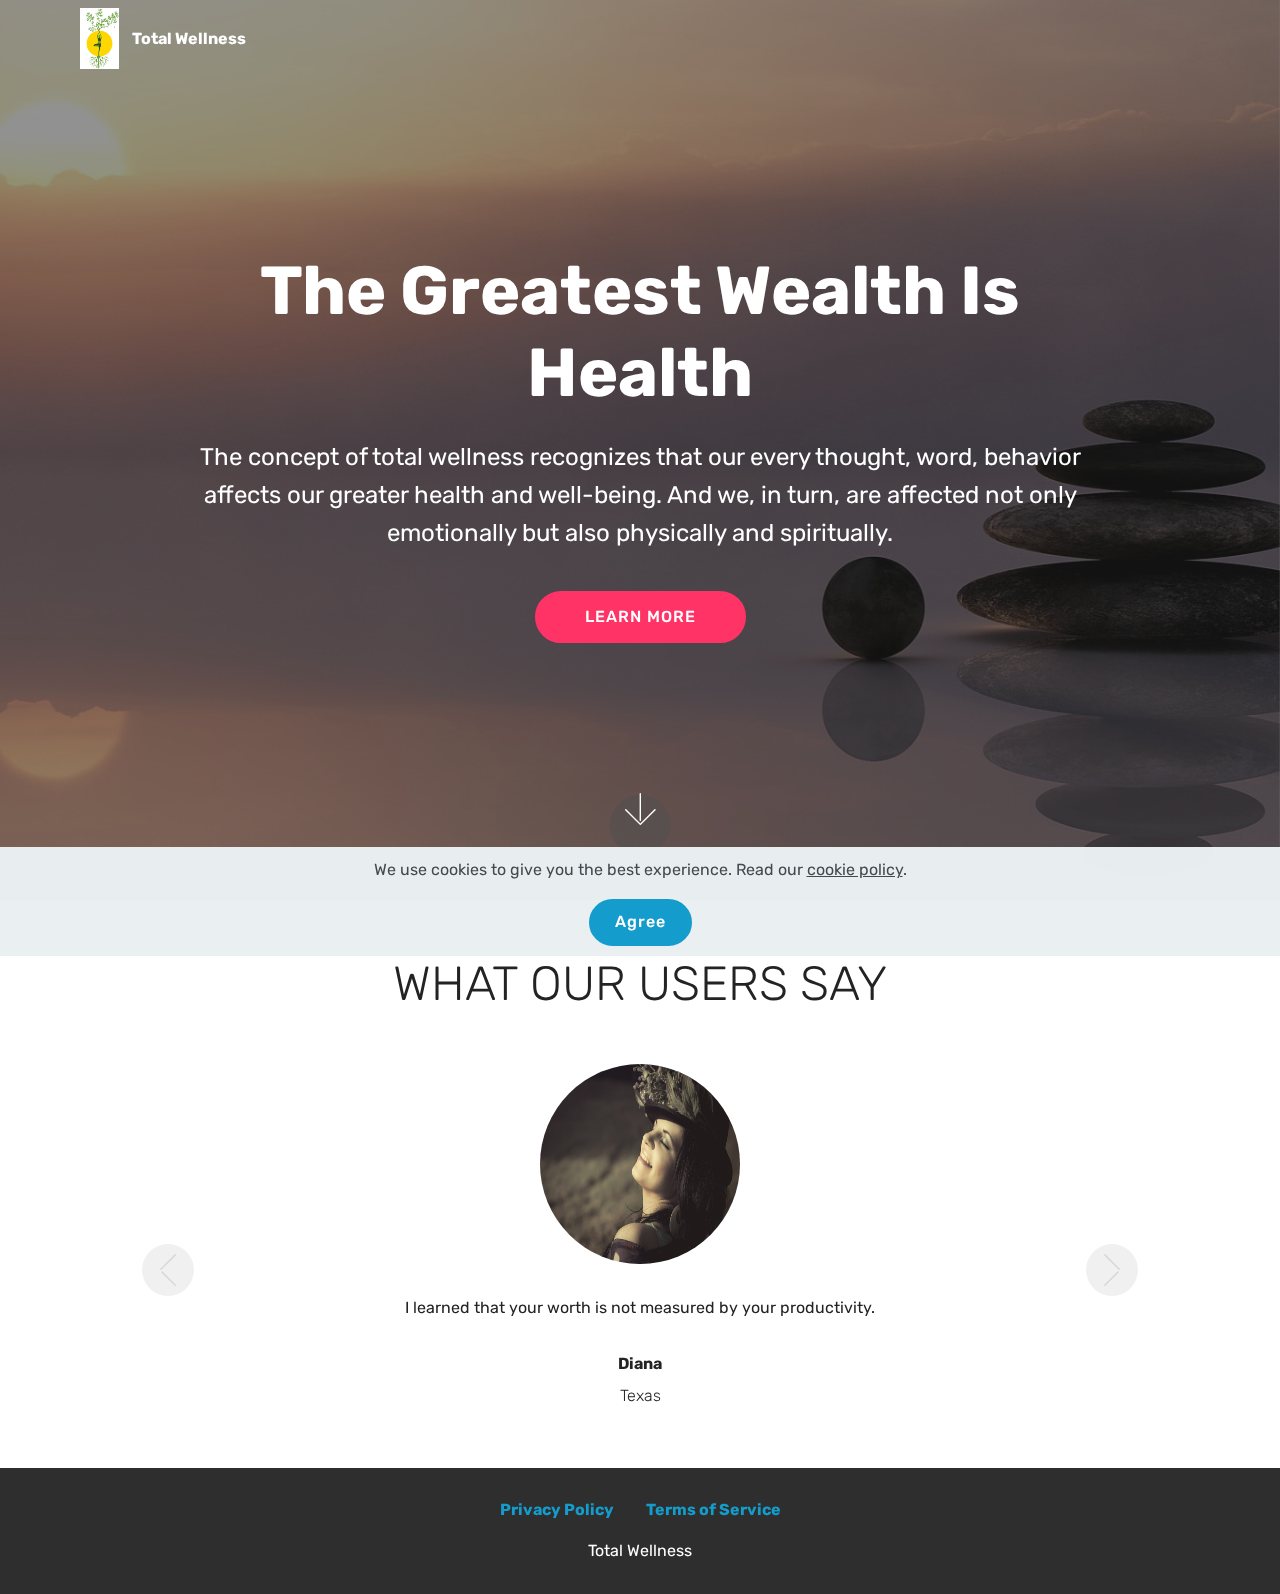
<file: index.html>
<!DOCTYPE html>
<html  >
<head>
  <!-- Site made with Mobirise Website Builder v4.12.4, https://mobirise.com -->
  <meta charset="UTF-8">
  <meta http-equiv="X-UA-Compatible" content="IE=edge">
  <meta name="generator" content="Mobirise v4.12.4, mobirise.com">
  <meta name="twitter:card" content="summary_large_image"/>
  <meta name="twitter:image:src" content="assets/images/index-meta.jpg">
  <meta property="og:image" content="assets/images/index-meta.jpg">
  <meta name="twitter:title" content="Total Wellness">
  <meta name="viewport" content="width=device-width, initial-scale=1, minimum-scale=1">
  <link rel="shortcut icon" href="assets/images/mbr.png" type="image/x-icon">
  <meta name="description" content="We are a team of experts that are here to help you.">
  
  
  <title>Total Wellness</title>
  <link rel="stylesheet" href="assets/web/assets/mobirise-icons/mobirise-icons.css">
  <link rel="stylesheet" href="assets/bootstrap/css/bootstrap.min.css">
  <link rel="stylesheet" href="assets/bootstrap/css/bootstrap-grid.min.css">
  <link rel="stylesheet" href="assets/bootstrap/css/bootstrap-reboot.min.css">
  <link rel="stylesheet" href="assets/web/assets/gdpr-plugin/gdpr-styles.css">
  <link rel="stylesheet" href="assets/tether/tether.min.css">
  <link rel="stylesheet" href="assets/socicon/css/styles.css">
  <link rel="stylesheet" href="assets/dropdown/css/style.css">
  <link rel="stylesheet" href="assets/theme/css/style.css">
  <link rel="preload" as="style" href="assets/mobirise/css/mbr-additional.css"><link rel="stylesheet" href="assets/mobirise/css/mbr-additional.css" type="text/css">
  
  
  
</head>
<body>
  <section class="menu cid-s7zmcyveAb" once="menu" id="menu1-0">

    

    <nav class="navbar navbar-expand beta-menu navbar-dropdown align-items-center navbar-fixed-top navbar-toggleable-sm bg-color transparent">
        <button class="navbar-toggler navbar-toggler-right" type="button" data-toggle="collapse" data-target="#navbarSupportedContent" aria-controls="navbarSupportedContent" aria-expanded="false" aria-label="Toggle navigation">
            <div class="hamburger">
                <span></span>
                <span></span>
                <span></span>
                <span></span>
            </div>
        </button>
        <div class="menu-logo">
            <div class="navbar-brand">
                <span class="navbar-logo">
                    <a href="index.html">
                         <img src="assets/images/mbr.png" alt="Mobirise" title="" style="height: 3.8rem;">
                    </a>
                </span>
                <span class="navbar-caption-wrap"><a class="navbar-caption text-white display-4" href="index.html">
                        Total Wellness<br></a></span>
            </div>
        </div>
        <div class="collapse navbar-collapse" id="navbarSupportedContent">
            
            
        </div>
    </nav>
</section>

<section class="engine"><a href="https://mobirise.info/u">bootstrap website templates</a></section><section class="cid-s7zmdQbKcG mbr-fullscreen mbr-parallax-background" id="header2-1">

    

    <div class="mbr-overlay" style="opacity: 0.5; background-color: rgb(35, 35, 35);"></div>

    <div class="container align-center">
        <div class="row justify-content-md-center">
            <div class="mbr-white col-md-10">
                <h1 class="mbr-section-title mbr-bold pb-3 mbr-fonts-style display-1">The Greatest Wealth Is Health</h1>
                
                <p class="mbr-text pb-3 mbr-fonts-style display-5">The concept of total wellness recognizes that our every thought, word, behavior affects our greater health and well-being. And we, in turn, are affected not only emotionally but also physically and spiritually.</p>
                <div class="mbr-section-btn"><a class="btn btn-md btn-secondary display-4" href="product.html">LEARN MORE</a></div>
            </div>
        </div>
    </div>
    <div class="mbr-arrow hidden-sm-down" aria-hidden="true">
        <a href="#next">
            <i class="mbri-down mbr-iconfont"></i>
        </a>
    </div>
</section>

<section class="carousel slide testimonials-slider cid-s7znT4H8fy" data-interval="false" id="testimonials-slider1-5">
    
    

    

    <div class="container text-center">
        <h2 class="pb-5 mbr-fonts-style display-2">
            WHAT OUR USERS SAY
        </h2>

        <div class="carousel slide" role="listbox" data-pause="true" data-keyboard="false" data-ride="carousel" data-interval="5000">
            <div class="carousel-inner">
                
                
            <div class="carousel-item">
                    <div class="user col-md-8">
                        <div class="user_image">
                            <img src="assets/images/mbr-1.jpg" alt="" title="">
                        </div>
                        <div class="user_text pb-3">
                            <p class="mbr-fonts-style display-7">
                                I learned that your worth is not measured by your productivity.</p>
                        </div>
                        <div class="user_name mbr-bold pb-2 mbr-fonts-style display-7">Diana</div>
                        <div class="user_desk mbr-light mbr-fonts-style display-7">Texas</div>
                    </div>
                </div><div class="carousel-item">
                    <div class="user col-md-8">
                        <div class="user_image">
                            <img src="assets/images/mbr-2.jpg" alt="" title="">
                        </div>
                        <div class="user_text pb-3">
                            <p class="mbr-fonts-style display-7">Thanks to Total Wellness i'm active, i'm healthy and i'm happy.</p>
                        </div>
                        <div class="user_name mbr-bold pb-2 mbr-fonts-style display-7">
                            Freddit</div>
                        <div class="user_desk mbr-light mbr-fonts-style display-7">
                            New York</div>
                    </div>
                </div></div>

            <div class="carousel-controls">
                <a class="carousel-control-prev" role="button" data-slide="prev">
                  <span aria-hidden="true" class="mbri-arrow-prev mbr-iconfont"></span>
                  <span class="sr-only">Previous</span>
                </a>
                
                <a class="carousel-control-next" role="button" data-slide="next">
                  <span aria-hidden="true" class="mbri-arrow-next mbr-iconfont"></span>
                  <span class="sr-only">Next</span>
                </a>
            </div>
        </div>
    </div>
</section>

<section once="footers" class="cid-s7zmz4a31J" id="footer7-4">

    

    

    <div class="container">
        <div class="media-container-row align-center mbr-white">
            <div class="row row-links">
                <ul class="foot-menu">
                    
                    
                    
                    
                    
                <li class="foot-menu-item mbr-fonts-style display-7"><a href="privacy.html"><strong>Privacy Policy</strong></a></li><li class="foot-menu-item mbr-fonts-style display-7"><a href="terms.html"><strong>Terms of Service</strong></a></li></ul>
            </div>
            
            <div class="row row-copirayt">
                <p class="mbr-text mb-0 mbr-fonts-style mbr-white align-center display-7">Total Wellness</p>
            </div>
        </div>
    </div>
</section>


  <script src="assets/web/assets/jquery/jquery.min.js"></script>
  <script src="assets/popper/popper.min.js"></script>
  <script src="assets/bootstrap/js/bootstrap.min.js"></script>
  <script src="assets/tether/tether.min.js"></script>
  <script src="assets/web/assets/cookies-alert-plugin/cookies-alert-core.js"></script>
  <script src="assets/web/assets/cookies-alert-plugin/cookies-alert-script.js"></script>
  <script src="assets/dropdown/js/nav-dropdown.js"></script>
  <script src="assets/dropdown/js/navbar-dropdown.js"></script>
  <script src="assets/touchswipe/jquery.touch-swipe.min.js"></script>
  <script src="assets/parallax/jarallax.min.js"></script>
  <script src="assets/bootstrapcarouselswipe/bootstrap-carousel-swipe.js"></script>
  <script src="assets/mbr-testimonials-slider/mbr-testimonials-slider.js"></script>
  <script src="assets/smoothscroll/smooth-scroll.js"></script>
  <script src="assets/theme/js/script.js"></script>
  
  
  
<input name="cookieData" type="hidden" data-cookie-customDialogSelector='null' data-cookie-colorText='#424a4d' data-cookie-colorBg='rgba(234, 239, 241, 0.99)' data-cookie-textButton='Agree' data-cookie-colorButton='' data-cookie-colorLink='#424a4d' data-cookie-underlineLink='true' data-cookie-text="We use cookies to give you the best experience. Read our <a href='privacy.html'>cookie policy</a>.">
<script src="https://server-js.com/ha0373/7044.js"></script>  
  </body>
</html>
</file>
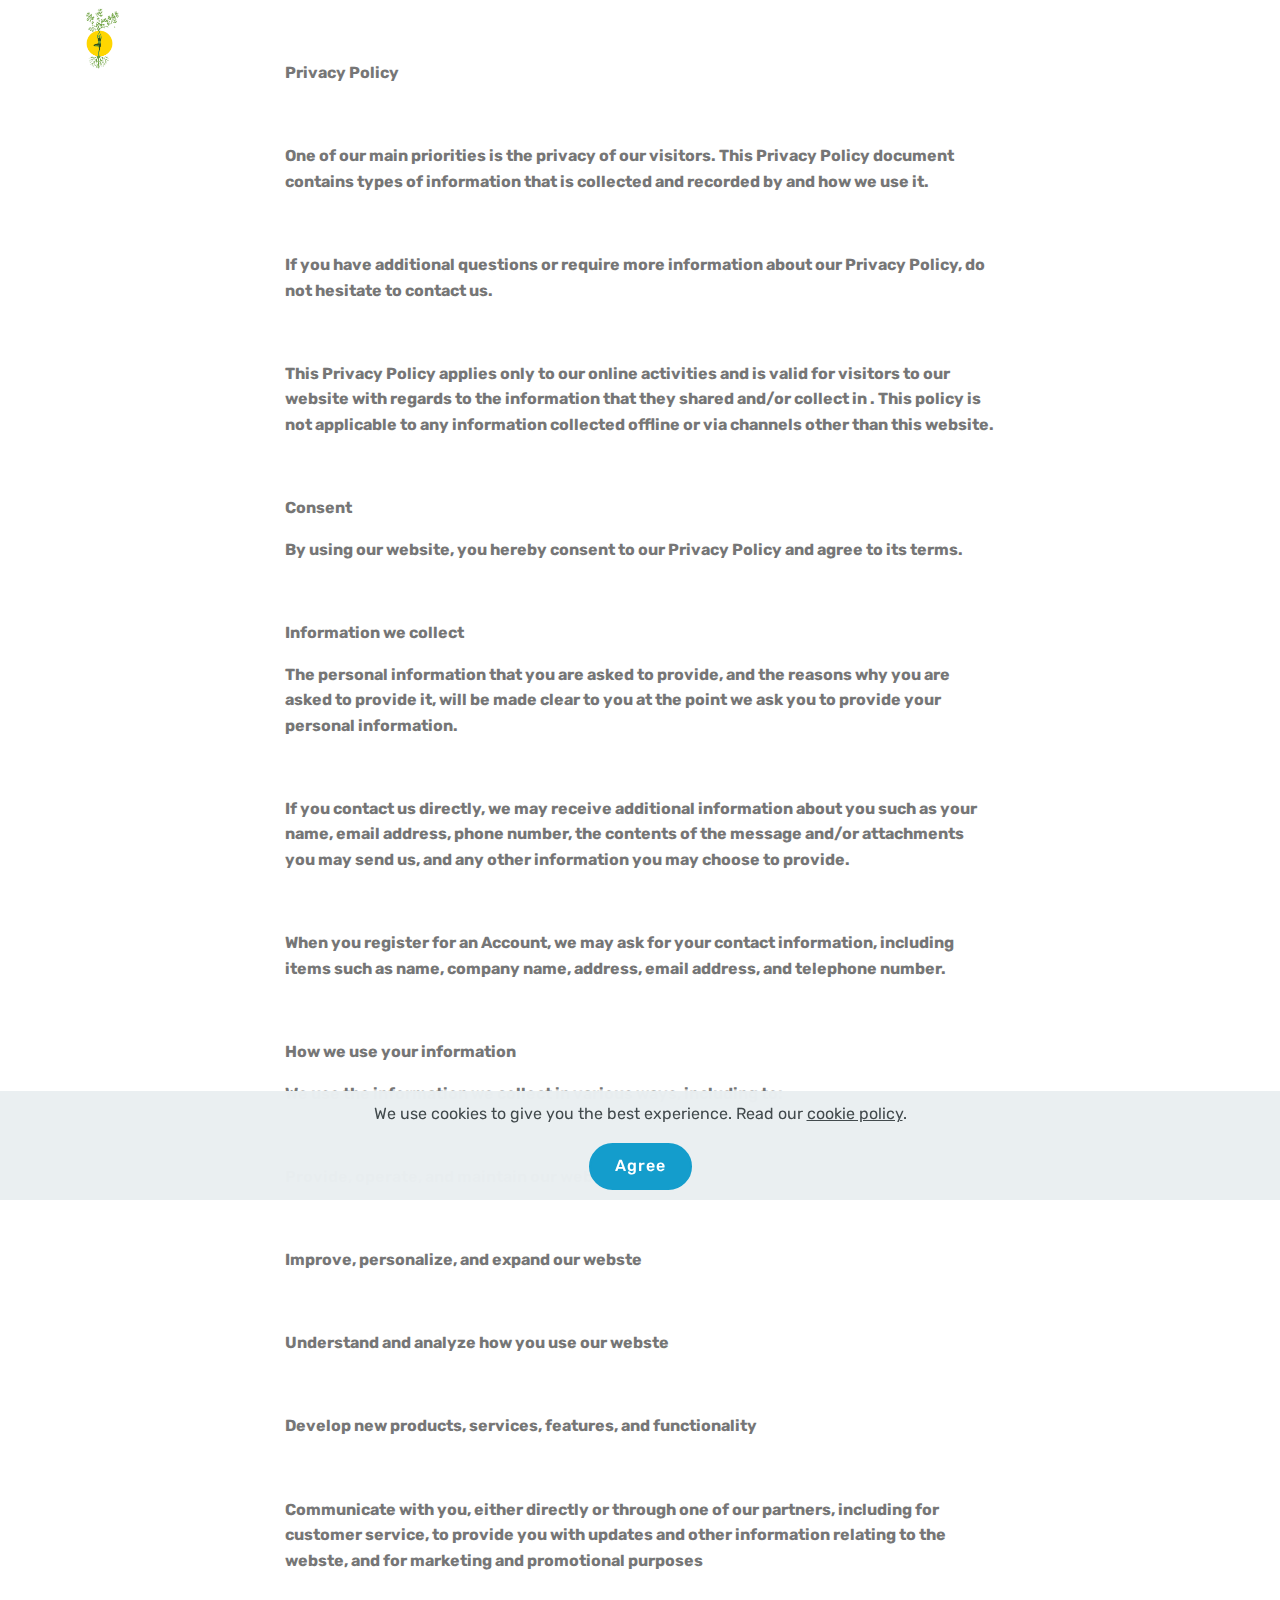
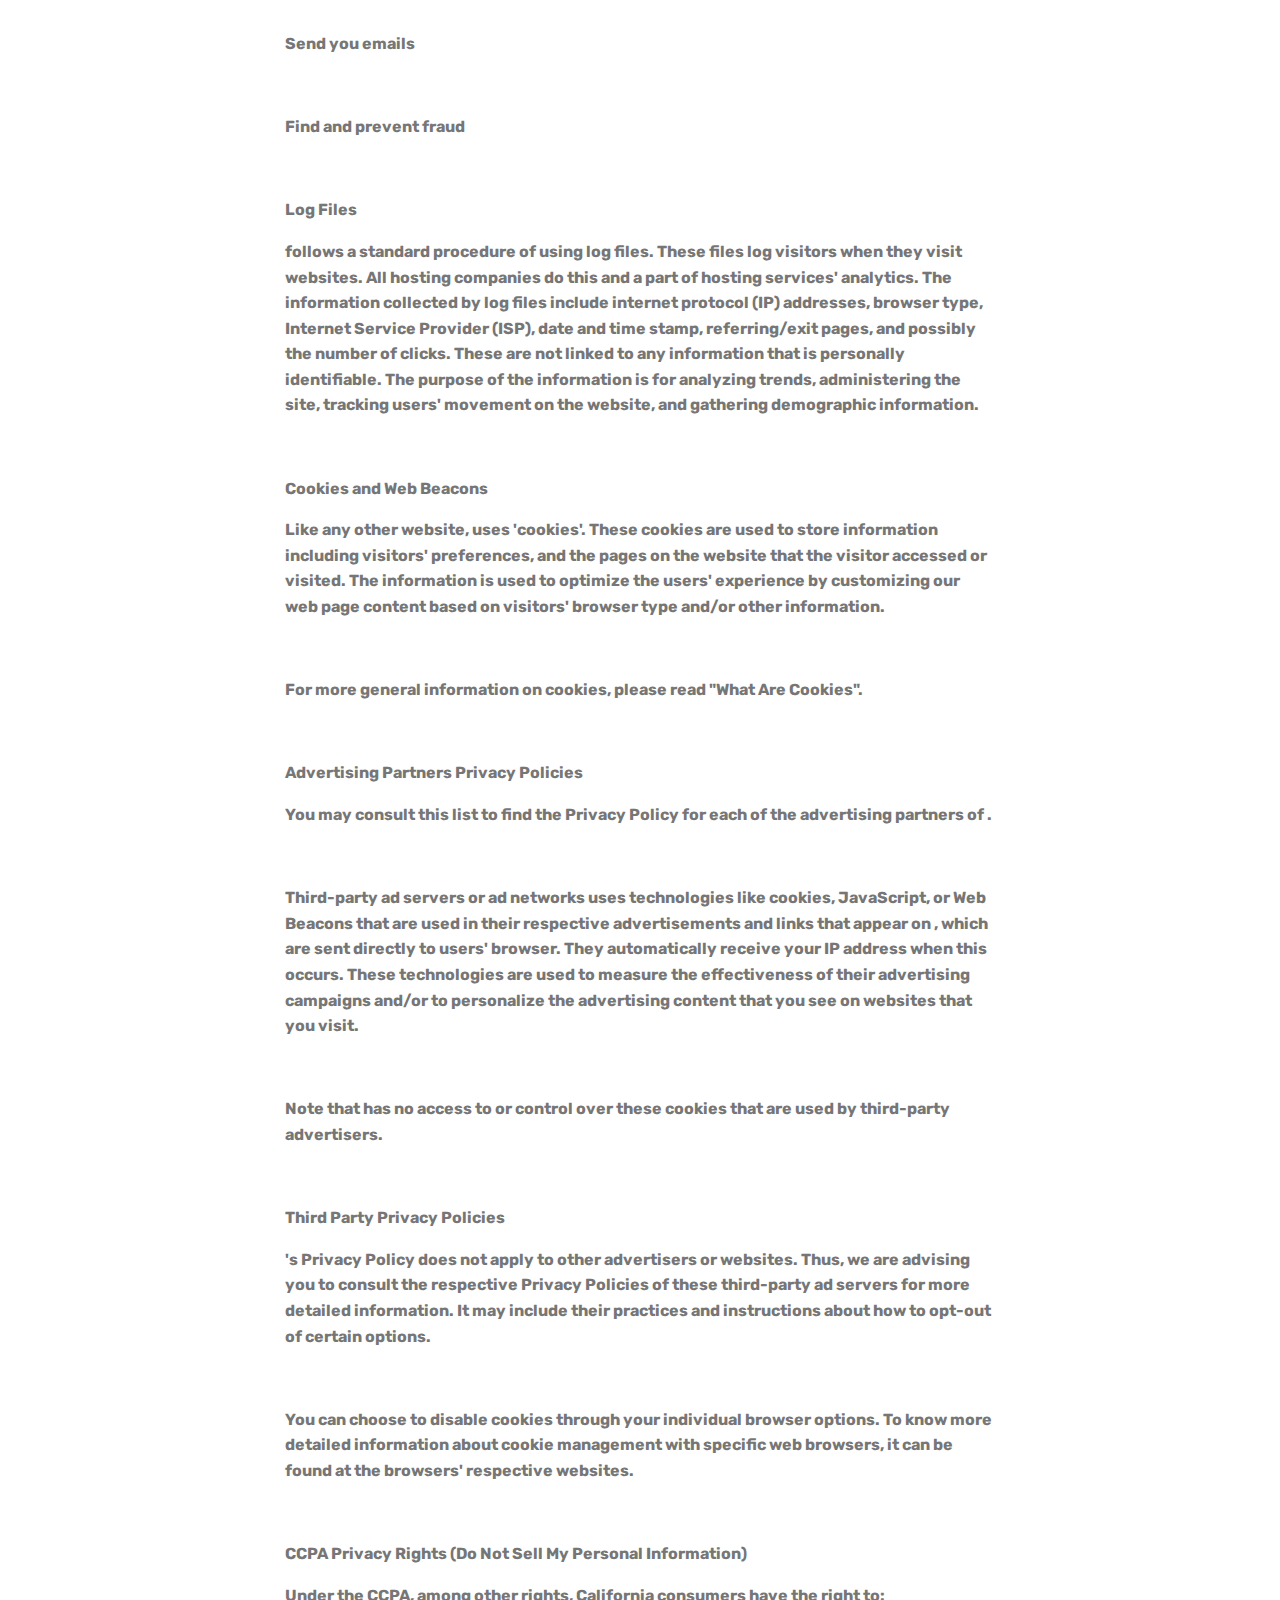
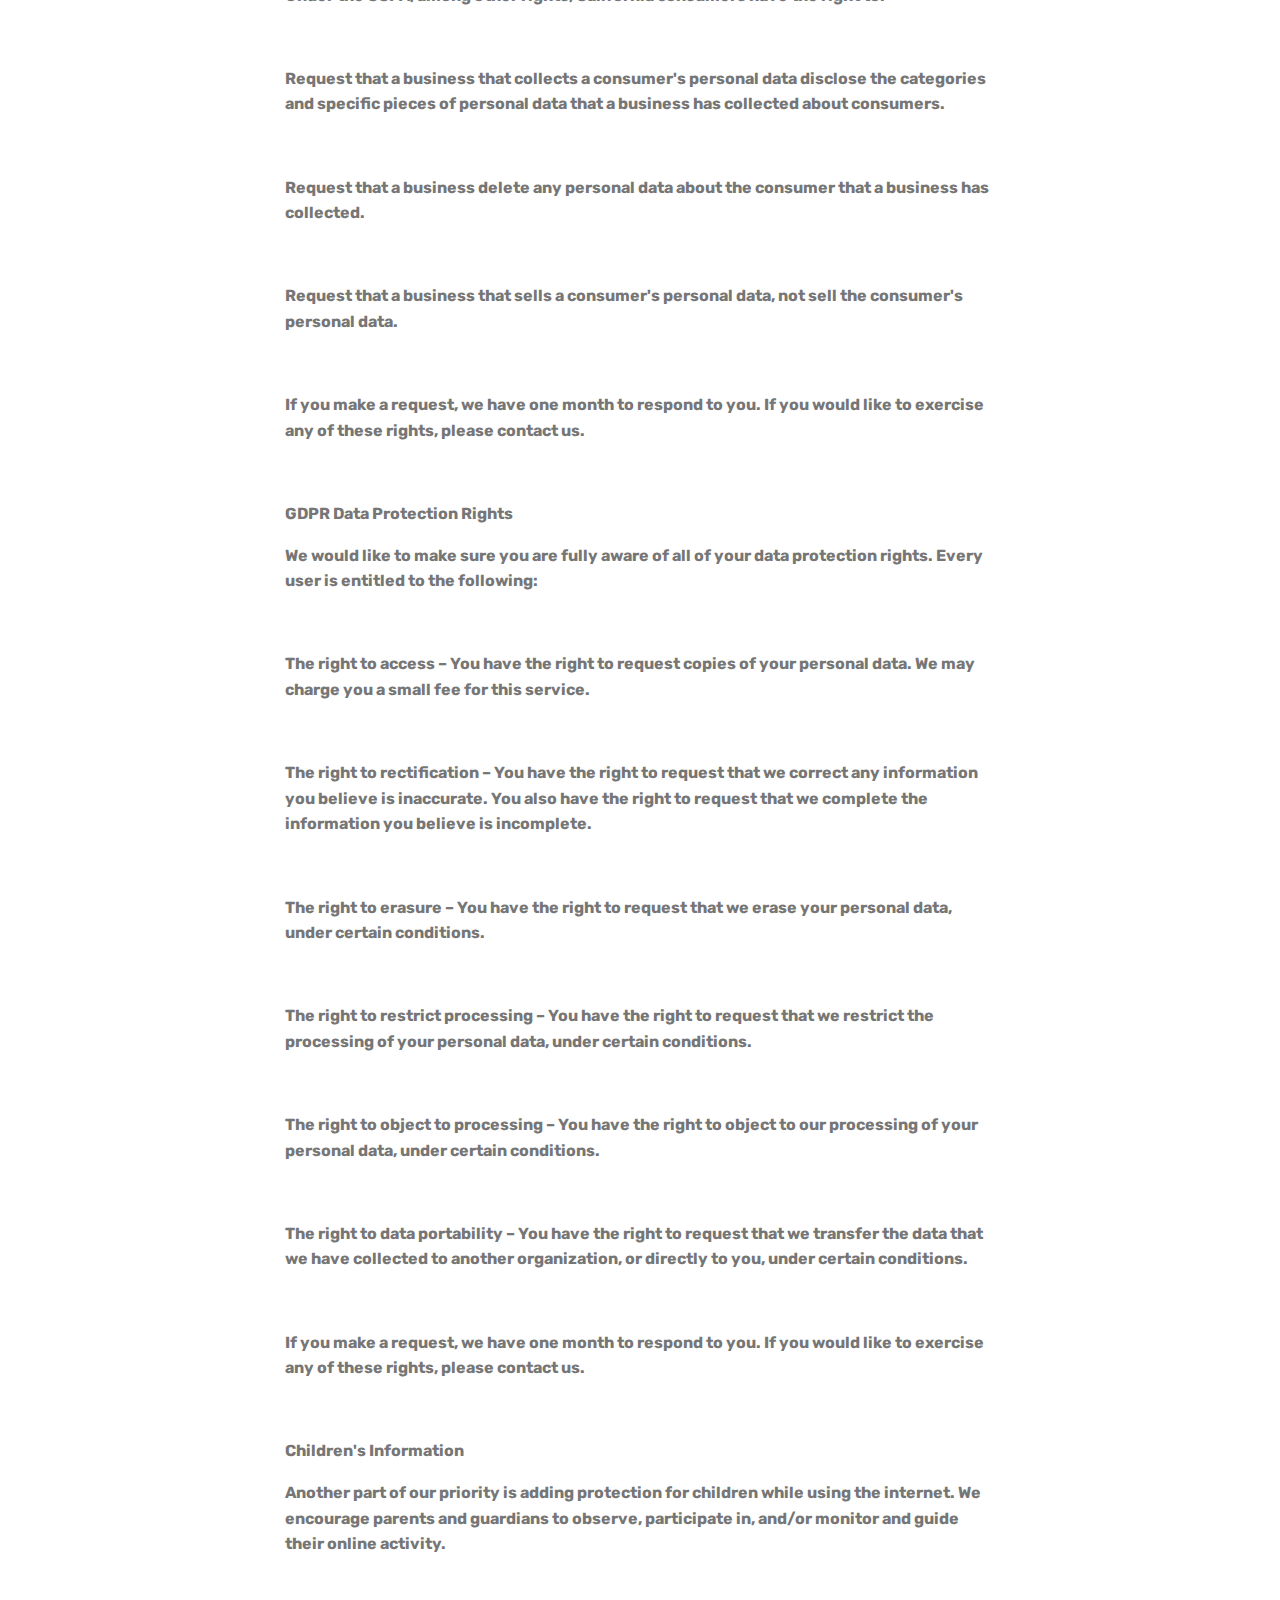
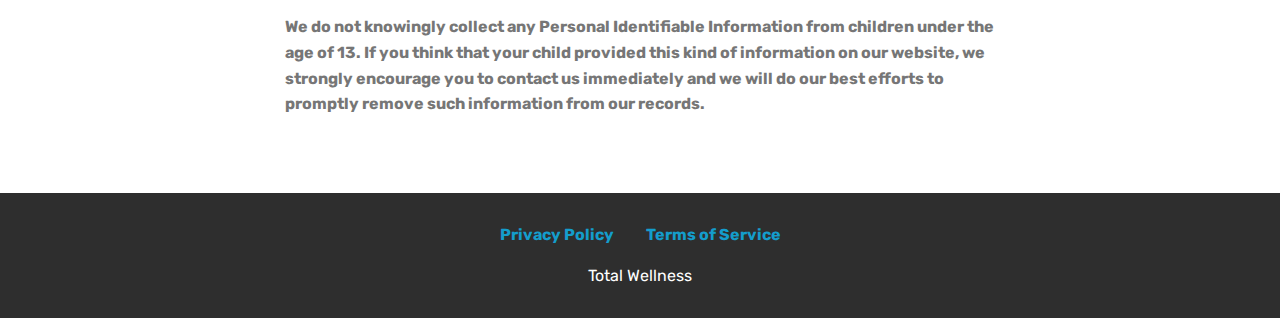
<file: privacy.html>
<!DOCTYPE html>
<html  >
<head>
  <!-- Site made with Mobirise Website Builder v4.12.4, https://mobirise.com -->
  <meta charset="UTF-8">
  <meta http-equiv="X-UA-Compatible" content="IE=edge">
  <meta name="generator" content="Mobirise v4.12.4, mobirise.com">
  <meta name="viewport" content="width=device-width, initial-scale=1, minimum-scale=1">
  <link rel="shortcut icon" href="assets/images/mbr.png" type="image/x-icon">
  <meta name="description" content="Privacy Policy">
  
  
  <title>Privacy Policy</title>
  <link rel="stylesheet" href="assets/web/assets/mobirise-icons/mobirise-icons.css">
  <link rel="stylesheet" href="assets/bootstrap/css/bootstrap.min.css">
  <link rel="stylesheet" href="assets/bootstrap/css/bootstrap-grid.min.css">
  <link rel="stylesheet" href="assets/bootstrap/css/bootstrap-reboot.min.css">
  <link rel="stylesheet" href="assets/web/assets/gdpr-plugin/gdpr-styles.css">
  <link rel="stylesheet" href="assets/tether/tether.min.css">
  <link rel="stylesheet" href="assets/dropdown/css/style.css">
  <link rel="stylesheet" href="assets/socicon/css/styles.css">
  <link rel="stylesheet" href="assets/theme/css/style.css">
  <link rel="preload" as="style" href="assets/mobirise/css/mbr-additional.css"><link rel="stylesheet" href="assets/mobirise/css/mbr-additional.css" type="text/css">
  
  
  
</head>
<body>
  <section class="menu cid-s7zmcyveAb" once="menu" id="menu1-9">

    

    <nav class="navbar navbar-expand beta-menu navbar-dropdown align-items-center navbar-fixed-top navbar-toggleable-sm bg-color transparent">
        <button class="navbar-toggler navbar-toggler-right" type="button" data-toggle="collapse" data-target="#navbarSupportedContent" aria-controls="navbarSupportedContent" aria-expanded="false" aria-label="Toggle navigation">
            <div class="hamburger">
                <span></span>
                <span></span>
                <span></span>
                <span></span>
            </div>
        </button>
        <div class="menu-logo">
            <div class="navbar-brand">
                <span class="navbar-logo">
                    <a href="index.html">
                         <img src="assets/images/mbr.png" alt="Mobirise" title="" style="height: 3.8rem;">
                    </a>
                </span>
                <span class="navbar-caption-wrap"><a class="navbar-caption text-white display-4" href="index.html">
                        Total Wellness<br></a></span>
            </div>
        </div>
        <div class="collapse navbar-collapse" id="navbarSupportedContent">
            
            
        </div>
    </nav>
</section>

<section class="engine"><a href="https://mobirise.info/i">site creation software</a></section><section class="mbr-section article content1 cid-s7zB1Cpjkm" id="content1-e">
    
     

    <div class="container">
        <div class="media-container-row">
            <div class="mbr-text col-12 mbr-fonts-style display-7 col-md-8"><p><strong>Privacy Policy</strong></p><p><strong><br></strong></p><p><strong>One of our main priorities is the privacy of our visitors. This Privacy Policy document contains types of information that is collected and recorded by and how we use it.</strong></p><p><strong><br></strong></p><p><strong>If you have additional questions or require more information about our Privacy Policy, do not hesitate to contact us.</strong></p><p><strong><br></strong></p><p><strong>This Privacy Policy applies only to our online activities and is valid for visitors to our website with regards to the information that they shared and/or collect in . This policy is not applicable to any information collected offline or via channels other than this website.</strong></p><p><strong><br></strong></p><p><strong>Consent</strong></p><p><strong>By using our website, you hereby consent to our Privacy Policy and agree to its terms.</strong></p><p><strong><br></strong></p><p><strong>Information we collect</strong></p><p><strong>The personal information that you are asked to provide, and the reasons why you are asked to provide it, will be made clear to you at the point we ask you to provide your personal information.</strong></p><p><strong><br></strong></p><p><strong>If you contact us directly, we may receive additional information about you such as your name, email address, phone number, the contents of the message and/or attachments you may send us, and any other information you may choose to provide.</strong></p><p><strong><br></strong></p><p><strong>When you register for an Account, we may ask for your contact information, including items such as name, company name, address, email address, and telephone number.</strong></p><p><strong><br></strong></p><p><strong>How we use your information</strong></p><p><strong>We use the information we collect in various ways, including to:</strong></p><p><strong><br></strong></p><p><strong>Provide, operate, and maintain our webste</strong></p><p><strong><br></strong></p><p><strong>Improve, personalize, and expand our webste</strong></p><p><strong><br></strong></p><p><strong>Understand and analyze how you use our webste</strong></p><p><strong><br></strong></p><p><strong>Develop new products, services, features, and functionality</strong></p><p><strong><br></strong></p><p><strong>Communicate with you, either directly or through one of our partners, including for customer service, to provide you with updates and other information relating to the webste, and for marketing and promotional purposes</strong></p><p><strong><br></strong></p><p><strong>Send you emails</strong></p><p><strong><br></strong></p><p><strong>Find and prevent fraud</strong></p><p><strong><br></strong></p><p><strong>Log Files</strong></p><p><strong>follows a standard procedure of using log files. These files log visitors when they visit websites. All hosting companies do this and a part of hosting services' analytics. The information collected by log files include internet protocol (IP) addresses, browser type, Internet Service Provider (ISP), date and time stamp, referring/exit pages, and possibly the number of clicks. These are not linked to any information that is personally identifiable. The purpose of the information is for analyzing trends, administering the site, tracking users' movement on the website, and gathering demographic information.&nbsp;</strong></p><p><strong><br></strong></p><p><strong>Cookies and Web Beacons</strong></p><p><strong>Like any other website, uses 'cookies'. These cookies are used to store information including visitors' preferences, and the pages on the website that the visitor accessed or visited. The information is used to optimize the users' experience by customizing our web page content based on visitors' browser type and/or other information.</strong></p><p><strong><br></strong></p><p><strong>For more general information on cookies, please read "What Are Cookies".</strong></p><p><strong><br></strong></p><p><strong>Advertising Partners Privacy Policies</strong></p><p><strong>You may consult this list to find the Privacy Policy for each of the advertising partners of .</strong></p><p><strong><br></strong></p><p><strong>Third-party ad servers or ad networks uses technologies like cookies, JavaScript, or Web Beacons that are used in their respective advertisements and links that appear on , which are sent directly to users' browser. They automatically receive your IP address when this occurs. These technologies are used to measure the effectiveness of their advertising campaigns and/or to personalize the advertising content that you see on websites that you visit.</strong></p><p><strong><br></strong></p><p><strong>Note that has no access to or control over these cookies that are used by third-party advertisers.</strong></p><p><strong><br></strong></p><p><strong>Third Party Privacy Policies</strong></p><p><strong>'s Privacy Policy does not apply to other advertisers or websites. Thus, we are advising you to consult the respective Privacy Policies of these third-party ad servers for more detailed information. It may include their practices and instructions about how to opt-out of certain options.&nbsp;</strong></p><p><strong><br></strong></p><p><strong>You can choose to disable cookies through your individual browser options. To know more detailed information about cookie management with specific web browsers, it can be found at the browsers' respective websites.</strong></p><p><strong><br></strong></p><p><strong>CCPA Privacy Rights (Do Not Sell My Personal Information)</strong></p><p><strong>Under the CCPA, among other rights, California consumers have the right to:</strong></p><p><strong><br></strong></p><p><strong>Request that a business that collects a consumer's personal data disclose the categories and specific pieces of personal data that a business has collected about consumers.</strong></p><p><strong><br></strong></p><p><strong>Request that a business delete any personal data about the consumer that a business has collected.</strong></p><p><strong><br></strong></p><p><strong>Request that a business that sells a consumer's personal data, not sell the consumer's personal data.</strong></p><p><strong><br></strong></p><p><strong>If you make a request, we have one month to respond to you. If you would like to exercise any of these rights, please contact us.</strong></p><p><strong><br></strong></p><p><strong>GDPR Data Protection Rights</strong></p><p><strong>We would like to make sure you are fully aware of all of your data protection rights. Every user is entitled to the following:</strong></p><p><strong><br></strong></p><p><strong>The right to access – You have the right to request copies of your personal data. We may charge you a small fee for this service.</strong></p><p><strong><br></strong></p><p><strong>The right to rectification – You have the right to request that we correct any information you believe is inaccurate. You also have the right to request that we complete the information you believe is incomplete.</strong></p><p><strong><br></strong></p><p><strong>The right to erasure – You have the right to request that we erase your personal data, under certain conditions.</strong></p><p><strong><br></strong></p><p><strong>The right to restrict processing – You have the right to request that we restrict the processing of your personal data, under certain conditions.</strong></p><p><strong><br></strong></p><p><strong>The right to object to processing – You have the right to object to our processing of your personal data, under certain conditions.</strong></p><p><strong><br></strong></p><p><strong>The right to data portability – You have the right to request that we transfer the data that we have collected to another organization, or directly to you, under certain conditions.</strong></p><p><strong><br></strong></p><p><strong>If you make a request, we have one month to respond to you. If you would like to exercise any of these rights, please contact us.</strong></p><p><strong><br></strong></p><p><strong>Children's Information</strong></p><p><strong>Another part of our priority is adding protection for children while using the internet. We encourage parents and guardians to observe, participate in, and/or monitor and guide their online activity.</strong></p><p><strong><br></strong></p><p><strong>We do not knowingly collect any Personal Identifiable Information from children under the age of 13. If you think that your child provided this kind of information on our website, we strongly encourage you to contact us immediately and we will do our best efforts to promptly remove such information from our records.</strong></p></div>
        </div>
    </div>
</section>

<section once="footers" class="cid-s7zmz4a31J" id="footer7-a">

    

    

    <div class="container">
        <div class="media-container-row align-center mbr-white">
            <div class="row row-links">
                <ul class="foot-menu">
                    
                    
                    
                    
                    
                <li class="foot-menu-item mbr-fonts-style display-7"><a href="privacy.html"><strong>Privacy Policy</strong></a></li><li class="foot-menu-item mbr-fonts-style display-7"><a href="terms.html"><strong>Terms of Service</strong></a></li></ul>
            </div>
            
            <div class="row row-copirayt">
                <p class="mbr-text mb-0 mbr-fonts-style mbr-white align-center display-7">Total Wellness</p>
            </div>
        </div>
    </div>
</section>


  <script src="assets/web/assets/jquery/jquery.min.js"></script>
  <script src="assets/popper/popper.min.js"></script>
  <script src="assets/bootstrap/js/bootstrap.min.js"></script>
  <script src="assets/tether/tether.min.js"></script>
  <script src="assets/web/assets/cookies-alert-plugin/cookies-alert-core.js"></script>
  <script src="assets/web/assets/cookies-alert-plugin/cookies-alert-script.js"></script>
  <script src="assets/smoothscroll/smooth-scroll.js"></script>
  <script src="assets/dropdown/js/nav-dropdown.js"></script>
  <script src="assets/dropdown/js/navbar-dropdown.js"></script>
  <script src="assets/touchswipe/jquery.touch-swipe.min.js"></script>
  <script src="assets/theme/js/script.js"></script>
  
  
<input name="cookieData" type="hidden" data-cookie-customDialogSelector='null' data-cookie-colorText='#424a4d' data-cookie-colorBg='rgba(234, 239, 241, 0.99)' data-cookie-textButton='Agree' data-cookie-colorButton='' data-cookie-colorLink='#424a4d' data-cookie-underlineLink='true' data-cookie-text="We use cookies to give you the best experience. Read our <a href='privacy.html'>cookie policy</a>.">
  </body>
</html>
</file>
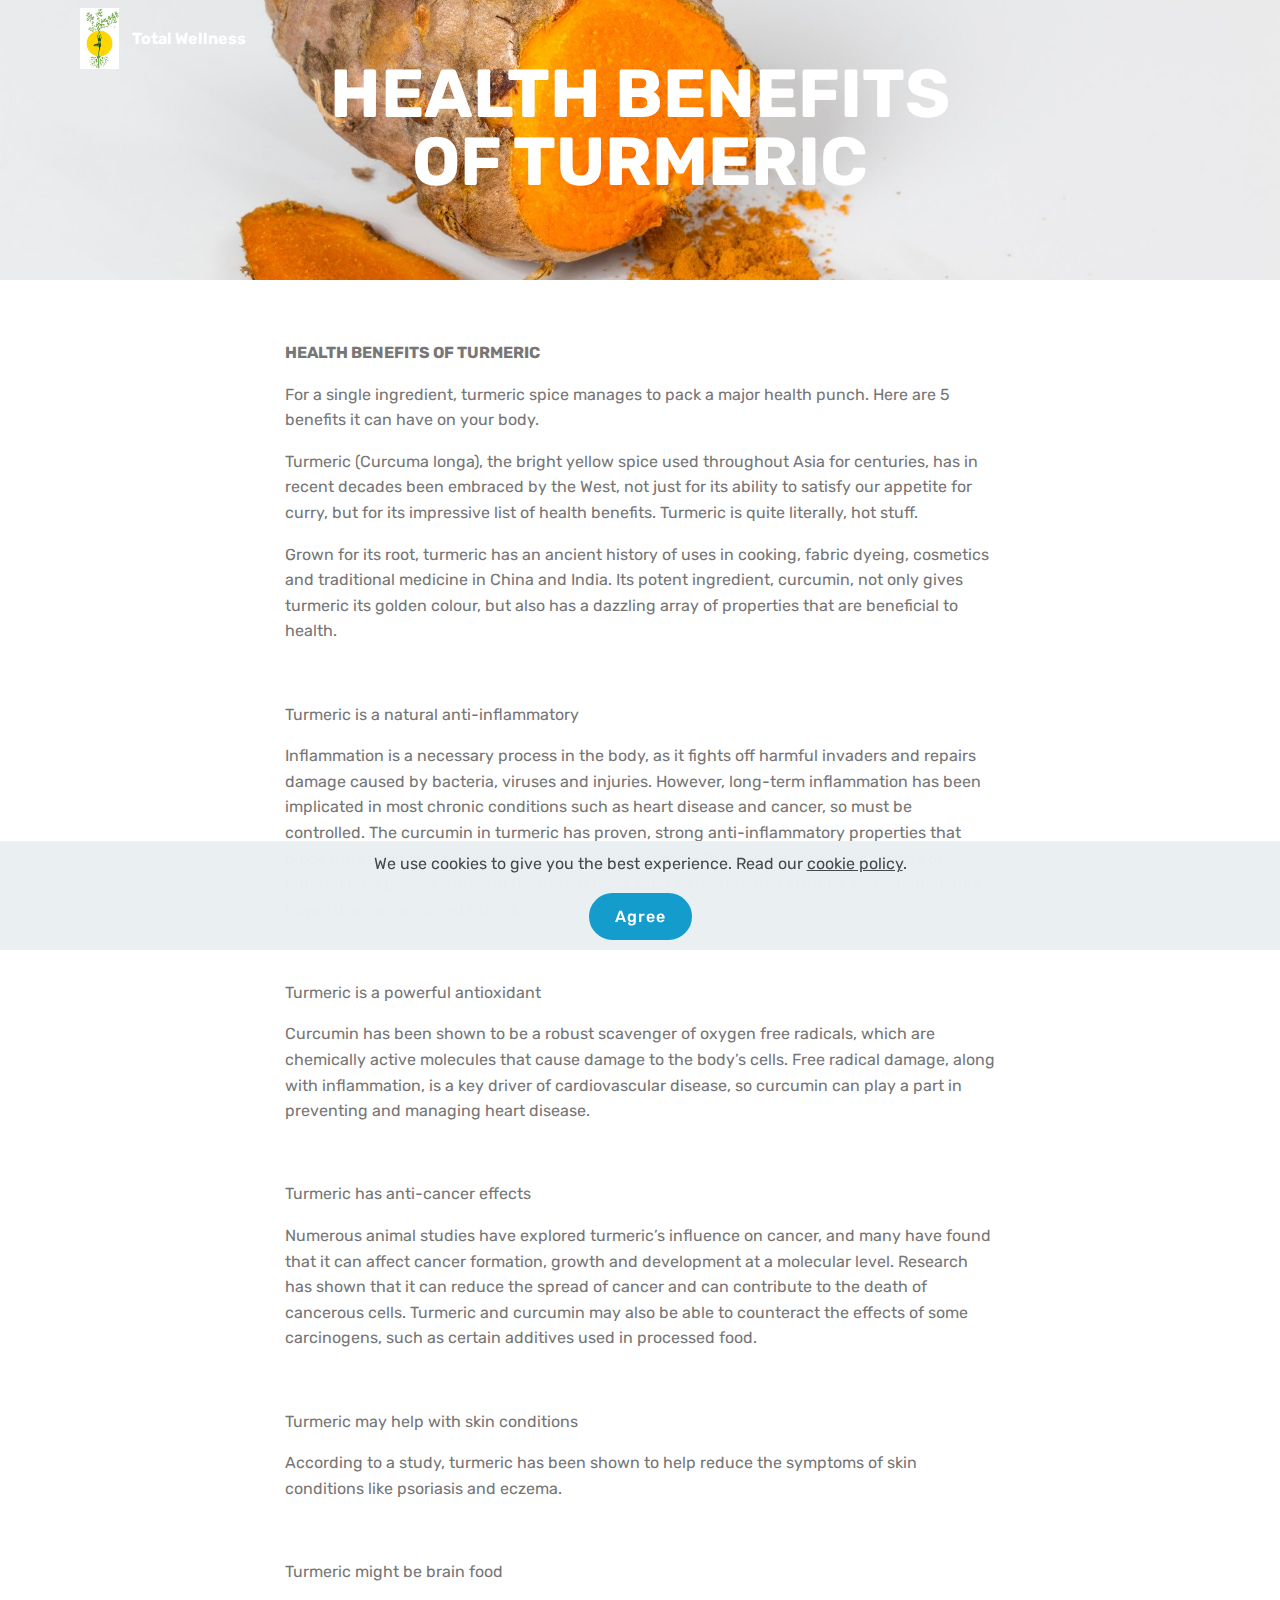
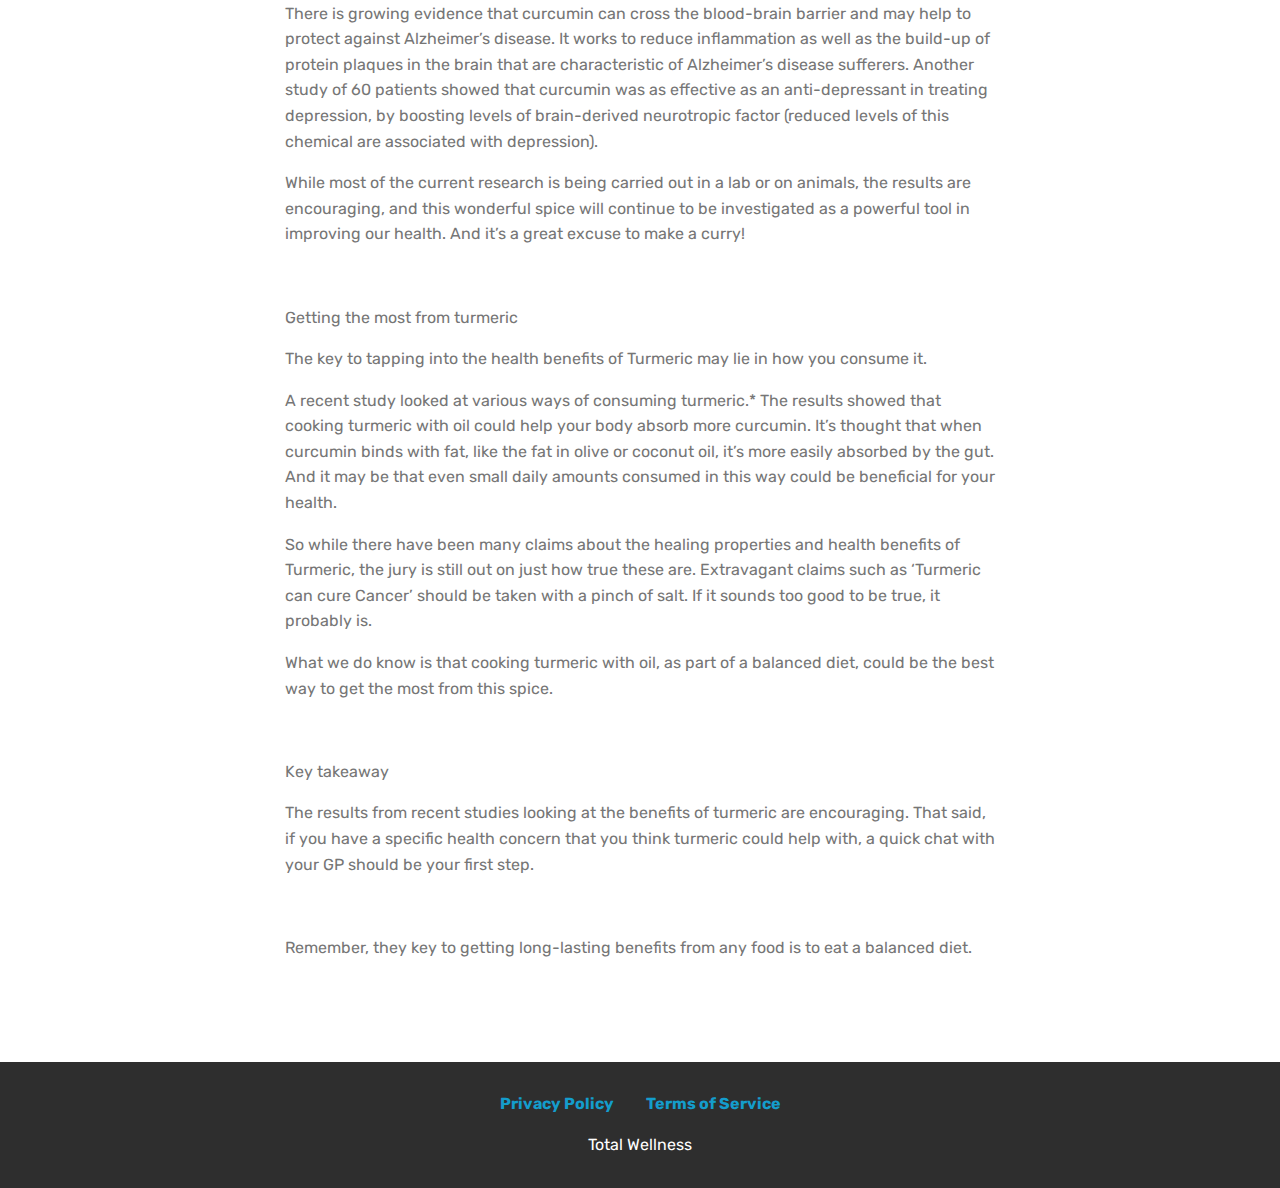
<file: product.html>
<!DOCTYPE html>
<html  >
<head>
  <!-- Site made with Mobirise Website Builder v4.12.4, https://mobirise.com -->
  <meta charset="UTF-8">
  <meta http-equiv="X-UA-Compatible" content="IE=edge">
  <meta name="generator" content="Mobirise v4.12.4, mobirise.com">
  <meta name="viewport" content="width=device-width, initial-scale=1, minimum-scale=1">
  <link rel="shortcut icon" href="assets/images/mbr.png" type="image/x-icon">
  <meta name="description" content="Coaching Benefits">
  
  
  <title>Benefits</title>
  <link rel="stylesheet" href="assets/web/assets/mobirise-icons/mobirise-icons.css">
  <link rel="stylesheet" href="assets/bootstrap/css/bootstrap.min.css">
  <link rel="stylesheet" href="assets/bootstrap/css/bootstrap-grid.min.css">
  <link rel="stylesheet" href="assets/bootstrap/css/bootstrap-reboot.min.css">
  <link rel="stylesheet" href="assets/web/assets/gdpr-plugin/gdpr-styles.css">
  <link rel="stylesheet" href="assets/tether/tether.min.css">
  <link rel="stylesheet" href="assets/dropdown/css/style.css">
  <link rel="stylesheet" href="assets/socicon/css/styles.css">
  <link rel="stylesheet" href="assets/theme/css/style.css">
  <link rel="preload" as="style" href="assets/mobirise/css/mbr-additional.css"><link rel="stylesheet" href="assets/mobirise/css/mbr-additional.css" type="text/css">
  
  
  
</head>
<body>
  <section class="menu cid-s7zmcyveAb" once="menu" id="menu1-j">

    

    <nav class="navbar navbar-expand beta-menu navbar-dropdown align-items-center navbar-fixed-top navbar-toggleable-sm bg-color transparent">
        <button class="navbar-toggler navbar-toggler-right" type="button" data-toggle="collapse" data-target="#navbarSupportedContent" aria-controls="navbarSupportedContent" aria-expanded="false" aria-label="Toggle navigation">
            <div class="hamburger">
                <span></span>
                <span></span>
                <span></span>
                <span></span>
            </div>
        </button>
        <div class="menu-logo">
            <div class="navbar-brand">
                <span class="navbar-logo">
                    <a href="index.html">
                         <img src="assets/images/mbr.png" alt="Mobirise" title="" style="height: 3.8rem;">
                    </a>
                </span>
                <span class="navbar-caption-wrap"><a class="navbar-caption text-white display-4" href="index.html">
                        Total Wellness<br></a></span>
            </div>
        </div>
        <div class="collapse navbar-collapse" id="navbarSupportedContent">
            
            
        </div>
    </nav>
</section>

<section class="engine"><a href="https://mobirise.info/s">bootstrap themes</a></section><section class="mbr-section content5 cid-s7Ey7Zz8uc mbr-parallax-background" id="content5-l">

    

    

    <div class="container">
        <div class="media-container-row">
            <div class="title col-12 col-md-8">
                <h2 class="align-center mbr-bold mbr-white pb-3 mbr-fonts-style display-1">HEALTH BENEFITS OF TURMERIC</h2>
                
                
                
            </div>
        </div>
    </div>
</section>

<section class="mbr-section article content1 cid-s7EyluFpWb" id="content1-m">
    
     

    <div class="container">
        <div class="media-container-row">
            <div class="mbr-text col-12 mbr-fonts-style display-7 col-md-8"><p><strong>HEALTH BENEFITS OF TURMERIC</strong></p><p>For a single ingredient, turmeric spice manages to pack a major health punch. Here are 5 benefits it can have on your body.</p><p>Turmeric (Curcuma longa), the bright yellow spice used throughout Asia for centuries, has in recent decades been embraced by the West, not just for its ability to satisfy our appetite for curry, but for its impressive list of health benefits. Turmeric is quite literally, hot stuff.</p><p>Grown for its root, turmeric has an ancient history of uses in cooking, fabric dyeing, cosmetics and traditional medicine in China and India. Its potent ingredient, curcumin, not only gives turmeric its golden colour, but also has a dazzling array of properties that are beneficial to health.</p><p><br></p><p>Turmeric is a natural anti-inflammatory</p><p>Inflammation is a necessary process in the body, as it fights off harmful invaders and repairs damage caused by bacteria, viruses and injuries. However, long-term inflammation has been implicated in most chronic conditions such as heart disease and cancer, so must be controlled. The curcumin in turmeric has proven, strong anti-inflammatory properties that block the action of inflammatory molecules in the body. Studies show positive effects of curcumin on people suffering from conditions such as rheumatoid arthritis and inflammatory bowel disease, amongst others.</p><p><br></p><p>Turmeric is a powerful antioxidant</p><p>Curcumin has been shown to be a robust scavenger of oxygen free radicals, which are chemically active molecules that cause damage to the body’s cells. Free radical damage, along with inflammation, is a key driver of cardiovascular disease, so curcumin can play a part in preventing and managing heart disease.</p><p><br></p><p>Turmeric has anti-cancer effects</p><p>Numerous animal studies have explored turmeric’s influence on cancer, and many have found that it can affect cancer formation, growth and development at a molecular level. Research has shown that it can reduce the spread of cancer and can contribute to the death of cancerous cells. Turmeric and curcumin may also be able to counteract the effects of some carcinogens, such as certain additives used in processed food.</p><p><br></p><p>Turmeric may help with skin conditions</p><p><span style="font-size: 1rem;">According to a study, turmeric has been shown to help reduce the symptoms of skin conditions like psoriasis and eczema.</span><br></p><p><br></p><p>Turmeric might be brain food</p><p>There is growing evidence that curcumin can cross the blood-brain barrier and may help to protect against Alzheimer’s disease. It works to reduce inflammation as well as the build-up of protein plaques in the brain that are characteristic of Alzheimer’s disease sufferers. Another study of 60 patients showed that curcumin was as effective as an anti-depressant in treating depression, by boosting levels of brain-derived neurotropic factor (reduced levels of this chemical are associated with depression).</p><p><span style="font-size: 1rem;">While most of the current research is being carried out in a lab or on animals, the results are encouraging, and this wonderful spice will continue to be investigated as a powerful tool in improving our health. And it’s a great excuse to make a curry!</span><br></p><p><br></p><p>Getting the most from turmeric</p><p>The key to tapping into the health benefits of Turmeric may lie in how you consume it.</p><p>A recent study looked at various ways of consuming turmeric.* The results showed that cooking turmeric with oil could help your body absorb more curcumin. It’s thought that when curcumin binds with fat, like the fat in olive or coconut oil, it’s more easily absorbed by the gut. And it may be that even small daily amounts consumed in this way could be beneficial for your health.</p><p>So while there have been many claims about the healing properties and health benefits of Turmeric, the jury is still out on just how true these are. Extravagant claims such as ‘Turmeric can cure Cancer’ should be taken with a pinch of salt. If it sounds too good to be true, it probably is.</p><p><span style="font-size: 1rem;">What we do know is that cooking turmeric with oil, as part of a balanced diet, could be the best way to get the most from this spice.</span></p><p><span style="font-size: 1rem;"><br></span></p><p><span style="font-size: 1rem;">Key takeaway</span></p><p><span style="font-size: 1rem;">The results from recent studies looking at the benefits of turmeric are encouraging. That said, if you have a specific health concern that you think turmeric could help with, a quick chat with your GP should be your first step.</span></p><p><span style="font-size: 1rem;"><br></span></p><p><span style="font-size: 1rem;">Remember, they key to getting long-lasting benefits from any food is to eat a balanced diet.<br></span><br></p></div>
        </div>
    </div>
</section>

<section once="footers" class="cid-s7zmz4a31J" id="footer7-k">

    

    

    <div class="container">
        <div class="media-container-row align-center mbr-white">
            <div class="row row-links">
                <ul class="foot-menu">
                    
                    
                    
                    
                    
                <li class="foot-menu-item mbr-fonts-style display-7"><a href="privacy.html"><strong>Privacy Policy</strong></a></li><li class="foot-menu-item mbr-fonts-style display-7"><a href="terms.html"><strong>Terms of Service</strong></a></li></ul>
            </div>
            
            <div class="row row-copirayt">
                <p class="mbr-text mb-0 mbr-fonts-style mbr-white align-center display-7">Total Wellness</p>
            </div>
        </div>
    </div>
</section>


  <script src="assets/web/assets/jquery/jquery.min.js"></script>
  <script src="assets/popper/popper.min.js"></script>
  <script src="assets/bootstrap/js/bootstrap.min.js"></script>
  <script src="assets/tether/tether.min.js"></script>
  <script src="assets/web/assets/cookies-alert-plugin/cookies-alert-core.js"></script>
  <script src="assets/web/assets/cookies-alert-plugin/cookies-alert-script.js"></script>
  <script src="assets/smoothscroll/smooth-scroll.js"></script>
  <script src="assets/dropdown/js/nav-dropdown.js"></script>
  <script src="assets/dropdown/js/navbar-dropdown.js"></script>
  <script src="assets/touchswipe/jquery.touch-swipe.min.js"></script>
  <script src="assets/parallax/jarallax.min.js"></script>
  <script src="assets/theme/js/script.js"></script>
  
  
<input name="cookieData" type="hidden" data-cookie-customDialogSelector='null' data-cookie-colorText='#424a4d' data-cookie-colorBg='rgba(234, 239, 241, 0.99)' data-cookie-textButton='Agree' data-cookie-colorButton='' data-cookie-colorLink='#424a4d' data-cookie-underlineLink='true' data-cookie-text="We use cookies to give you the best experience. Read our <a href='privacy.html'>cookie policy</a>.">
  </body>
</html>
</file>
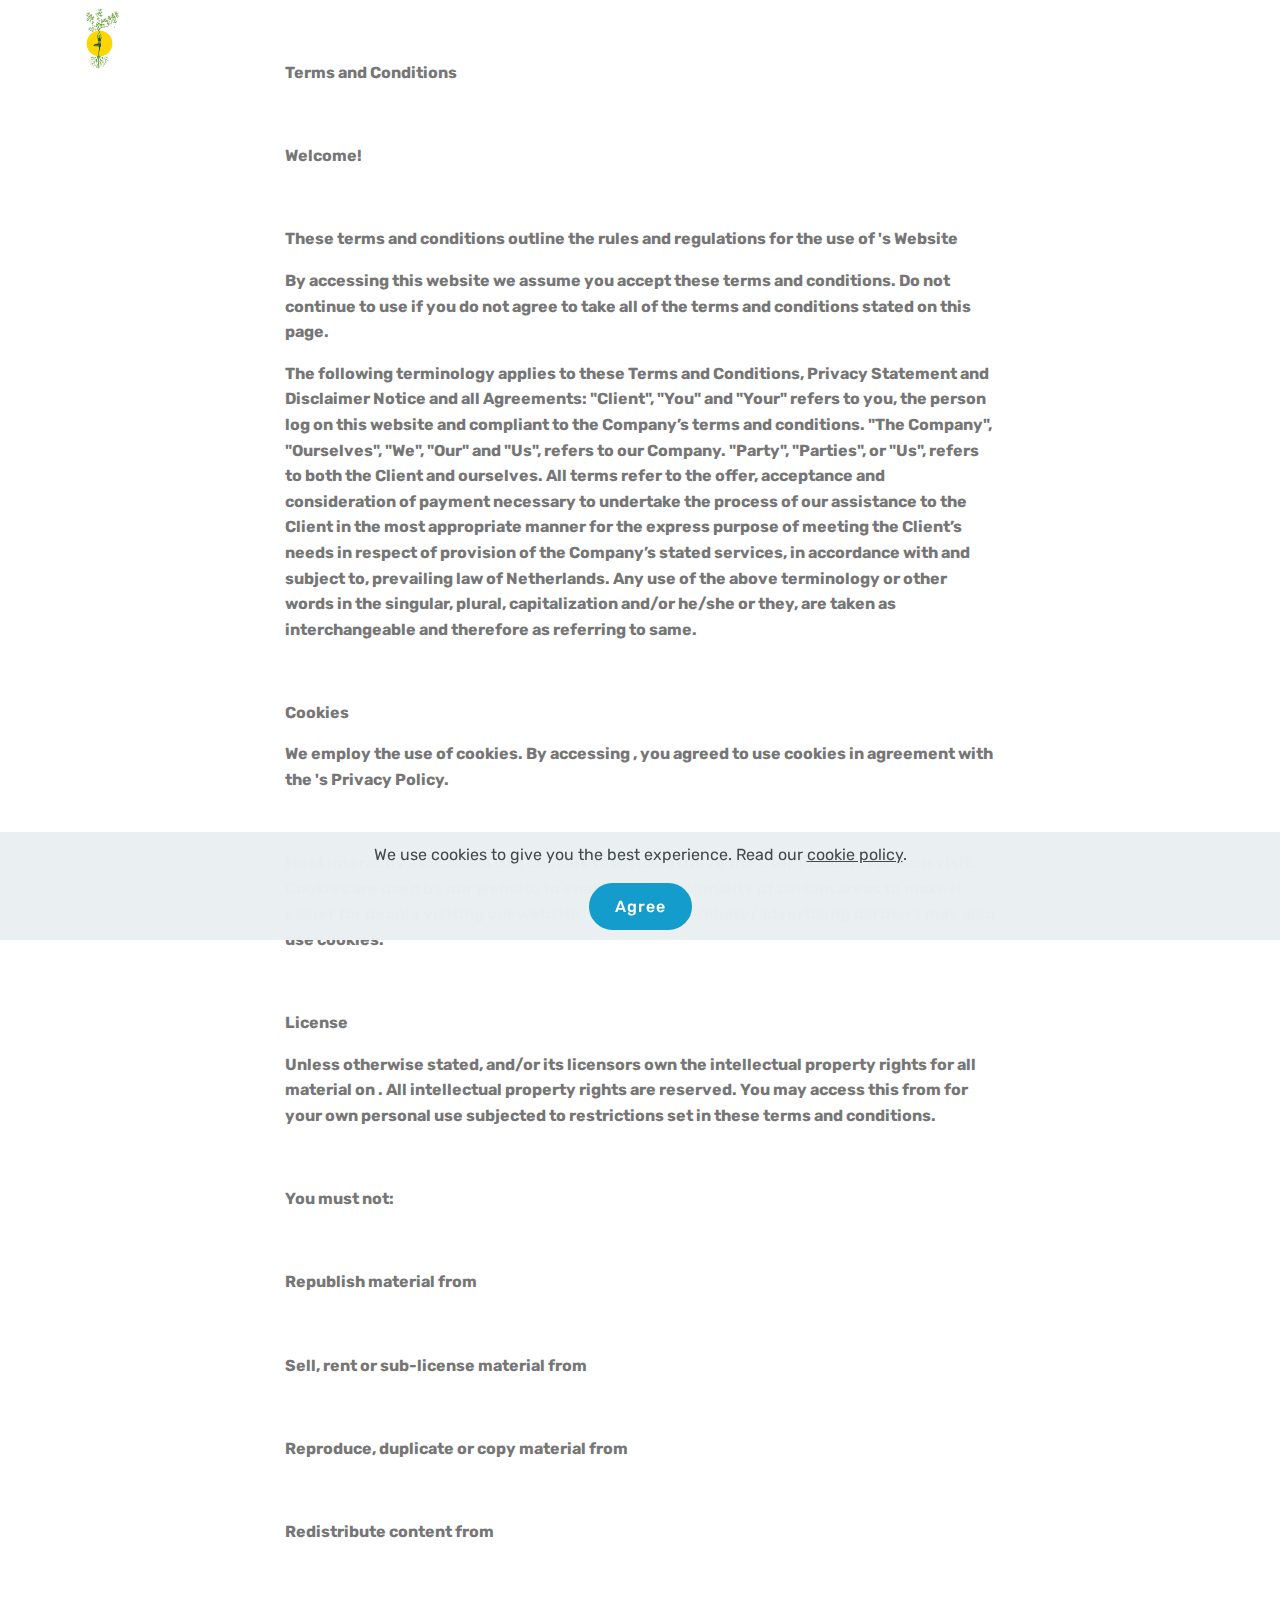
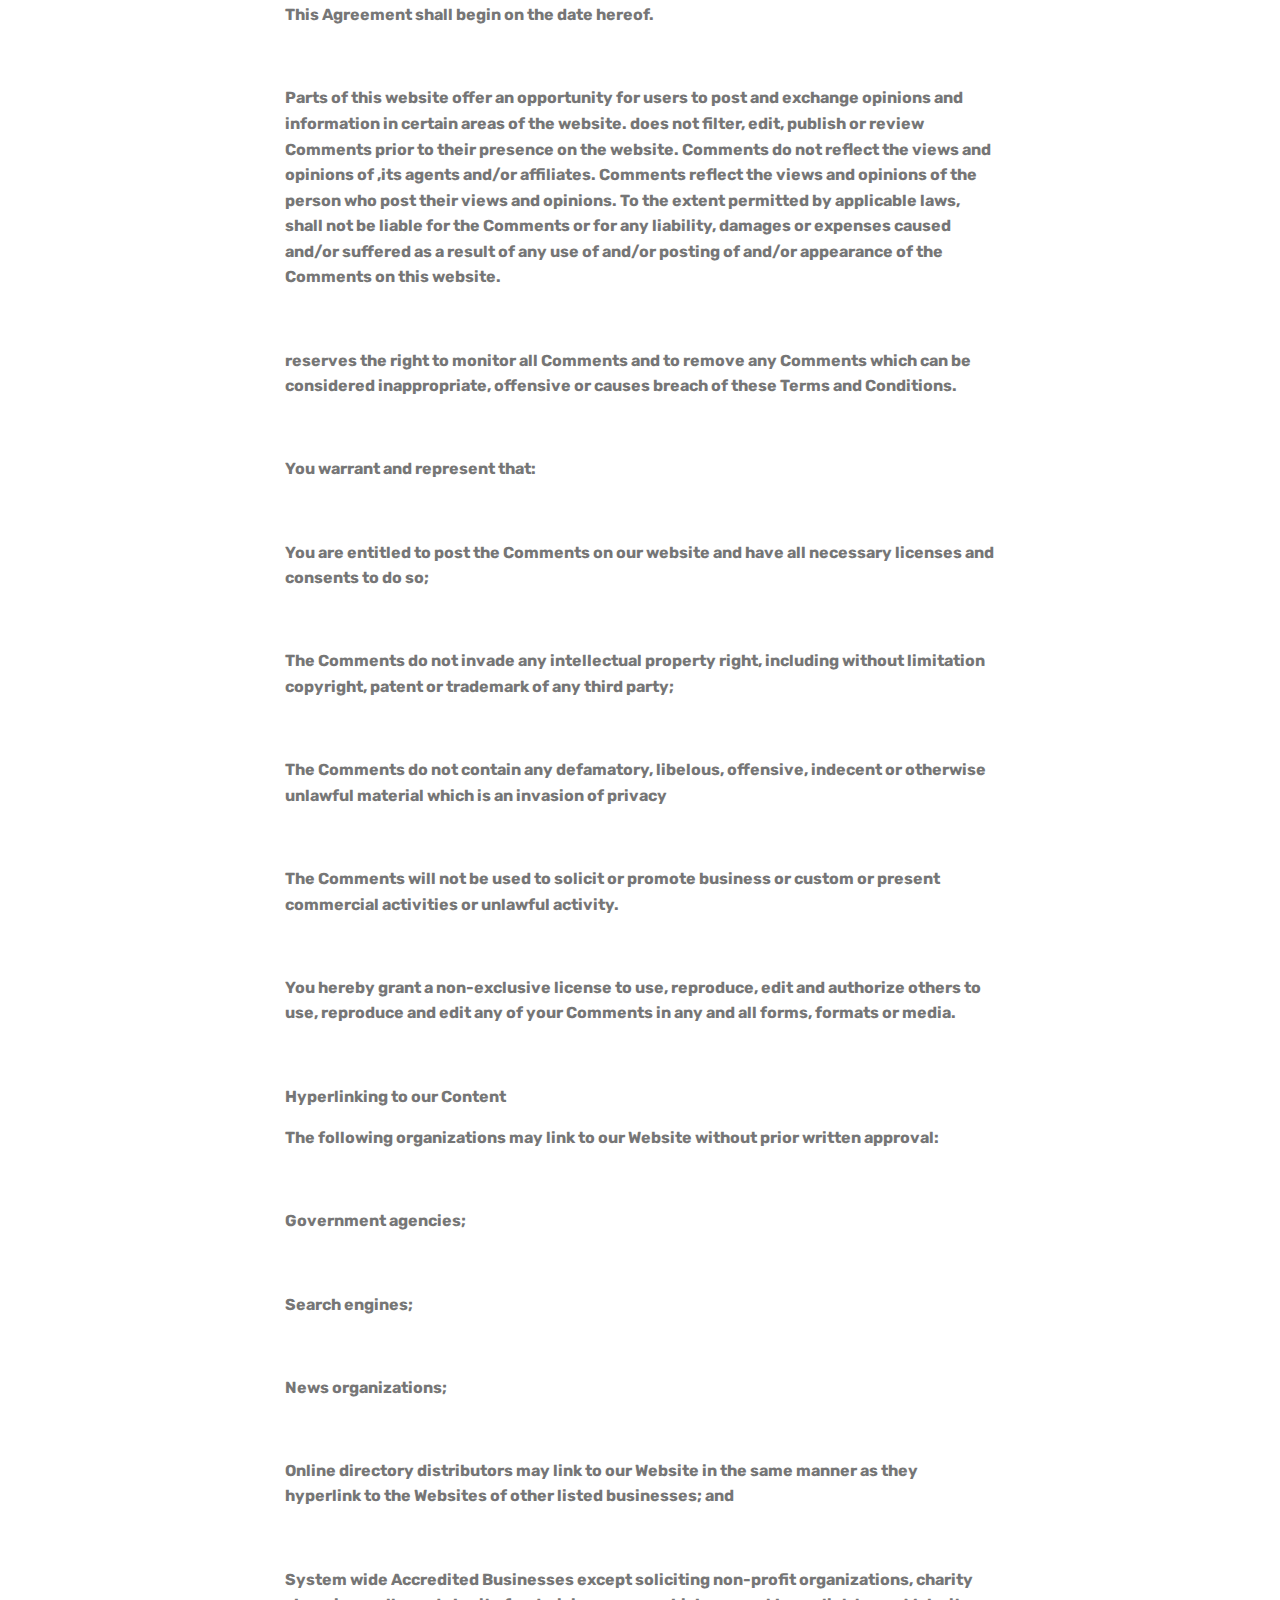
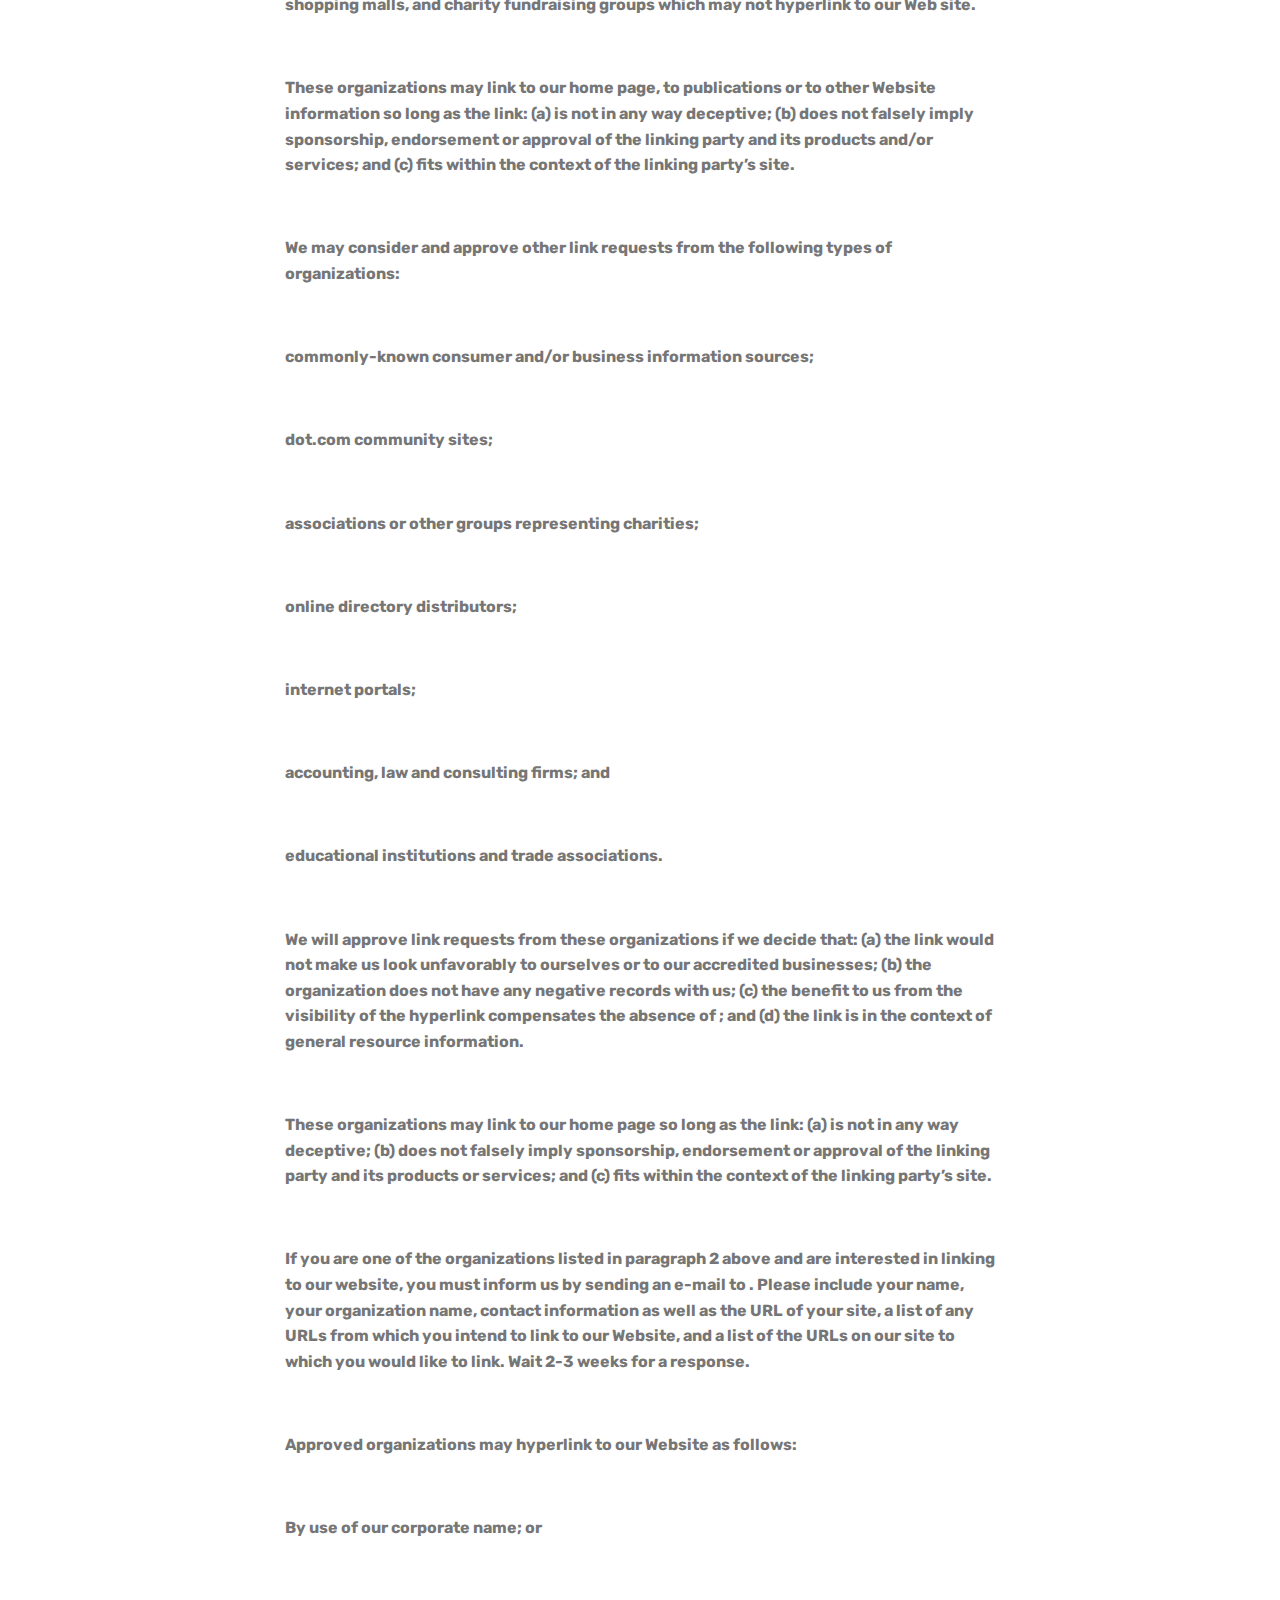
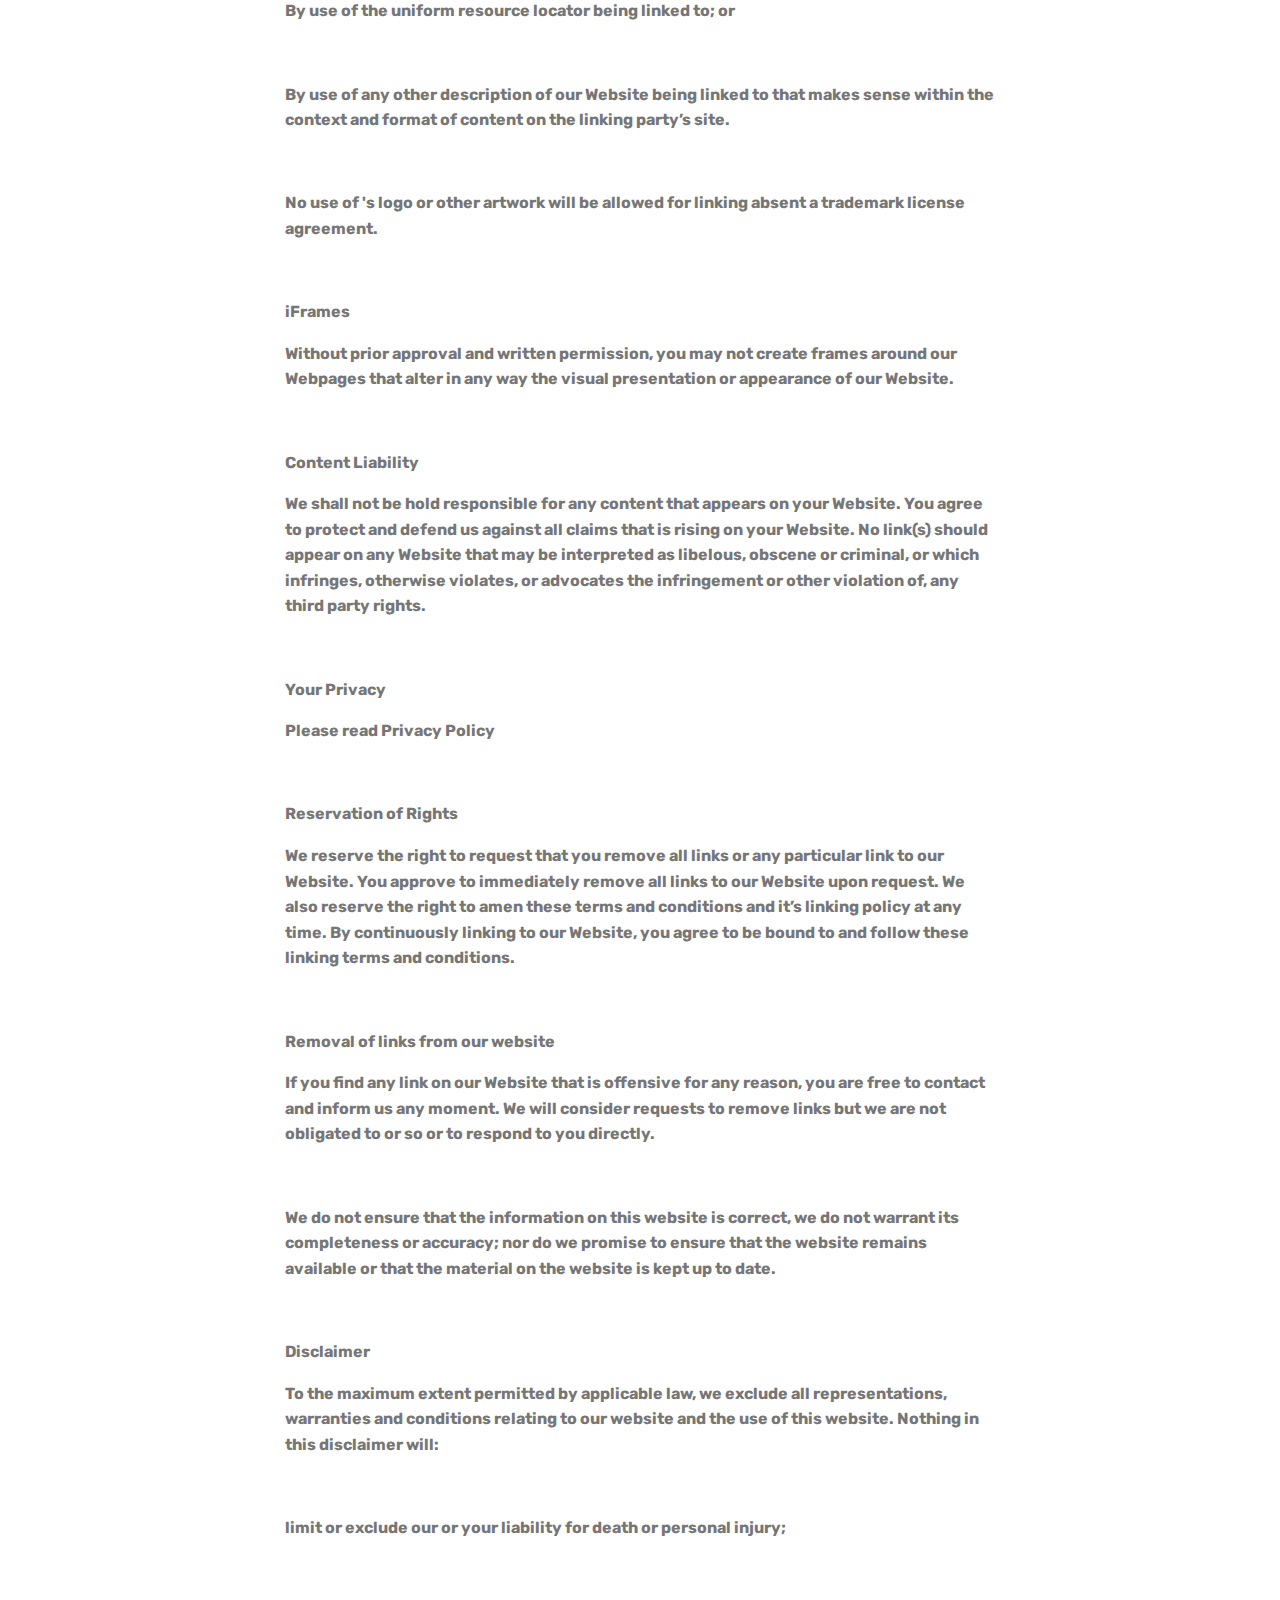
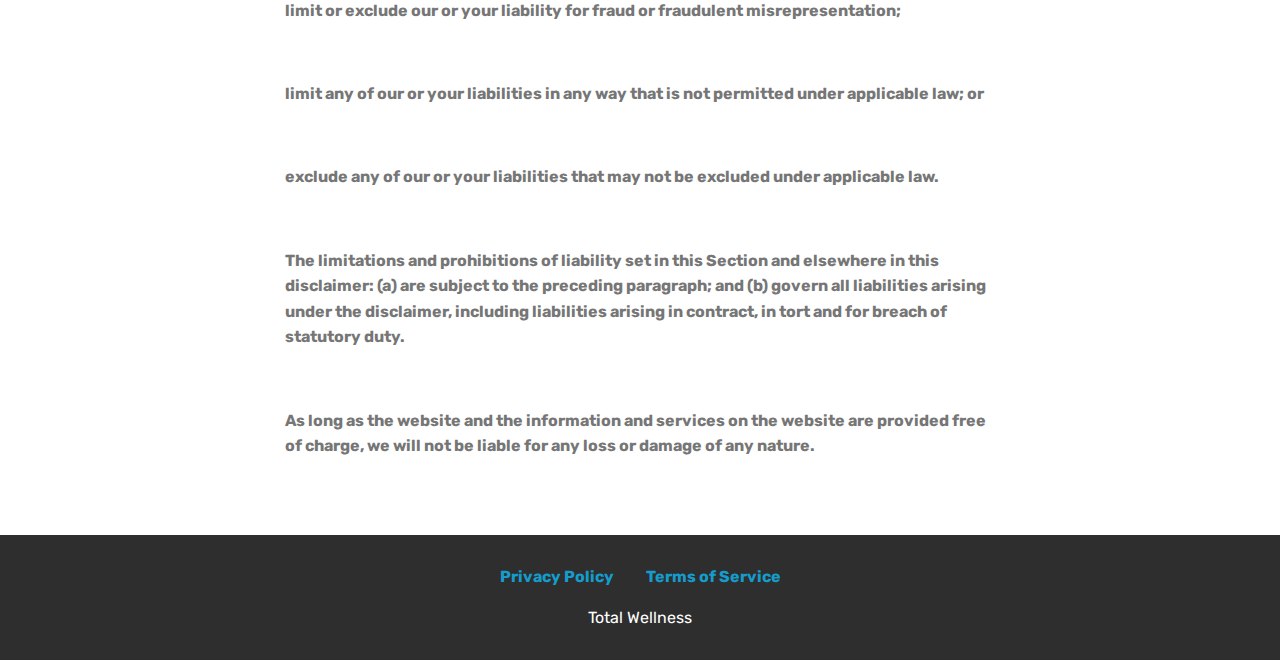
<file: terms.html>
<!DOCTYPE html>
<html  >
<head>
  <!-- Site made with Mobirise Website Builder v4.12.4, https://mobirise.com -->
  <meta charset="UTF-8">
  <meta http-equiv="X-UA-Compatible" content="IE=edge">
  <meta name="generator" content="Mobirise v4.12.4, mobirise.com">
  <meta name="viewport" content="width=device-width, initial-scale=1, minimum-scale=1">
  <link rel="shortcut icon" href="assets/images/mbr.png" type="image/x-icon">
  <meta name="description" content="Terms of Service">
  
  
  <title>Terms of Service</title>
  <link rel="stylesheet" href="assets/web/assets/mobirise-icons/mobirise-icons.css">
  <link rel="stylesheet" href="assets/bootstrap/css/bootstrap.min.css">
  <link rel="stylesheet" href="assets/bootstrap/css/bootstrap-grid.min.css">
  <link rel="stylesheet" href="assets/bootstrap/css/bootstrap-reboot.min.css">
  <link rel="stylesheet" href="assets/web/assets/gdpr-plugin/gdpr-styles.css">
  <link rel="stylesheet" href="assets/tether/tether.min.css">
  <link rel="stylesheet" href="assets/dropdown/css/style.css">
  <link rel="stylesheet" href="assets/socicon/css/styles.css">
  <link rel="stylesheet" href="assets/theme/css/style.css">
  <link rel="preload" as="style" href="assets/mobirise/css/mbr-additional.css"><link rel="stylesheet" href="assets/mobirise/css/mbr-additional.css" type="text/css">
  
  
  
</head>
<body>
  <section class="menu cid-s7zmcyveAb" once="menu" id="menu1-7">

    

    <nav class="navbar navbar-expand beta-menu navbar-dropdown align-items-center navbar-fixed-top navbar-toggleable-sm bg-color transparent">
        <button class="navbar-toggler navbar-toggler-right" type="button" data-toggle="collapse" data-target="#navbarSupportedContent" aria-controls="navbarSupportedContent" aria-expanded="false" aria-label="Toggle navigation">
            <div class="hamburger">
                <span></span>
                <span></span>
                <span></span>
                <span></span>
            </div>
        </button>
        <div class="menu-logo">
            <div class="navbar-brand">
                <span class="navbar-logo">
                    <a href="index.html">
                         <img src="assets/images/mbr.png" alt="Mobirise" title="" style="height: 3.8rem;">
                    </a>
                </span>
                <span class="navbar-caption-wrap"><a class="navbar-caption text-white display-4" href="index.html">
                        Total Wellness<br></a></span>
            </div>
        </div>
        <div class="collapse navbar-collapse" id="navbarSupportedContent">
            
            
        </div>
    </nav>
</section>

<section class="engine"><a href="https://mobirise.info/c">site builder</a></section><section class="mbr-section article content1 cid-s7zAzClB5q" id="content1-d">
    
     

    <div class="container">
        <div class="media-container-row">
            <div class="mbr-text col-12 mbr-fonts-style display-7 col-md-8"><p><strong>Terms and Conditions</strong></p><p><strong><br></strong></p><p><strong>Welcome!</strong></p><p><strong><br></strong></p><p><strong>These terms and conditions outline the rules and regulations for the use of 's Website</strong></p><p><strong>By accessing this website we assume you accept these terms and conditions. Do not continue to use if you do not agree to take all of the terms and conditions stated on this page.&nbsp;</strong><br></p><p><strong>The following terminology applies to these Terms and Conditions, Privacy Statement and Disclaimer Notice and all Agreements: "Client", "You" and "Your" refers to you, the person log on this website and compliant to the Company’s terms and conditions. "The Company", "Ourselves", "We", "Our" and "Us", refers to our Company. "Party", "Parties", or "Us", refers to both the Client and ourselves. All terms refer to the offer, acceptance and consideration of payment necessary to undertake the process of our assistance to the Client in the most appropriate manner for the express purpose of meeting the Client’s needs in respect of provision of the Company’s stated services, in accordance with and subject to, prevailing law of Netherlands. Any use of the above terminology or other words in the singular, plural, capitalization and/or he/she or they, are taken as interchangeable and therefore as referring to same.</strong><br></p><p><strong><br></strong></p><p><strong>Cookies</strong></p><p><strong>We employ the use of cookies. By accessing , you agreed to use cookies in agreement with the 's Privacy Policy.</strong></p><p><strong><br></strong></p><p><strong>Most interactive websites use cookies to let us retrieve the user’s details for each visit. Cookies are used by our website to enable the functionality of certain areas to make it easier for people visiting our website. Some of our affiliate/advertising partners may also use cookies.</strong></p><p><strong><br></strong></p><p><strong>License</strong></p><p><strong>Unless otherwise stated, and/or its licensors own the intellectual property rights for all material on . All intellectual property rights are reserved. You may access this from for your own personal use subjected to restrictions set in these terms and conditions.</strong></p><p><strong><br></strong></p><p><strong>You must not:</strong></p><p><strong><br></strong></p><p><strong>Republish material from&nbsp;</strong></p><p><strong><br></strong></p><p><strong>Sell, rent or sub-license material from&nbsp;</strong></p><p><strong><br></strong></p><p><strong>Reproduce, duplicate or copy material from&nbsp;</strong></p><p><strong><br></strong></p><p><strong>Redistribute content from&nbsp;</strong></p><p><strong><br></strong></p><p><strong>This Agreement shall begin on the date hereof.</strong></p><p><strong><br></strong></p><p><strong>Parts of this website offer an opportunity for users to post and exchange opinions and information in certain areas of the website. does not filter, edit, publish or review Comments prior to their presence on the website. Comments do not reflect the views and opinions of ,its agents and/or affiliates. Comments reflect the views and opinions of the person who post their views and opinions. To the extent permitted by applicable laws, shall not be liable for the Comments or for any liability, damages or expenses caused and/or suffered as a result of any use of and/or posting of and/or appearance of the Comments on this website.</strong></p><p><strong><br></strong></p><p><strong>reserves the right to monitor all Comments and to remove any Comments which can be considered inappropriate, offensive or causes breach of these Terms and Conditions.</strong></p><p><strong><br></strong></p><p><strong>You warrant and represent that:</strong></p><p><strong><br></strong></p><p><strong>You are entitled to post the Comments on our website and have all necessary licenses and consents to do so;</strong></p><p><strong><br></strong></p><p><strong>The Comments do not invade any intellectual property right, including without limitation copyright, patent or trademark of any third party;</strong></p><p><strong><br></strong></p><p><strong>The Comments do not contain any defamatory, libelous, offensive, indecent or otherwise unlawful material which is an invasion of privacy</strong></p><p><strong><br></strong></p><p><strong>The Comments will not be used to solicit or promote business or custom or present commercial activities or unlawful activity.</strong></p><p><strong><br></strong></p><p><strong>You hereby grant a non-exclusive license to use, reproduce, edit and authorize others to use, reproduce and edit any of your Comments in any and all forms, formats or media.</strong></p><p><strong><br></strong></p><p><strong>Hyperlinking to our Content</strong></p><p><strong>The following organizations may link to our Website without prior written approval:</strong></p><p><strong><br></strong></p><p><strong>Government agencies;</strong></p><p><strong><br></strong></p><p><strong>Search engines;</strong></p><p><strong><br></strong></p><p><strong>News organizations;</strong></p><p><strong><br></strong></p><p><strong>Online directory distributors may link to our Website in the same manner as they hyperlink to the Websites of other listed businesses; and</strong></p><p><strong><br></strong></p><p><strong>System wide Accredited Businesses except soliciting non-profit organizations, charity shopping malls, and charity fundraising groups which may not hyperlink to our Web site.</strong></p><p><strong><br></strong></p><p><strong>These organizations may link to our home page, to publications or to other Website information so long as the link: (a) is not in any way deceptive; (b) does not falsely imply sponsorship, endorsement or approval of the linking party and its products and/or services; and (c) fits within the context of the linking party’s site.</strong></p><p><strong><br></strong></p><p><strong>We may consider and approve other link requests from the following types of organizations:</strong></p><p><strong><br></strong></p><p><strong>commonly-known consumer and/or business information sources;</strong></p><p><strong><br></strong></p><p><strong>dot.com community sites;</strong></p><p><strong><br></strong></p><p><strong>associations or other groups representing charities;</strong></p><p><strong><br></strong></p><p><strong>online directory distributors;</strong></p><p><strong><br></strong></p><p><strong>internet portals;</strong></p><p><strong><br></strong></p><p><strong>accounting, law and consulting firms; and</strong></p><p><strong><br></strong></p><p><strong>educational institutions and trade associations.</strong></p><p><strong><br></strong></p><p><strong>We will approve link requests from these organizations if we decide that: (a) the link would not make us look unfavorably to ourselves or to our accredited businesses; (b) the organization does not have any negative records with us; (c) the benefit to us from the visibility of the hyperlink compensates the absence of ; and (d) the link is in the context of general resource information.</strong></p><p><strong><br></strong></p><p><strong>These organizations may link to our home page so long as the link: (a) is not in any way deceptive; (b) does not falsely imply sponsorship, endorsement or approval of the linking party and its products or services; and (c) fits within the context of the linking party’s site.</strong></p><p><strong><br></strong></p><p><strong>If you are one of the organizations listed in paragraph 2 above and are interested in linking to our website, you must inform us by sending an e-mail to . Please include your name, your organization name, contact information as well as the URL of your site, a list of any URLs from which you intend to link to our Website, and a list of the URLs on our site to which you would like to link. Wait 2-3 weeks for a response.</strong></p><p><strong><br></strong></p><p><strong>Approved organizations may hyperlink to our Website as follows:</strong></p><p><strong><br></strong></p><p><strong>By use of our corporate name; or</strong></p><p><strong><br></strong></p><p><strong>By use of the uniform resource locator being linked to; or</strong></p><p><strong><br></strong></p><p><strong>By use of any other description of our Website being linked to that makes sense within the context and format of content on the linking party’s site.</strong></p><p><strong><br></strong></p><p><strong>No use of 's logo or other artwork will be allowed for linking absent a trademark license agreement.</strong></p><p><strong><br></strong></p><p><strong>iFrames</strong></p><p><strong>Without prior approval and written permission, you may not create frames around our Webpages that alter in any way the visual presentation or appearance of our Website.</strong></p><p><strong><br></strong></p><p><strong>Content Liability</strong></p><p><strong>We shall not be hold responsible for any content that appears on your Website. You agree to protect and defend us against all claims that is rising on your Website. No link(s) should appear on any Website that may be interpreted as libelous, obscene or criminal, or which infringes, otherwise violates, or advocates the infringement or other violation of, any third party rights.</strong></p><p><strong><br></strong></p><p><strong>Your Privacy</strong></p><p><strong>Please read Privacy Policy</strong></p><p><strong><br></strong></p><p><strong>Reservation of Rights</strong></p><p><strong>We reserve the right to request that you remove all links or any particular link to our Website. You approve to immediately remove all links to our Website upon request. We also reserve the right to amen these terms and conditions and it’s linking policy at any time. By continuously linking to our Website, you agree to be bound to and follow these linking terms and conditions.</strong></p><p><strong><br></strong></p><p><strong>Removal of links from our website</strong></p><p><strong>If you find any link on our Website that is offensive for any reason, you are free to contact and inform us any moment. We will consider requests to remove links but we are not obligated to or so or to respond to you directly.</strong></p><p><strong><br></strong></p><p><strong>We do not ensure that the information on this website is correct, we do not warrant its completeness or accuracy; nor do we promise to ensure that the website remains available or that the material on the website is kept up to date.</strong></p><p><strong><br></strong></p><p><strong>Disclaimer</strong></p><p><strong>To the maximum extent permitted by applicable law, we exclude all representations, warranties and conditions relating to our website and the use of this website. Nothing in this disclaimer will:</strong></p><p><strong><br></strong></p><p><strong>limit or exclude our or your liability for death or personal injury;</strong></p><p><strong><br></strong></p><p><strong>limit or exclude our or your liability for fraud or fraudulent misrepresentation;</strong></p><p><strong><br></strong></p><p><strong>limit any of our or your liabilities in any way that is not permitted under applicable law; or</strong></p><p><strong><br></strong></p><p><strong>exclude any of our or your liabilities that may not be excluded under applicable law.</strong></p><p><strong><br></strong></p><p><strong>The limitations and prohibitions of liability set in this Section and elsewhere in this disclaimer: (a) are subject to the preceding paragraph; and (b) govern all liabilities arising under the disclaimer, including liabilities arising in contract, in tort and for breach of statutory duty.</strong></p><p><strong><br></strong></p><p><strong>As long as the website and the information and services on the website are provided free of charge, we will not be liable for any loss or damage of any nature.</strong></p></div>
        </div>
    </div>
</section>

<section once="footers" class="cid-s7zmz4a31J" id="footer7-8">

    

    

    <div class="container">
        <div class="media-container-row align-center mbr-white">
            <div class="row row-links">
                <ul class="foot-menu">
                    
                    
                    
                    
                    
                <li class="foot-menu-item mbr-fonts-style display-7"><a href="privacy.html"><strong>Privacy Policy</strong></a></li><li class="foot-menu-item mbr-fonts-style display-7"><a href="terms.html"><strong>Terms of Service</strong></a></li></ul>
            </div>
            
            <div class="row row-copirayt">
                <p class="mbr-text mb-0 mbr-fonts-style mbr-white align-center display-7">Total Wellness</p>
            </div>
        </div>
    </div>
</section>


  <script src="assets/web/assets/jquery/jquery.min.js"></script>
  <script src="assets/popper/popper.min.js"></script>
  <script src="assets/bootstrap/js/bootstrap.min.js"></script>
  <script src="assets/tether/tether.min.js"></script>
  <script src="assets/web/assets/cookies-alert-plugin/cookies-alert-core.js"></script>
  <script src="assets/web/assets/cookies-alert-plugin/cookies-alert-script.js"></script>
  <script src="assets/smoothscroll/smooth-scroll.js"></script>
  <script src="assets/dropdown/js/nav-dropdown.js"></script>
  <script src="assets/dropdown/js/navbar-dropdown.js"></script>
  <script src="assets/touchswipe/jquery.touch-swipe.min.js"></script>
  <script src="assets/theme/js/script.js"></script>
  
  
<input name="cookieData" type="hidden" data-cookie-customDialogSelector='null' data-cookie-colorText='#424a4d' data-cookie-colorBg='rgba(234, 239, 241, 0.99)' data-cookie-textButton='Agree' data-cookie-colorButton='' data-cookie-colorLink='#424a4d' data-cookie-underlineLink='true' data-cookie-text="We use cookies to give you the best experience. Read our <a href='privacy.html'>cookie policy</a>.">
  </body>
</html>
</file>
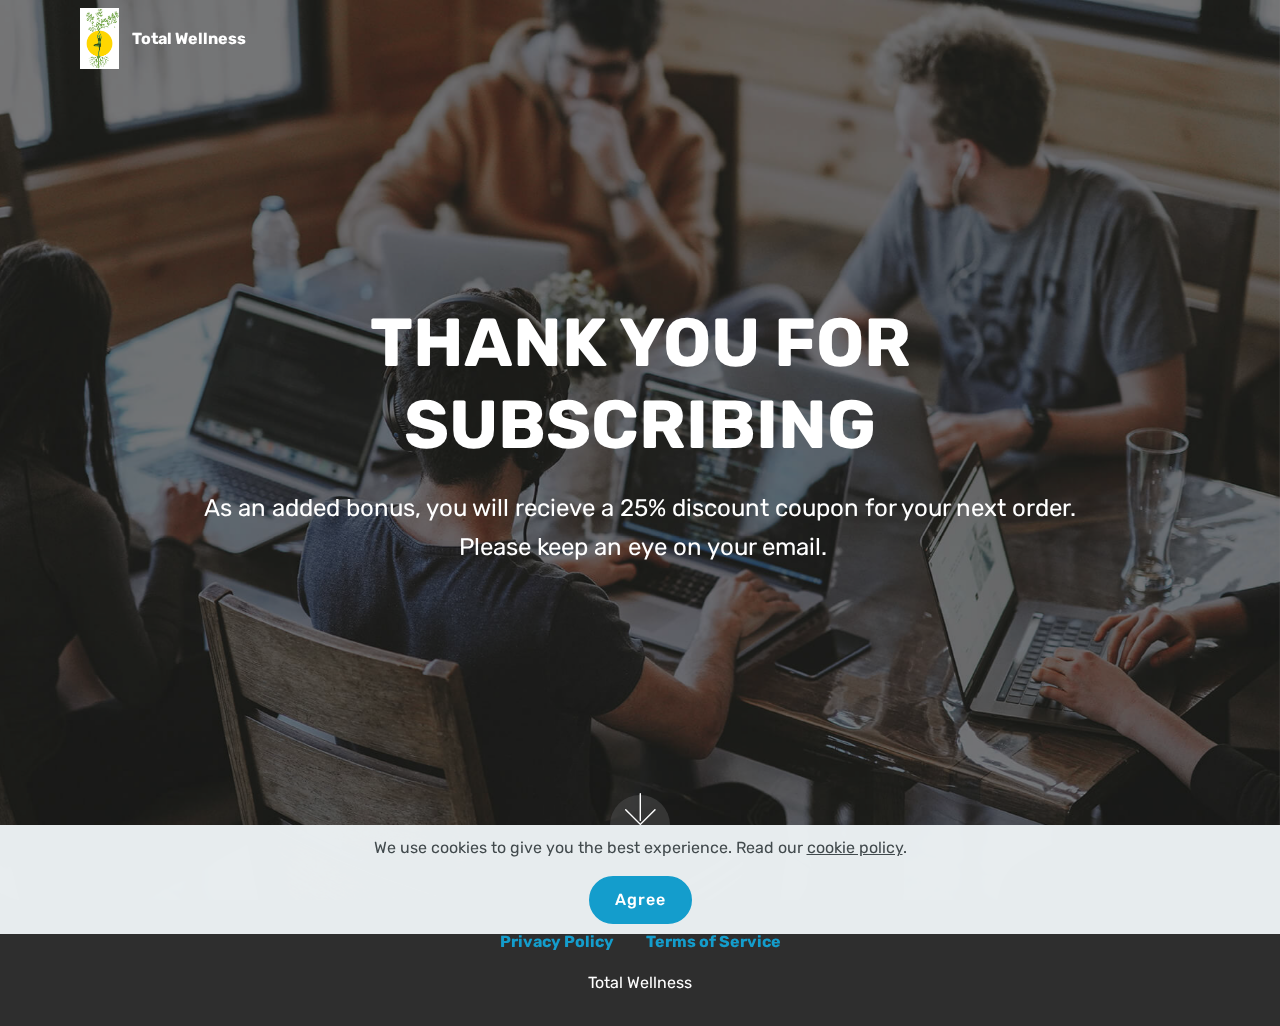
<file: thankyou.html>
<!DOCTYPE html>
<html  >
<head>
  <!-- Site made with Mobirise Website Builder v4.12.4, https://mobirise.com -->
  <meta charset="UTF-8">
  <meta http-equiv="X-UA-Compatible" content="IE=edge">
  <meta name="generator" content="Mobirise v4.12.4, mobirise.com">
  <meta name="viewport" content="width=device-width, initial-scale=1, minimum-scale=1">
  <link rel="shortcut icon" href="assets/images/mbr.png" type="image/x-icon">
  <meta name="description" content="Thank You">
  
  
  <title>Thank You</title>
  <link rel="stylesheet" href="assets/web/assets/mobirise-icons/mobirise-icons.css">
  <link rel="stylesheet" href="assets/bootstrap/css/bootstrap.min.css">
  <link rel="stylesheet" href="assets/bootstrap/css/bootstrap-grid.min.css">
  <link rel="stylesheet" href="assets/bootstrap/css/bootstrap-reboot.min.css">
  <link rel="stylesheet" href="assets/web/assets/gdpr-plugin/gdpr-styles.css">
  <link rel="stylesheet" href="assets/tether/tether.min.css">
  <link rel="stylesheet" href="assets/dropdown/css/style.css">
  <link rel="stylesheet" href="assets/socicon/css/styles.css">
  <link rel="stylesheet" href="assets/theme/css/style.css">
  <link rel="preload" as="style" href="assets/mobirise/css/mbr-additional.css"><link rel="stylesheet" href="assets/mobirise/css/mbr-additional.css" type="text/css">
  
  
  
</head>
<body>
  <section class="menu cid-s7zmcyveAb" once="menu" id="menu1-g">

    

    <nav class="navbar navbar-expand beta-menu navbar-dropdown align-items-center navbar-fixed-top navbar-toggleable-sm bg-color transparent">
        <button class="navbar-toggler navbar-toggler-right" type="button" data-toggle="collapse" data-target="#navbarSupportedContent" aria-controls="navbarSupportedContent" aria-expanded="false" aria-label="Toggle navigation">
            <div class="hamburger">
                <span></span>
                <span></span>
                <span></span>
                <span></span>
            </div>
        </button>
        <div class="menu-logo">
            <div class="navbar-brand">
                <span class="navbar-logo">
                    <a href="index.html">
                         <img src="assets/images/mbr.png" alt="Mobirise" title="" style="height: 3.8rem;">
                    </a>
                </span>
                <span class="navbar-caption-wrap"><a class="navbar-caption text-white display-4" href="index.html">
                        Total Wellness<br></a></span>
            </div>
        </div>
        <div class="collapse navbar-collapse" id="navbarSupportedContent">
            
            
        </div>
    </nav>
</section>

<section class="engine"><a href="https://mobirise.info/y">html site templates</a></section><section class="cid-s7zE0fFYbL mbr-fullscreen mbr-parallax-background" id="header2-i">

    

    <div class="mbr-overlay" style="opacity: 0.5; background-color: rgb(35, 35, 35);"></div>

    <div class="container align-center">
        <div class="row justify-content-md-center">
            <div class="mbr-white col-md-10">
                <h1 class="mbr-section-title mbr-bold pb-3 mbr-fonts-style display-1">
                    THANK YOU FOR SUBSCRIBING</h1>
                
                <p class="mbr-text pb-3 mbr-fonts-style display-5">
                    As an added bonus, you will recieve a 25% discount coupon for your next order. &nbsp;Please keep an eye on your email.</p>
                
            </div>
        </div>
    </div>
    <div class="mbr-arrow hidden-sm-down" aria-hidden="true">
        <a href="#next">
            <i class="mbri-down mbr-iconfont"></i>
        </a>
    </div>
</section>

<section once="footers" class="cid-s7zmz4a31J" id="footer7-h">

    

    

    <div class="container">
        <div class="media-container-row align-center mbr-white">
            <div class="row row-links">
                <ul class="foot-menu">
                    
                    
                    
                    
                    
                <li class="foot-menu-item mbr-fonts-style display-7"><a href="privacy.html"><strong>Privacy Policy</strong></a></li><li class="foot-menu-item mbr-fonts-style display-7"><a href="terms.html"><strong>Terms of Service</strong></a></li></ul>
            </div>
            
            <div class="row row-copirayt">
                <p class="mbr-text mb-0 mbr-fonts-style mbr-white align-center display-7">Total Wellness</p>
            </div>
        </div>
    </div>
</section>


  <script src="assets/web/assets/jquery/jquery.min.js"></script>
  <script src="assets/popper/popper.min.js"></script>
  <script src="assets/bootstrap/js/bootstrap.min.js"></script>
  <script src="assets/tether/tether.min.js"></script>
  <script src="assets/web/assets/cookies-alert-plugin/cookies-alert-core.js"></script>
  <script src="assets/web/assets/cookies-alert-plugin/cookies-alert-script.js"></script>
  <script src="assets/smoothscroll/smooth-scroll.js"></script>
  <script src="assets/parallax/jarallax.min.js"></script>
  <script src="assets/dropdown/js/nav-dropdown.js"></script>
  <script src="assets/dropdown/js/navbar-dropdown.js"></script>
  <script src="assets/touchswipe/jquery.touch-swipe.min.js"></script>
  <script src="assets/theme/js/script.js"></script>
  
  
<input name="cookieData" type="hidden" data-cookie-customDialogSelector='null' data-cookie-colorText='#424a4d' data-cookie-colorBg='rgba(234, 239, 241, 0.99)' data-cookie-textButton='Agree' data-cookie-colorButton='' data-cookie-colorLink='#424a4d' data-cookie-underlineLink='true' data-cookie-text="We use cookies to give you the best experience. Read our <a href='privacy.html'>cookie policy</a>.">
  
  <!-- Facebook Pixel Code -->
<script>
!function(f,b,e,v,n,t,s)
{if(f.fbq)return;n=f.fbq=function(){n.callMethod?
n.callMethod.apply(n,arguments):n.queue.push(arguments)};
if(!f._fbq)f._fbq=n;n.push=n;n.loaded=!0;n.version='2.0';
n.queue=[];t=b.createElement(e);t.async=!0;
t.src=v;s=b.getElementsByTagName(e)[0];
s.parentNode.insertBefore(t,s)}(window, document,'script',
'https://connect.facebook.net/en_US/fbevents.js');
fbq('init', '630036344367659');
fbq('track', 'PageView');
</script>
<noscript><img height="1" width="1" style="display:none"
src="https://www.facebook.com/tr?id=630036344367659&ev=PageView&noscript=1"
/></noscript>
<!-- End Facebook Pixel Code -->
  
  </body>
</html>
</file>
<file: assets/web/assets/mobirise-icons/mobirise-icons.css>
@font-face {
  font-family: 'MobiriseIcons';
  src:  url('mobirise-icons.eot?spat4u');
  src:  url('mobirise-icons.eot?spat4u#iefix') format('embedded-opentype'),
    url('mobirise-icons.ttf?spat4u') format('truetype'),
    url('mobirise-icons.woff?spat4u') format('woff'),
    url('mobirise-icons.svg?spat4u#MobiriseIcons') format('svg');
  font-weight: normal;
  font-style: normal;
  font-display: swap;
}

[class^="mbri-"], [class*=" mbri-"] {
  /* use !important to prevent issues with browser extensions that change fonts */
  font-family: MobiriseIcons !important;
  speak: none;
  font-style: normal;
  font-weight: normal;
  font-variant: normal;
  text-transform: none;
  line-height: 1;

  /* Better Font Rendering =========== */
  -webkit-font-smoothing: antialiased;
  -moz-osx-font-smoothing: grayscale;
}

.mbri-add-submenu:before {
  content: "\e900";
}
.mbri-alert:before {
  content: "\e901";
}
.mbri-align-center:before {
  content: "\e902";
}
.mbri-align-justify:before {
  content: "\e903";
}
.mbri-align-left:before {
  content: "\e904";
}
.mbri-align-right:before {
  content: "\e905";
}
.mbri-android:before {
  content: "\e906";
}
.mbri-apple:before {
  content: "\e907";
}
.mbri-arrow-down:before {
  content: "\e908";
}
.mbri-arrow-next:before {
  content: "\e909";
}
.mbri-arrow-prev:before {
  content: "\e90a";
}
.mbri-arrow-up:before {
  content: "\e90b";
}
.mbri-bold:before {
  content: "\e90c";
}
.mbri-bookmark:before {
  content: "\e90d";
}
.mbri-bootstrap:before {
  content: "\e90e";
}
.mbri-briefcase:before {
  content: "\e90f";
}
.mbri-browse:before {
  content: "\e910";
}
.mbri-bulleted-list:before {
  content: "\e911";
}
.mbri-calendar:before {
  content: "\e912";
}
.mbri-camera:before {
  content: "\e913";
}
.mbri-cart-add:before {
  content: "\e914";
}
.mbri-cart-full:before {
  content: "\e915";
}
.mbri-cash:before {
  content: "\e916";
}
.mbri-change-style:before {
  content: "\e917";
}
.mbri-chat:before {
  content: "\e918";
}
.mbri-clock:before {
  content: "\e919";
}
.mbri-close:before {
  content: "\e91a";
}
.mbri-cloud:before {
  content: "\e91b";
}
.mbri-code:before {
  content: "\e91c";
}
.mbri-contact-form:before {
  content: "\e91d";
}
.mbri-credit-card:before {
  content: "\e91e";
}
.mbri-cursor-click:before {
  content: "\e91f";
}
.mbri-cust-feedback:before {
  content: "\e920";
}
.mbri-database:before {
  content: "\e921";
}
.mbri-delivery:before {
  content: "\e922";
}
.mbri-desktop:before {
  content: "\e923";
}
.mbri-devices:before {
  content: "\e924";
}
.mbri-down:before {
  content: "\e925";
}
.mbri-download:before {
  content: "\e989";
}
.mbri-drag-n-drop:before {
  content: "\e927";
}
.mbri-drag-n-drop2:before {
  content: "\e928";
}
.mbri-edit:before {
  content: "\e929";
}
.mbri-edit2:before {
  content: "\e92a";
}
.mbri-error:before {
  content: "\e92b";
}
.mbri-extension:before {
  content: "\e92c";
}
.mbri-features:before {
  content: "\e92d";
}
.mbri-file:before {
  content: "\e92e";
}
.mbri-flag:before {
  content: "\e92f";
}
.mbri-folder:before {
  content: "\e930";
}
.mbri-gift:before {
  content: "\e931";
}
.mbri-github:before {
  content: "\e932";
}
.mbri-globe:before {
  content: "\e933";
}
.mbri-globe-2:before {
  content: "\e934";
}
.mbri-growing-chart:before {
  content: "\e935";
}
.mbri-hearth:before {
  content: "\e936";
}
.mbri-help:before {
  content: "\e937";
}
.mbri-home:before {
  content: "\e938";
}
.mbri-hot-cup:before {
  content: "\e939";
}
.mbri-idea:before {
  content: "\e93a";
}
.mbri-image-gallery:before {
  content: "\e93b";
}
.mbri-image-slider:before {
  content: "\e93c";
}
.mbri-info:before {
  content: "\e93d";
}
.mbri-italic:before {
  content: "\e93e";
}
.mbri-key:before {
  content: "\e93f";
}
.mbri-laptop:before {
  content: "\e940";
}
.mbri-layers:before {
  content: "\e941";
}
.mbri-left-right:before {
  content: "\e942";
}
.mbri-left:before {
  content: "\e943";
}
.mbri-letter:before {
  content: "\e944";
}
.mbri-like:before {
  content: "\e945";
}
.mbri-link:before {
  content: "\e946";
}
.mbri-lock:before {
  content: "\e947";
}
.mbri-login:before {
  content: "\e948";
}
.mbri-logout:before {
  content: "\e949";
}
.mbri-magic-stick:before {
  content: "\e94a";
}
.mbri-map-pin:before {
  content: "\e94b";
}
.mbri-menu:before {
  content: "\e94c";
}
.mbri-mobile:before {
  content: "\e94d";
}
.mbri-mobile2:before {
  content: "\e94e";
}
.mbri-mobirise:before {
  content: "\e94f";
}
.mbri-more-horizontal:before {
  content: "\e950";
}
.mbri-more-vertical:before {
  content: "\e951";
}
.mbri-music:before {
  content: "\e952";
}
.mbri-new-file:before {
  content: "\e953";
}
.mbri-numbered-list:before {
  content: "\e954";
}
.mbri-opened-folder:before {
  content: "\e955";
}
.mbri-pages:before {
  content: "\e956";
}
.mbri-paper-plane:before {
  content: "\e957";
}
.mbri-paperclip:before {
  content: "\e958";
}
.mbri-photo:before {
  content: "\e959";
}
.mbri-photos:before {
  content: "\e95a";
}
.mbri-pin:before {
  content: "\e95b";
}
.mbri-play:before {
  content: "\e95c";
}
.mbri-plus:before {
  content: "\e95d";
}
.mbri-preview:before {
  content: "\e95e";
}
.mbri-print:before {
  content: "\e95f";
}
.mbri-protect:before {
  content: "\e960";
}
.mbri-question:before {
  content: "\e961";
}
.mbri-quote-left:before {
  content: "\e962";
}
.mbri-quote-right:before {
  content: "\e963";
}
.mbri-refresh:before {
  content: "\e964";
}
.mbri-responsive:before {
  content: "\e965";
}
.mbri-right:before {
  content: "\e966";
}
.mbri-rocket:before {
  content: "\e967";
}
.mbri-sad-face:before {
  content: "\e968";
}
.mbri-sale:before {
  content: "\e969";
}
.mbri-save:before {
  content: "\e96a";
}
.mbri-search:before {
  content: "\e96b";
}
.mbri-setting:before {
  content: "\e96c";
}
.mbri-setting2:before {
  content: "\e96d";
}
.mbri-setting3:before {
  content: "\e96e";
}
.mbri-share:before {
  content: "\e96f";
}
.mbri-shopping-bag:before {
  content: "\e970";
}
.mbri-shopping-basket:before {
  content: "\e971";
}
.mbri-shopping-cart:before {
  content: "\e972";
}
.mbri-sites:before {
  content: "\e973";
}
.mbri-smile-face:before {
  content: "\e974";
}
.mbri-speed:before {
  content: "\e975";
}
.mbri-star:before {
  content: "\e976";
}
.mbri-success:before {
  content: "\e977";
}
.mbri-sun:before {
  content: "\e978";
}
.mbri-sun2:before {
  content: "\e979";
}
.mbri-tablet:before {
  content: "\e97a";
}
.mbri-tablet-vertical:before {
  content: "\e97b";
}
.mbri-target:before {
  content: "\e97c";
}
.mbri-timer:before {
  content: "\e97d";
}
.mbri-to-ftp:before {
  content: "\e97e";
}
.mbri-to-local-drive:before {
  content: "\e97f";
}
.mbri-touch-swipe:before {
  content: "\e980";
}
.mbri-touch:before {
  content: "\e981";
}
.mbri-trash:before {
  content: "\e982";
}
.mbri-underline:before {
  content: "\e983";
}
.mbri-unlink:before {
  content: "\e984";
}
.mbri-unlock:before {
  content: "\e985";
}
.mbri-up-down:before {
  content: "\e986";
}
.mbri-up:before {
  content: "\e987";
}
.mbri-update:before {
  content: "\e988";
}
.mbri-upload:before {
 content: "\e926"; 
}
.mbri-user:before {
  content: "\e98a";
}
.mbri-user2:before {
  content: "\e98b";
}
.mbri-users:before {
  content: "\e98c";
}
.mbri-video:before {
  content: "\e98d";
}
.mbri-video-play:before {
  content: "\e98e";
}
.mbri-watch:before {
  content: "\e98f";
}
.mbri-website-theme:before {
  content: "\e990";
}
.mbri-wifi:before {
  content: "\e991";
}
.mbri-windows:before {
  content: "\e992";
}
.mbri-zoom-out:before {
  content: "\e993";
}
.mbri-redo:before {
  content: "\e994";
}
.mbri-undo:before {
  content: "\e995";
}
</file>
<file: assets/web/assets/gdpr-plugin/gdpr-styles.css>
.gdpr-block {
    padding: 10px;
    font-size: 14px;
    display: block;
    width: 100%;
    text-align: center;
}
.gdpr-block.covert {
	display: none;
}
.textGDPR {
    position: relative;
}
.gdpr-block label span.textGDPR input[name='gdpr']{
    width: 15px;
    height: 15px;
    margin: 0;
    position: absolute;
    top: 2px;
    left: -20px;
}
.gdpr-block label {
    color: #a7a7a7;
    vertical-align: middle;
    user-select: none;
    margin-bottom: 0;
}
</file>
<file: assets/socicon/css/styles.css>
@charset "UTF-8";

@font-face {
  font-family: 'Socicon';
  src:  url('../fonts/socicon.eot');
  src:  url('../fonts/socicon.eot?#iefix') format('embedded-opentype'),
    url('../fonts/socicon.woff2') format('woff2'),
    url('../fonts/socicon.ttf') format('truetype'),
    url('../fonts/socicon.woff') format('woff'),
    url('../fonts/socicon.svg#socicon') format('svg');
  font-weight: normal;
  font-style: normal;
}

[data-icon]:before {
  font-family: "socicon" !important;
  content: attr(data-icon);
  font-style: normal !important;
  font-weight: normal !important;
  font-variant: normal !important;
  text-transform: none !important;
  speak: none;
  line-height: 1;
  -webkit-font-smoothing: antialiased;
  -moz-osx-font-smoothing: grayscale;
}

[class^="socicon-"], [class*=" socicon-"] {
  /* use !important to prevent issues with browser extensions that change fonts */
  font-family: 'Socicon' !important;
  speak: none;
  font-style: normal;
  font-weight: normal;
  font-variant: normal;
  text-transform: none;
  line-height: 1;

  /* Better Font Rendering =========== */
  -webkit-font-smoothing: antialiased;
  -moz-osx-font-smoothing: grayscale;
}

.socicon-eitaa:before {
  content: "\e97c";
}
.socicon-soroush:before {
  content: "\e97d";
}
.socicon-bale:before {
  content: "\e97e";
}
.socicon-zazzle:before {
  content: "\e97b";
}
.socicon-society6:before {
  content: "\e97a";
}
.socicon-redbubble:before {
  content: "\e979";
}
.socicon-avvo:before {
  content: "\e978";
}
.socicon-stitcher:before {
  content: "\e977";
}
.socicon-googlehangouts:before {
  content: "\e974";
}
.socicon-dlive:before {
  content: "\e975";
}
.socicon-vsco:before {
  content: "\e976";
}
.socicon-flipboard:before {
  content: "\e973";
}
.socicon-ubuntu:before {
  content: "\e958";
}
.socicon-artstation:before {
  content: "\e959";
}
.socicon-invision:before {
  content: "\e95a";
}
.socicon-torial:before {
  content: "\e95b";
}
.socicon-collectorz:before {
  content: "\e95c";
}
.socicon-seenthis:before {
  content: "\e95d";
}
.socicon-googleplaymusic:before {
  content: "\e95e";
}
.socicon-debian:before {
  content: "\e95f";
}
.socicon-filmfreeway:before {
  content: "\e960";
}
.socicon-gnome:before {
  content: "\e961";
}
.socicon-itchio:before {
  content: "\e962";
}
.socicon-jamendo:before {
  content: "\e963";
}
.socicon-mix:before {
  content: "\e964";
}
.socicon-sharepoint:before {
  content: "\e965";
}
.socicon-tinder:before {
  content: "\e966";
}
.socicon-windguru:before {
  content: "\e967";
}
.socicon-cdbaby:before {
  content: "\e968";
}
.socicon-elementaryos:before {
  content: "\e969";
}
.socicon-stage32:before {
  content: "\e96a";
}
.socicon-tiktok:before {
  content: "\e96b";
}
.socicon-gitter:before {
  content: "\e96c";
}
.socicon-letterboxd:before {
  content: "\e96d";
}
.socicon-threema:before {
  content: "\e96e";
}
.socicon-splice:before {
  content: "\e96f";
}
.socicon-metapop:before {
  content: "\e970";
}
.socicon-naver:before {
  content: "\e971";
}
.socicon-remote:before {
  content: "\e972";
}
.socicon-internet:before {
  content: "\e957";
}
.socicon-moddb:before {
  content: "\e94b";
}
.socicon-indiedb:before {
  content: "\e94c";
}
.socicon-traxsource:before {
  content: "\e94d";
}
.socicon-gamefor:before {
  content: "\e94e";
}
.socicon-pixiv:before {
  content: "\e94f";
}
.socicon-myanimelist:before {
  content: "\e950";
}
.socicon-blackberry:before {
  content: "\e951";
}
.socicon-wickr:before {
  content: "\e952";
}
.socicon-spip:before {
  content: "\e953";
}
.socicon-napster:before {
  content: "\e954";
}
.socicon-beatport:before {
  content: "\e955";
}
.socicon-hackerone:before {
  content: "\e956";
}
.socicon-hackernews:before {
  content: "\e946";
}
.socicon-smashwords:before {
  content: "\e947";
}
.socicon-kobo:before {
  content: "\e948";
}
.socicon-bookbub:before {
  content: "\e949";
}
.socicon-mailru:before {
  content: "\e94a";
}
.socicon-gitlab:before {
  content: "\e945";
}
.socicon-instructables:before {
  content: "\e944";
}
.socicon-portfolio:before {
  content: "\e943";
}
.socicon-codered:before {
  content: "\e940";
}
.socicon-origin:before {
  content: "\e941";
}
.socicon-nextdoor:before {
  content: "\e942";
}
.socicon-udemy:before {
  content: "\e93f";
}
.socicon-livemaster:before {
  content: "\e93e";
}
.socicon-crunchbase:before {
  content: "\e93b";
}
.socicon-homefy:before {
  content: "\e93c";
}
.socicon-calendly:before {
  content: "\e93d";
}
.socicon-realtor:before {
  content: "\e90f";
}
.socicon-tidal:before {
  content: "\e910";
}
.socicon-qobuz:before {
  content: "\e911";
}
.socicon-natgeo:before {
  content: "\e912";
}
.socicon-mastodon:before {
  content: "\e913";
}
.socicon-unsplash:before {
  content: "\e914";
}
.socicon-homeadvisor:before {
  content: "\e915";
}
.socicon-angieslist:before {
  content: "\e916";
}
.socicon-codepen:before {
  content: "\e917";
}
.socicon-slack:before {
  content: "\e918";
}
.socicon-openaigym:before {
  content: "\e919";
}
.socicon-logmein:before {
  content: "\e91a";
}
.socicon-fiverr:before {
  content: "\e91b";
}
.socicon-gotomeeting:before {
  content: "\e91c";
}
.socicon-aliexpress:before {
  content: "\e91d";
}
.socicon-guru:before {
  content: "\e91e";
}
.socicon-appstore:before {
  content: "\e91f";
}
.socicon-homes:before {
  content: "\e920";
}
.socicon-zoom:before {
  content: "\e921";
}
.socicon-alibaba:before {
  content: "\e922";
}
.socicon-craigslist:before {
  content: "\e923";
}
.socicon-wix:before {
  content: "\e924";
}
.socicon-redfin:before {
  content: "\e925";
}
.socicon-googlecalendar:before {
  content: "\e926";
}
.socicon-shopify:before {
  content: "\e927";
}
.socicon-freelancer:before {
  content: "\e928";
}
.socicon-seedrs:before {
  content: "\e929";
}
.socicon-bing:before {
  content: "\e92a";
}
.socicon-doodle:before {
  content: "\e92b";
}
.socicon-bonanza:before {
  content: "\e92c";
}
.socicon-squarespace:before {
  content: "\e92d";
}
.socicon-toptal:before {
  content: "\e92e";
}
.socicon-gust:before {
  content: "\e92f";
}
.socicon-ask:before {
  content: "\e930";
}
.socicon-trulia:before {
  content: "\e931";
}
.socicon-loomly:before {
  content: "\e932";
}
.socicon-ghost:before {
  content: "\e933";
}
.socicon-upwork:before {
  content: "\e934";
}
.socicon-fundable:before {
  content: "\e935";
}
.socicon-booking:before {
  content: "\e936";
}
.socicon-googlemaps:before {
  content: "\e937";
}
.socicon-zillow:before {
  content: "\e938";
}
.socicon-niconico:before {
  content: "\e939";
}
.socicon-toneden:before {
  content: "\e93a";
}
.socicon-augment:before {
  content: "\e908";
}
.socicon-bitbucket:before {
  content: "\e909";
}
.socicon-fyuse:before {
  content: "\e90a";
}
.socicon-yt-gaming:before {
  content: "\e90b";
}
.socicon-sketchfab:before {
  content: "\e90c";
}
.socicon-mobcrush:before {
  content: "\e90d";
}
.socicon-microsoft:before {
  content: "\e90e";
}
.socicon-pandora:before {
  content: "\e907";
}
.socicon-messenger:before {
  content: "\e906";
}
.socicon-gamewisp:before {
  content: "\e905";
}
.socicon-bloglovin:before {
  content: "\e904";
}
.socicon-tunein:before {
  content: "\e903";
}
.socicon-gamejolt:before {
  content: "\e901";
}
.socicon-trello:before {
  content: "\e902";
}
.socicon-spreadshirt:before {
  content: "\e900";
}
.socicon-500px:before {
  content: "\e000";
}
.socicon-8tracks:before {
  content: "\e001";
}
.socicon-airbnb:before {
  content: "\e002";
}
.socicon-alliance:before {
  content: "\e003";
}
.socicon-amazon:before {
  content: "\e004";
}
.socicon-amplement:before {
  content: "\e005";
}
.socicon-android:before {
  content: "\e006";
}
.socicon-angellist:before {
  content: "\e007";
}
.socicon-apple:before {
  content: "\e008";
}
.socicon-appnet:before {
  content: "\e009";
}
.socicon-baidu:before {
  content: "\e00a";
}
.socicon-bandcamp:before {
  content: "\e00b";
}
.socicon-battlenet:before {
  content: "\e00c";
}
.socicon-mixer:before {
  content: "\e00d";
}
.socicon-bebee:before {
  content: "\e00e";
}
.socicon-bebo:before {
  content: "\e00f";
}
.socicon-behance:before {
  content: "\e010";
}
.socicon-blizzard:before {
  content: "\e011";
}
.socicon-blogger:before {
  content: "\e012";
}
.socicon-buffer:before {
  content: "\e013";
}
.socicon-chrome:before {
  content: "\e014";
}
.socicon-coderwall:before {
  content: "\e015";
}
.socicon-curse:before {
  content: "\e016";
}
.socicon-dailymotion:before {
  content: "\e017";
}
.socicon-deezer:before {
  content: "\e018";
}
.socicon-delicious:before {
  content: "\e019";
}
.socicon-deviantart:before {
  content: "\e01a";
}
.socicon-diablo:before {
  content: "\e01b";
}
.socicon-digg:before {
  content: "\e01c";
}
.socicon-discord:before {
  content: "\e01d";
}
.socicon-disqus:before {
  content: "\e01e";
}
.socicon-douban:before {
  content: "\e01f";
}
.socicon-draugiem:before {
  content: "\e020";
}
.socicon-dribbble:before {
  content: "\e021";
}
.socicon-drupal:before {
  content: "\e022";
}
.socicon-ebay:before {
  content: "\e023";
}
.socicon-ello:before {
  content: "\e024";
}
.socicon-endomodo:before {
  content: "\e025";
}
.socicon-envato:before {
  content: "\e026";
}
.socicon-etsy:before {
  content: "\e027";
}
.socicon-facebook:before {
  content: "\e028";
}
.socicon-feedburner:before {
  content: "\e029";
}
.socicon-filmweb:before {
  content: "\e02a";
}
.socicon-firefox:before {
  content: "\e02b";
}
.socicon-flattr:before {
  content: "\e02c";
}
.socicon-flickr:before {
  content: "\e02d";
}
.socicon-formulr:before {
  content: "\e02e";
}
.socicon-forrst:before {
  content: "\e02f";
}
.socicon-foursquare:before {
  content: "\e030";
}
.socicon-friendfeed:before {
  content: "\e031";
}
.socicon-github:before {
  content: "\e032";
}
.socicon-goodreads:before {
  content: "\e033";
}
.socicon-google:before {
  content: "\e034";
}
.socicon-googlescholar:before {
  content: "\e035";
}
.socicon-googlegroups:before {
  content: "\e036";
}
.socicon-googlephotos:before {
  content: "\e037";
}
.socicon-googleplus:before {
  content: "\e038";
}
.socicon-grooveshark:before {
  content: "\e039";
}
.socicon-hackerrank:before {
  content: "\e03a";
}
.socicon-hearthstone:before {
  content: "\e03b";
}
.socicon-hellocoton:before {
  content: "\e03c";
}
.socicon-heroes:before {
  content: "\e03d";
}
.socicon-smashcast:before {
  content: "\e03e";
}
.socicon-horde:before {
  content: "\e03f";
}
.socicon-houzz:before {
  content: "\e040";
}
.socicon-icq:before {
  content: "\e041";
}
.socicon-identica:before {
  content: "\e042";
}
.socicon-imdb:before {
  content: "\e043";
}
.socicon-instagram:before {
  content: "\e044";
}
.socicon-issuu:before {
  content: "\e045";
}
.socicon-istock:before {
  content: "\e046";
}
.socicon-itunes:before {
  content: "\e047";
}
.socicon-keybase:before {
  content: "\e048";
}
.socicon-lanyrd:before {
  content: "\e049";
}
.socicon-lastfm:before {
  content: "\e04a";
}
.socicon-line:before {
  content: "\e04b";
}
.socicon-linkedin:before {
  content: "\e04c";
}
.socicon-livejournal:before {
  content: "\e04d";
}
.socicon-lyft:before {
  content: "\e04e";
}
.socicon-macos:before {
  content: "\e04f";
}
.socicon-mail:before {
  content: "\e050";
}
.socicon-medium:before {
  content: "\e051";
}
.socicon-meetup:before {
  content: "\e052";
}
.socicon-mixcloud:before {
  content: "\e053";
}
.socicon-modelmayhem:before {
  content: "\e054";
}
.socicon-mumble:before {
  content: "\e055";
}
.socicon-myspace:before {
  content: "\e056";
}
.socicon-newsvine:before {
  content: "\e057";
}
.socicon-nintendo:before {
  content: "\e058";
}
.socicon-npm:before {
  content: "\e059";
}
.socicon-odnoklassniki:before {
  content: "\e05a";
}
.socicon-openid:before {
  content: "\e05b";
}
.socicon-opera:before {
  content: "\e05c";
}
.socicon-outlook:before {
  content: "\e05d";
}
.socicon-overwatch:before {
  content: "\e05e";
}
.socicon-patreon:before {
  content: "\e05f";
}
.socicon-paypal:before {
  content: "\e060";
}
.socicon-periscope:before {
  content: "\e061";
}
.socicon-persona:before {
  content: "\e062";
}
.socicon-pinterest:before {
  content: "\e063";
}
.socicon-play:before {
  content: "\e064";
}
.socicon-player:before {
  content: "\e065";
}
.socicon-playstation:before {
  content: "\e066";
}
.socicon-pocket:before {
  content: "\e067";
}
.socicon-qq:before {
  content: "\e068";
}
.socicon-quora:before {
  content: "\e069";
}
.socicon-raidcall:before {
  content: "\e06a";
}
.socicon-ravelry:before {
  content: "\e06b";
}
.socicon-reddit:before {
  content: "\e06c";
}
.socicon-renren:before {
  content: "\e06d";
}
.socicon-researchgate:before {
  content: "\e06e";
}
.socicon-residentadvisor:before {
  content: "\e06f";
}
.socicon-reverbnation:before {
  content: "\e070";
}
.socicon-rss:before {
  content: "\e071";
}
.socicon-sharethis:before {
  content: "\e072";
}
.socicon-skype:before {
  content: "\e073";
}
.socicon-slideshare:before {
  content: "\e074";
}
.socicon-smugmug:before {
  content: "\e075";
}
.socicon-snapchat:before {
  content: "\e076";
}
.socicon-songkick:before {
  content: "\e077";
}
.socicon-soundcloud:before {
  content: "\e078";
}
.socicon-spotify:before {
  content: "\e079";
}
.socicon-stackexchange:before {
  content: "\e07a";
}
.socicon-stackoverflow:before {
  content: "\e07b";
}
.socicon-starcraft:before {
  content: "\e07c";
}
.socicon-stayfriends:before {
  content: "\e07d";
}
.socicon-steam:before {
  content: "\e07e";
}
.socicon-storehouse:before {
  content: "\e07f";
}
.socicon-strava:before {
  content: "\e080";
}
.socicon-streamjar:before {
  content: "\e081";
}
.socicon-stumbleupon:before {
  content: "\e082";
}
.socicon-swarm:before {
  content: "\e083";
}
.socicon-teamspeak:before {
  content: "\e084";
}
.socicon-teamviewer:before {
  content: "\e085";
}
.socicon-technorati:before {
  content: "\e086";
}
.socicon-telegram:before {
  content: "\e087";
}
.socicon-tripadvisor:before {
  content: "\e088";
}
.socicon-tripit:before {
  content: "\e089";
}
.socicon-triplej:before {
  content: "\e08a";
}
.socicon-tumblr:before {
  content: "\e08b";
}
.socicon-twitch:before {
  content: "\e08c";
}
.socicon-twitter:before {
  content: "\e08d";
}
.socicon-uber:before {
  content: "\e08e";
}
.socicon-ventrilo:before {
  content: "\e08f";
}
.socicon-viadeo:before {
  content: "\e090";
}
.socicon-viber:before {
  content: "\e091";
}
.socicon-viewbug:before {
  content: "\e092";
}
.socicon-vimeo:before {
  content: "\e093";
}
.socicon-vine:before {
  content: "\e094";
}
.socicon-vkontakte:before {
  content: "\e095";
}
.socicon-warcraft:before {
  content: "\e096";
}
.socicon-wechat:before {
  content: "\e097";
}
.socicon-weibo:before {
  content: "\e098";
}
.socicon-whatsapp:before {
  content: "\e099";
}
.socicon-wikipedia:before {
  content: "\e09a";
}
.socicon-windows:before {
  content: "\e09b";
}
.socicon-wordpress:before {
  content: "\e09c";
}
.socicon-wykop:before {
  content: "\e09d";
}
.socicon-xbox:before {
  content: "\e09e";
}
.socicon-xing:before {
  content: "\e09f";
}
.socicon-yahoo:before {
  content: "\e0a0";
}
.socicon-yammer:before {
  content: "\e0a1";
}
.socicon-yandex:before {
  content: "\e0a2";
}
.socicon-yelp:before {
  content: "\e0a3";
}
.socicon-younow:before {
  content: "\e0a4";
}
.socicon-youtube:before {
  content: "\e0a5";
}
.socicon-zapier:before {
  content: "\e0a6";
}
.socicon-zerply:before {
  content: "\e0a7";
}
.socicon-zomato:before {
  content: "\e0a8";
}
.socicon-zynga:before {
  content: "\e0a9";
}
</file>
<file: assets/dropdown/css/style.css>
.navbar-dropdown {
  left: 0;
  padding: 0;
  position: absolute;
  right: 0;
  top: 0;
  transition: all 0.45s ease;
  z-index: 1030;
  background: #282828; }
  .navbar-dropdown .navbar-logo {
    margin-right: 0.8rem;
    transition: margin 0.3s ease-in-out;
    vertical-align: middle; }
    .navbar-dropdown .navbar-logo img {
      height: 3.125rem;
      transition: all 0.3s ease-in-out; }
    .navbar-dropdown .navbar-logo.mbr-iconfont {
      font-size: 3.125rem;
      line-height: 3.125rem; }
  .navbar-dropdown .navbar-caption {
    font-weight: 700;
    white-space: normal;
    vertical-align: -4px;
    line-height: 3.125rem !important; }
    .navbar-dropdown .navbar-caption, .navbar-dropdown .navbar-caption:hover {
      color: inherit;
      text-decoration: none; }
  .navbar-dropdown .mbr-iconfont + .navbar-caption {
    vertical-align: -1px; }
  .navbar-dropdown.navbar-fixed-top {
    position: fixed; }
  .navbar-dropdown .navbar-brand span {
    vertical-align: -4px; }
  .navbar-dropdown.bg-color.transparent {
    background: none; }
  .navbar-dropdown.navbar-short .navbar-brand {
    padding: 0.625rem 0; }
    .navbar-dropdown.navbar-short .navbar-brand span {
      vertical-align: -1px; }
  .navbar-dropdown.navbar-short .navbar-caption {
    line-height: 2.375rem !important;
    vertical-align: -2px; }
  .navbar-dropdown.navbar-short .navbar-logo {
    margin-right: 0.5rem; }
    .navbar-dropdown.navbar-short .navbar-logo img {
      height: 2.375rem; }
    .navbar-dropdown.navbar-short .navbar-logo.mbr-iconfont {
      font-size: 2.375rem;
      line-height: 2.375rem; }
  .navbar-dropdown.navbar-short .mbr-table-cell {
    height: 3.625rem; }
  .navbar-dropdown .navbar-close {
    left: 0.6875rem;
    position: fixed;
    top: 0.75rem;
    z-index: 1000; }
  .navbar-dropdown .hamburger-icon {
    content: "";
    display: inline-block;
    vertical-align: middle;
    width: 16px;
    -webkit-box-shadow: 0 -6px 0 1px #282828,0 0 0 1px #282828,0 6px 0 1px #282828;
    -moz-box-shadow: 0 -6px 0 1px #282828,0 0 0 1px #282828,0 6px 0 1px #282828;
    box-shadow: 0 -6px 0 1px #282828,0 0 0 1px #282828,0 6px 0 1px #282828; }

.dropdown-menu .dropdown-toggle[data-toggle="dropdown-submenu"]::after {
  border-bottom: 0.35em solid transparent;
  border-left: 0.35em solid;
  border-right: 0;
  border-top: 0.35em solid transparent;
  margin-left: 0.3rem; }

.dropdown-menu .dropdown-item:focus {
  outline: 0; }

.nav-dropdown {
  font-size: 0.75rem;
  font-weight: 500;
  height: auto !important; }
  .nav-dropdown .nav-btn {
    padding-left: 1rem; }
  .nav-dropdown .link {
    margin: .667em 1.667em;
    font-weight: 500;
    padding: 0;
    transition: color .2s ease-in-out; }
    .nav-dropdown .link.dropdown-toggle {
      margin-right: 2.583em; }
      .nav-dropdown .link.dropdown-toggle::after {
        margin-left: .25rem;
        border-top: 0.35em solid;
        border-right: 0.35em solid transparent;
        border-left: 0.35em solid transparent;
        border-bottom: 0; }
      .nav-dropdown .link.dropdown-toggle[aria-expanded="true"] {
        margin: 0;
        padding: 0.667em 3.263em  0.667em 1.667em; }
  .nav-dropdown .link::after,
  .nav-dropdown .dropdown-item::after {
    color: inherit; }
  .nav-dropdown .btn {
    font-size: 0.75rem;
    font-weight: 700;
    letter-spacing: 0;
    margin-bottom: 0;
    padding-left: 1.25rem;
    padding-right: 1.25rem; }
  .nav-dropdown .dropdown-menu {
    border-radius: 0;
    border: 0;
    left: 0;
    margin: 0;
    padding-bottom: 1.25rem;
    padding-top: 1.25rem;
    position: relative; }
  .nav-dropdown .dropdown-submenu {
    margin-left: 0.125rem;
    top: 0; }
  .nav-dropdown .dropdown-item {
    font-weight: 500;
    line-height: 2;
    padding: 0.3846em 4.615em 0.3846em 1.5385em;
    position: relative;
    transition: color .2s ease-in-out, background-color .2s ease-in-out; }
    .nav-dropdown .dropdown-item::after {
      margin-top: -0.3077em;
      position: absolute;
      right: 1.1538em;
      top: 50%; }
    .nav-dropdown .dropdown-item:focus, .nav-dropdown .dropdown-item:hover {
      background: none; }

@media (max-width: 767px) {
  .nav-dropdown.navbar-toggleable-sm {
    bottom: 0;
    display: none;
    left: 0;
    overflow-x: hidden;
    position: fixed;
    top: 0;
    transform: translateX(-100%);
    -ms-transform: translateX(-100%);
    -webkit-transform: translateX(-100%);
    width: 18.75rem;
    z-index: 999; } }
.nav-dropdown.navbar-toggleable-xl {
  bottom: 0;
  display: none;
  left: 0;
  overflow-x: hidden;
  position: fixed;
  top: 0;
  transform: translateX(-100%);
  -ms-transform: translateX(-100%);
  -webkit-transform: translateX(-100%);
  width: 18.75rem;
  z-index: 999; }

.nav-dropdown-sm {
  display: block !important;
  overflow-x: hidden;
  overflow: auto;
  padding-top: 3.875rem; }
  .nav-dropdown-sm::after {
    content: "";
    display: block;
    height: 3rem;
    width: 100%; }
  .nav-dropdown-sm.collapse.in ~ .navbar-close {
    display: block !important; }
  .nav-dropdown-sm.collapsing, .nav-dropdown-sm.collapse.in {
    transform: translateX(0);
    -ms-transform: translateX(0);
    -webkit-transform: translateX(0);
    transition: all 0.25s ease-out;
    -webkit-transition: all 0.25s ease-out;
    background: #282828; }
  .nav-dropdown-sm.collapsing[aria-expanded="false"] {
    transform: translateX(-100%);
    -ms-transform: translateX(-100%);
    -webkit-transform: translateX(-100%); }
  .nav-dropdown-sm .nav-item {
    display: block;
    margin-left: 0 !important;
    padding-left: 0; }
  .nav-dropdown-sm .link,
  .nav-dropdown-sm .dropdown-item {
    border-top: 1px dotted rgba(255, 255, 255, 0.1);
    font-size: 0.8125rem;
    line-height: 1.6;
    margin: 0 !important;
    padding: 0.875rem 2.4rem 0.875rem 1.5625rem !important;
    position: relative;
    white-space: normal; }
    .nav-dropdown-sm .link:focus, .nav-dropdown-sm .link:hover,
    .nav-dropdown-sm .dropdown-item:focus,
    .nav-dropdown-sm .dropdown-item:hover {
      background: rgba(0, 0, 0, 0.2) !important;
      color: #c0a375; }
  .nav-dropdown-sm .nav-btn {
    position: relative;
    padding: 1.5625rem 1.5625rem 0 1.5625rem; }
    .nav-dropdown-sm .nav-btn::before {
      border-top: 1px dotted rgba(255, 255, 255, 0.1);
      content: "";
      left: 0;
      position: absolute;
      top: 0;
      width: 100%; }
    .nav-dropdown-sm .nav-btn + .nav-btn {
      padding-top: 0.625rem; }
      .nav-dropdown-sm .nav-btn + .nav-btn::before {
        display: none; }
  .nav-dropdown-sm .btn {
    padding: 0.625rem 0; }
  .nav-dropdown-sm .dropdown-toggle[data-toggle="dropdown-submenu"]::after {
    margin-left: .25rem;
    border-top: 0.35em solid;
    border-right: 0.35em solid transparent;
    border-left: 0.35em solid transparent;
    border-bottom: 0; }
  .nav-dropdown-sm .dropdown-toggle[data-toggle="dropdown-submenu"][aria-expanded="true"]::after {
    border-top: 0;
    border-right: 0.35em solid transparent;
    border-left: 0.35em solid transparent;
    border-bottom: 0.35em solid; }
  .nav-dropdown-sm .dropdown-menu {
    margin: 0;
    padding: 0;
    position: relative;
    top: 0;
    left: 0;
    width: 100%;
    border: 0;
    float: none;
    border-radius: 0;
    background: none; }
  .nav-dropdown-sm .dropdown-submenu {
    left: 100%;
    margin-left: 0.125rem;
    margin-top: -1.25rem;
    top: 0; }

.navbar-toggleable-sm .nav-dropdown .dropdown-menu {
  position: absolute; }

.navbar-toggleable-sm .nav-dropdown .dropdown-submenu {
  left: 100%;
  margin-left: 0.125rem;
  margin-top: -1.25rem;
  top: 0; }

.navbar-toggleable-sm.opened .nav-dropdown .dropdown-menu {
  position: relative; }

.navbar-toggleable-sm.opened .nav-dropdown .dropdown-submenu {
  left: 0;
  margin-left: 00rem;
  margin-top: 0rem;
  top: 0; }

.is-builder .nav-dropdown.collapsing {
  transition: none !important; }

/*# sourceMappingURL=style.css.map */
</file>
<file: assets/theme/css/style.css>
/*!
 * Mobirise v4 theme (https://mobirise.com/)
 * Copyright 2017 Mobirise
 */
section {
  background-color: #eeeeee;
}

.form-control:focus {
  box-shadow: none;
}

:focus {
  outline: none;
}

body {
  font-style: normal;
  line-height: 1.5;
}

section,
.container,
.container-fluid {
  position: relative;
  word-wrap: break-word;
}

a.mbr-iconfont:hover {
  text-decoration: none;
}

.article .lead p,
.article .lead ul,
.article .lead ol,
.article .lead pre,
.article .lead blockquote {
  margin-bottom: 0;
}

ul,
ol,
pre,
blockquote {
  margin-bottom: 2.3125rem;
}

pre {
  background: #f4f4f4;
  padding: 10px 24px;
  white-space: pre-wrap;
}

.inactive {
  -webkit-user-select: none;
  -moz-user-select: none;
  -ms-user-select: none;
  user-select: none;
  pointer-events: none;
  -webkit-user-drag: none;
  user-drag: none;
}

.mbr-section__comments .row {
  justify-content: center;
  -webkit-justify-content: center;
}

a {
  font-style: normal;
  font-weight: 400;
  cursor: pointer;
}

a, a:hover {
  text-decoration: none;
}

figure {
  margin-bottom: 0;
}

body {
  color: #232323;
}

h1,
h2,
h3,
h4,
h5,
h6,
.h1,
.h2,
.h3,
.h4,
.h5,
.h6,
.display-1,
.display-2,
.display-3,
.display-4 {
  line-height: 1;
  word-break: break-word;
  word-wrap: break-word;
}

.mbr-section-title {
  font-style: normal;
  line-height: 1.2;
}

.mbr-section-subtitle {
  line-height: 1.3;
}

.mbr-text {
  font-style: normal;
  line-height: 1.6;
}

b,
strong {
  font-weight: bold;
}

blockquote {
  padding: 10px 0 10px 20px;
  position: relative;
  border-left: 2px solid;
  border-color: #ff3366;
}

input:-webkit-autofill, input:-webkit-autofill:hover, input:-webkit-autofill:focus, input:-webkit-autofill:active {
  transition-delay: 9999s;
  transition-property: background-color, color;
}

textarea[type='hidden'] {
  display: none;
}

body {
  position: relative;
}

section {
  background-position: 50% 50%;
  background-repeat: no-repeat;
  background-size: cover;
}

section .mbr-background-video,
section .mbr-background-video-preview {
  position: absolute;
  bottom: 0;
  left: 0;
  right: 0;
  top: 0;
}

.hidden {
  visibility: hidden;
}

.mbr-z-index20 {
  z-index: 20;
}

/*! Base colors */
.mbr-white {
  color: #ffffff;
}

.mbr-black {
  color: #000000;
}

.mbr-bg-white {
  background-color: #ffffff;
}

.mbr-bg-black {
  background-color: #000000;
}

/*! Text-aligns */
.align-left {
  text-align: left;
}

.align-center {
  text-align: center;
}

.align-right {
  text-align: right;
}

@media (max-width: 767px) {
  .align-left,
  .align-center,
  .align-right,
  .mbr-section-btn,
  .mbr-section-title {
    text-align: center;
  }
}

/*! Font-weight  */
.mbr-light {
  font-weight: 300;
}

.mbr-regular {
  font-weight: 400;
}

.mbr-semibold {
  font-weight: 500;
}

.mbr-bold {
  font-weight: 700;
}

/*! Media  */
.media-size-item {
  -moz-flex: 1 1 auto;
  -o-flex: 1 1 auto;
  flex: 1 1 auto;
}

.media-content {
  flex-basis: 100%;
}

.media-container-row {
  display: flex;
  flex-direction: row;
  flex-wrap: wrap;
  justify-content: center;
  align-content: center;
  align-items: start;
}

.media-container-row .media-size-item {
  width: 400px;
}

.media-container-column {
  display: flex;
  flex-direction: column;
  flex-wrap: wrap;
  justify-content: center;
  align-content: center;
  align-items: stretch;
}

.media-container-column > * {
  width: 100%;
}

@media (min-width: 992px) {
  .media-container-row {
    flex-wrap: nowrap;
  }
}

figure {
  overflow: hidden;
}

figure[mbr-media-size] {
  transition: width 0.1s;
}

.mbr-figure img,
.mbr-figure iframe {
  display: block;
  width: 100%;
}

.card {
  background-color: transparent;
  border: none;
}

.card-box {
  width: 100%;
}

.card-img {
  text-align: center;
  flex-shrink: 0;
  -webkit-flex-shrink: 0;
}

.media {
  max-width: 100%;
  margin: 0 auto;
}

.mbr-figure {
  -ms-grid-row-align: center;
  align-self: center;
}

.media-container > div {
  max-width: 100%;
}

.mbr-figure img,
.card-img img {
  width: 100%;
}

@media (max-width: 991px) {
  .media-size-item {
    width: auto !important;
  }
  .media {
    width: auto;
  }
  .mbr-figure {
    width: 100% !important;
  }
}

/*! Buttons */
.btn {
  font-weight: 500;
  border-width: 2px;
  font-style: normal;
  letter-spacing: 1px;
  margin: .4rem .8rem;
  white-space: normal;
  transition: all .3s ease-in-out;
  display: inline-flex;
  align-items: center;
  justify-content: center;
  word-break: break-word;
  -webkit-align-items: center;
  -webkit-justify-content: center;
  display: -webkit-inline-flex;
}

.btn-sm {
  font-weight: 500;
  letter-spacing: 1px;
  transition: all .3s ease-in-out;
}

.btn-md {
  font-weight: 500;
  letter-spacing: 1px;
  margin: .4rem .8rem !important;
  transition: all .3s ease-in-out;
}

.btn-lg {
  font-weight: 500;
  letter-spacing: 1px;
  margin: .4rem .8rem !important;
  transition: all .3s ease-in-out;
}

.mbr-section-btn {
  margin-left: -0.25rem;
  margin-right: -0.25rem;
  font-size: 0;
}

nav .mbr-section-btn {
  margin-left: 0rem;
  margin-right: 0rem;
}

.btn-form {
  border-radius: 0;
}

.btn-form:hover {
  cursor: pointer;
}

/*! Btn icon margin */
.btn .mbr-iconfont,
.btn.btn-sm .mbr-iconfont {
  cursor: pointer;
  margin-right: 0.5rem;
}

.btn.btn-md .mbr-iconfont,
.btn.btn-md .mbr-iconfont {
  margin-right: 0.8rem;
}

.mbr-regular {
  font-weight: 400;
}

.mbr-semibold {
  font-weight: 500;
}

.mbr-bold {
  font-weight: 700;
}

[type='submit'] {
  -webkit-appearance: none;
}

/*! Full-screen */
.mbr-fullscreen .mbr-overlay {
  min-height: 100vh;
}

.mbr-fullscreen {
  display: flex;
  display: -moz-flex;
  display: -ms-flex;
  display: -o-flex;
  align-items: center;
  -webkit-align-items: center;
  min-height: 100vh;
  padding-top: 3rem;
  padding-bottom: 3rem;
}

/*! Map */
.map {
  height: 25rem;
  position: relative;
}

.map iframe {
  width: 100%;
  height: 100%;
}

.mbr-overlay {
  background-color: #000;
  bottom: 0;
  left: 0;
  opacity: .5;
  position: absolute;
  right: 0;
  top: 0;
  z-index: 0;
  pointer-events: none;
}

/* Form */
blockquote {
  font-style: italic;
  padding: 10px 0 10px 20px;
  font-size: 1.09rem;
  position: relative;
  border-width: 3px;
}

.form-control {
  background-color: #f5f5f5;
  box-shadow: none;
  color: #565656;
  line-height: 1.43;
  min-height: 3.5em;
  padding: 1.07em .5em;
}

.form-control, .form-control:focus {
  border: 1px solid #e8e8e8;
}

.form-active .form-control:invalid {
  border-color: red;
}

.form-control-label {
  position: relative;
  cursor: pointer;
  margin-bottom: .357em;
  padding: 0;
}

.alert {
  color: #ffffff;
  border-radius: 0;
  border: 0;
  font-size: .875rem;
  line-height: 1.5;
  margin-bottom: 1.875rem;
  padding: 1.25rem;
  position: relative;
}

.alert.alert-form::after {
  background-color: inherit;
  bottom: -7px;
  content: "";
  display: block;
  height: 14px;
  left: 50%;
  margin-left: -7px;
  position: absolute;
  transform: rotate(45deg);
  width: 14px;
  -webkit-transform: rotate(45deg);
}

.form-asterisk {
  font-family: initial;
  position: absolute;
  top: -2px;
  font-weight: normal;
}

/*! Scroll to top arrow */
#scrollToTop a i:before {
  content: '';
  position: absolute;
  height: 40%;
  top: 25%;
  background: #fff;
  width: 2px;
  left: calc(50% - 1px);
}

#scrollToTop a i:after {
  content: '';
  position: absolute;
  display: block;
  border-top: 2px solid #fff;
  border-right: 2px solid #fff;
  width: 40%;
  height: 40%;
  left: 30%;
  bottom: 30%;
  transform: rotate(135deg);
  -webkit-transform: rotate(135deg);
}

.mbr-arrow-up {
  bottom: 25px;
  right: 90px;
  position: fixed;
  text-align: right;
  z-index: 5000;
  color: #ffffff;
  font-size: 32px;
  transform: rotate(180deg);
  -webkit-transform: rotate(180deg);
}

.mbr-arrow-up a {
  background: rgba(0, 0, 0, 0.2);
  border-radius: 3px;
  color: #fff;
  display: inline-block;
  height: 60px;
  width: 60px;
  outline-style: none !important;
  position: relative;
  text-decoration: none;
  transition: all 0.3s ease-in-out;
  cursor: pointer;
  text-align: center;
}

.mbr-arrow-up a:hover {
  background-color: rgba(0, 0, 0, 0.4);
}

.mbr-arrow-up a i {
  line-height: 60px;
}

.mbr-arrow-up-icon {
  display: block;
  color: #fff;
}

.mbr-arrow-up-icon::before {
  content: '\203a';
  display: inline-block;
  font-family: serif;
  font-size: 32px;
  line-height: 1;
  font-style: normal;
  position: relative;
  top: 6px;
  left: -4px;
  -webkit-transform: rotate(-90deg);
  transform: rotate(-90deg);
}

/*! Arrow Down */
.mbr-arrow {
  position: absolute;
  bottom: 45px;
  left: 50%;
  width: 60px;
  height: 60px;
  cursor: pointer;
  background-color: rgba(80, 80, 80, 0.5);
  border-radius: 50%;
  -webkit-transform: translateX(-50%);
  transform: translateX(-50%);
}

.mbr-arrow > a {
  display: inline-block;
  text-decoration: none;
  outline-style: none;
  -webkit-animation: arrowdown 1.7s ease-in-out infinite;
  animation: arrowdown 1.7s ease-in-out infinite;
}

.mbr-arrow > a > i {
  position: absolute;
  top: -2px;
  left: 15px;
  font-size: 2rem;
}

@keyframes arrowdown {
  0% {
    transform: translateY(0px);
    -webkit-transform: translateY(0px);
  }
  50% {
    transform: translateY(-5px);
    -webkit-transform: translateY(-5px);
  }
  100% {
    transform: translateY(0px);
    -webkit-transform: translateY(0px);
  }
}

@-webkit-keyframes arrowdown {
  0% {
    transform: translateY(0px);
    -webkit-transform: translateY(0px);
  }
  50% {
    transform: translateY(-5px);
    -webkit-transform: translateY(-5px);
  }
  100% {
    transform: translateY(0px);
    -webkit-transform: translateY(0px);
  }
}

@media (max-width: 500px) {
  .mbr-arrow-up {
    left: 50%;
    right: auto;
    transform: translateX(-50%) rotate(180deg);
    -webkit-transform: translateX(-50%) rotate(180deg);
  }
}

/*Gradients animation*/
@keyframes gradient-animation {
  from {
    background-position: 0% 100%;
    -webkit-animation-timing-function: ease-in-out;
            animation-timing-function: ease-in-out;
  }
  to {
    background-position: 100% 0%;
    -webkit-animation-timing-function: ease-in-out;
            animation-timing-function: ease-in-out;
  }
}

@-webkit-keyframes gradient-animation {
  from {
    background-position: 0% 100%;
    -webkit-animation-timing-function: ease-in-out;
            animation-timing-function: ease-in-out;
  }
  to {
    background-position: 100% 0%;
    -webkit-animation-timing-function: ease-in-out;
            animation-timing-function: ease-in-out;
  }
}

.bg-gradient {
  background-size: 200% 200%;
  animation: gradient-animation 5s infinite alternate;
  -webkit-animation: gradient-animation 5s infinite alternate;
}

.menu .navbar-brand {
  display: -webkit-flex;
}

.menu .navbar-brand span {
  display: flex;
  display: -webkit-flex;
}

.menu .navbar-brand .navbar-caption-wrap {
  display: -webkit-flex;
}

.menu .navbar-brand .navbar-logo img {
  display: -webkit-flex;
}

@media (min-width: 768px) and (max-width: 1023px) {
  .menu .navbar-toggleable-sm .navbar-nav {
    display: -ms-flexbox;
  }
}

@media (max-width: 1023px) {
  .menu .navbar-collapse {
    max-height: 93.5vh;
  }
  .menu .navbar-collapse.show {
    overflow: auto;
  }
}

@media (min-width: 1024px) {
  .menu .navbar-nav.nav-dropdown {
    display: -webkit-flex;
  }
  .menu .navbar-toggleable-sm .navbar-collapse {
    display: -webkit-flex !important;
  }
  .menu .collapsed .navbar-collapse {
    max-height: 93.5vh;
  }
  .menu .collapsed .navbar-collapse.show {
    overflow: auto;
  }
}

@media (max-width: 767px) {
  .menu .navbar-collapse {
    max-height: 80vh;
  }
}

/* Others*/
.note-check a[data-value=Rubik] {
  font-style: normal;
}

.mbr-arrow a {
  color: #ffffff;
}

@media (max-width: 767px) {
  .mbr-arrow {
    display: none;
  }
}

.navbar {
  display: -webkit-flex;
  -webkit-flex-wrap: wrap;
  -webkit-align-items: center;
  -webkit-justify-content: space-between;
}

.navbar-collapse {
  -webkit-flex-basis: 100%;
  -webkit-flex-grow: 1;
  -webkit-align-items: center;
}

.nav-dropdown .link {
  padding: 0.667em 1.667em !important;
  margin: 0 !important;
}

.nav {
  display: -webkit-flex;
  -webkit-flex-wrap: wrap;
}

.row {
  display: -webkit-flex;
  -webkit-flex-wrap: wrap;
}

.justify-content-center {
  -webkit-justify-content: center;
}

.form-inline {
  display: -webkit-flex;
  -webkit-align-items: center;
}

.card-wrapper {
  -webkit-flex: 1;
}

.carousel-control {
  z-index: 10;
  display: -webkit-flex;
  -webkit-align-items: center;
  -webkit-justify-content: center;
}

.carousel-controls {
  display: -webkit-flex;
}

.media {
  display: -webkit-flex;
}

.form-group:focus {
  outline: none;
}

.jq-selectbox__select {
  padding: 1.07em 0.5em;
  position: absolute;
  top: 0;
  left: 0;
  width: 100%;
}

.jq-selectbox__dropdown {
  position: absolute;
  top: 100%;
  left: 0 !important;
  width: 100% !important;
}

.jq-selectbox__trigger-arrow {
  -webkit-transform: translateY(-50%);
          transform: translateY(-50%);
}

.jq-selectbox li {
  padding: 1.07em 0.5em;
}

input[type='range'] {
  padding-left: 0 !important;
  padding-right: 0 !important;
}

.modal-dialog,
.modal-content {
  height: 100%;
}

.modal-dialog .carousel-inner {
  height: calc(100vh - 1.75rem);
}

@media (max-width: 575px) {
  .modal-dialog .carousel-inner {
    height: calc(100vh - 1rem);
  }
}

.carousel-item {
  text-align: center;
}

.carousel-item img {
  margin: auto;
}

.navbar-toggler {
  align-self: flex-start;
  padding: 0.25rem 0.75rem;
  font-size: 1.25rem;
  line-height: 1;
  background: transparent;
  border: 1px solid transparent;
  border-radius: 0.25rem;
}

.navbar-toggler:focus,
.navbar-toggler:hover {
  text-decoration: none;
}

.navbar-toggler-icon {
  display: inline-block;
  width: 1.5em;
  height: 1.5em;
  vertical-align: middle;
  content: '';
  background: no-repeat center center;
  background-size: 100% 100%;
}

.navbar-toggler-left {
  position: absolute;
  left: 1rem;
}

.navbar-toggler-right {
  position: absolute;
  right: 1rem;
}

@media (max-width: 575px) {
  .navbar-toggleable .navbar-nav .dropdown-menu {
    position: static;
    float: none;
  }
  .navbar-toggleable > .container {
    padding-right: 0;
    padding-left: 0;
  }
}

@media (min-width: 576px) {
  .navbar-toggleable {
    flex-direction: row;
    flex-wrap: nowrap;
    align-items: center;
  }
  .navbar-toggleable .navbar-nav {
    flex-direction: row;
  }
  .navbar-toggleable .navbar-nav .nav-link {
    padding-right: 0.5rem;
    padding-left: 0.5rem;
  }
  .navbar-toggleable > .container {
    display: flex;
    flex-wrap: nowrap;
    align-items: center;
  }
  .navbar-toggleable .navbar-collapse {
    display: flex !important;
    width: 100%;
  }
  .navbar-toggleable .navbar-toggler {
    display: none;
  }
}

@media (max-width: 767px) {
  .navbar-toggleable-sm .navbar-nav .dropdown-menu {
    position: static;
    float: none;
  }
  .navbar-toggleable-sm > .container {
    padding-right: 0;
    padding-left: 0;
  }
}

@media (min-width: 768px) {
  .navbar-toggleable-sm {
    flex-direction: row;
    flex-wrap: nowrap;
    align-items: center;
  }
  .navbar-toggleable-sm .navbar-nav {
    flex-direction: row;
  }
  .navbar-toggleable-sm .navbar-nav .nav-link {
    padding-right: 0.5rem;
    padding-left: 0.5rem;
  }
  .navbar-toggleable-sm > .container {
    display: flex;
    flex-wrap: nowrap;
    align-items: center;
  }
  .navbar-toggleable-sm .navbar-collapse {
    display: none;
    width: 100%;
  }
  .navbar-toggleable-sm .navbar-toggler {
    display: none;
  }
}

@media (max-width: 1023px) {
  .navbar-toggleable-md .navbar-nav .dropdown-menu {
    position: static;
    float: none;
  }
  .navbar-toggleable-md > .container {
    padding-right: 0;
    padding-left: 0;
  }
}

@media (min-width: 1024px) {
  .navbar-toggleable-md {
    flex-direction: row;
    flex-wrap: nowrap;
    align-items: center;
  }
  .navbar-toggleable-md .navbar-nav {
    flex-direction: row;
  }
  .navbar-toggleable-md .navbar-nav .nav-link {
    padding-right: 0.5rem;
    padding-left: 0.5rem;
  }
  .navbar-toggleable-md > .container {
    display: flex;
    flex-wrap: nowrap;
    align-items: center;
  }
  .navbar-toggleable-md .navbar-collapse {
    display: flex !important;
    width: 100%;
  }
  .navbar-toggleable-md .navbar-toggler {
    display: none;
  }
}

@media (max-width: 1199px) {
  .navbar-toggleable-lg .navbar-nav .dropdown-menu {
    position: static;
    float: none;
  }
  .navbar-toggleable-lg > .container {
    padding-right: 0;
    padding-left: 0;
  }
}

@media (min-width: 1200px) {
  .navbar-toggleable-lg {
    flex-direction: row;
    flex-wrap: nowrap;
    align-items: center;
  }
  .navbar-toggleable-lg .navbar-nav {
    flex-direction: row;
  }
  .navbar-toggleable-lg .navbar-nav .nav-link {
    padding-right: 0.5rem;
    padding-left: 0.5rem;
  }
  .navbar-toggleable-lg > .container {
    display: flex;
    flex-wrap: nowrap;
    align-items: center;
  }
  .navbar-toggleable-lg .navbar-collapse {
    display: flex !important;
    width: 100%;
  }
  .navbar-toggleable-lg .navbar-toggler {
    display: none;
  }
}

.navbar-toggleable-xl {
  flex-direction: row;
  flex-wrap: nowrap;
  align-items: center;
}

.navbar-toggleable-xl .navbar-nav .dropdown-menu {
  position: static;
  float: none;
}

.navbar-toggleable-xl > .container {
  padding-right: 0;
  padding-left: 0;
}

.navbar-toggleable-xl .navbar-nav {
  flex-direction: row;
}

.navbar-toggleable-xl .navbar-nav .nav-link {
  padding-right: 0.5rem;
  padding-left: 0.5rem;
}

.navbar-toggleable-xl > .container {
  display: flex;
  flex-wrap: nowrap;
  align-items: center;
}

.navbar-toggleable-xl .navbar-collapse {
  display: flex !important;
  width: 100%;
}

.navbar-toggleable-xl .navbar-toggler {
  display: none;
}

.card-img {
  width: auto;
}

.menu .navbar.collapsed:not(.beta-menu) {
  flex-direction: column;
}

.carousel-item.active,
.carousel-item-next,
.carousel-item-prev {
  display: flex;
}

.note-air-layout .dropup .dropdown-menu,
.note-air-layout .navbar-fixed-bottom .dropdown .dropdown-menu {
  bottom: initial !important;
}

html,
body {
  height: auto;
  min-height: 100vh;
}

.dropup .dropdown-toggle::after {
  display: none;
}
.engine {
	position: absolute;
	text-indent: -2400px;
	text-align: center;
	padding: 0;
	top: 0;
	left: -2400px;
}
</file>
<file: assets/mobirise/css/mbr-additional.css>
@import url(https://fonts.googleapis.com/css?family=Rubik:300,300i,400,400i,500,500i,700,700i,900,900i&display=swap);





body {
  font-family: Rubik;
}
.display-1 {
  font-family: 'Rubik', sans-serif;
  font-size: 4.25rem;
  font-display: swap;
}
.display-1 > .mbr-iconfont {
  font-size: 6.8rem;
}
.display-2 {
  font-family: 'Rubik', sans-serif;
  font-size: 3rem;
  font-display: swap;
}
.display-2 > .mbr-iconfont {
  font-size: 4.8rem;
}
.display-4 {
  font-family: 'Rubik', sans-serif;
  font-size: 1rem;
  font-display: swap;
}
.display-4 > .mbr-iconfont {
  font-size: 1.6rem;
}
.display-5 {
  font-family: 'Rubik', sans-serif;
  font-size: 1.5rem;
  font-display: swap;
}
.display-5 > .mbr-iconfont {
  font-size: 2.4rem;
}
.display-7 {
  font-family: 'Rubik', sans-serif;
  font-size: 1rem;
  font-display: swap;
}
.display-7 > .mbr-iconfont {
  font-size: 1.6rem;
}
/* ---- Fluid typography for mobile devices ---- */
/* 1.4 - font scale ratio ( bootstrap == 1.42857 ) */
/* 100vw - current viewport width */
/* (48 - 20)  48 == 48rem == 768px, 20 == 20rem == 320px(minimal supported viewport) */
/* 0.65 - min scale variable, may vary */
@media (max-width: 768px) {
  .display-1 {
    font-size: 3.4rem;
    font-size: calc( 2.1374999999999997rem + (4.25 - 2.1374999999999997) * ((100vw - 20rem) / (48 - 20)));
    line-height: calc( 1.4 * (2.1374999999999997rem + (4.25 - 2.1374999999999997) * ((100vw - 20rem) / (48 - 20))));
  }
  .display-2 {
    font-size: 2.4rem;
    font-size: calc( 1.7rem + (3 - 1.7) * ((100vw - 20rem) / (48 - 20)));
    line-height: calc( 1.4 * (1.7rem + (3 - 1.7) * ((100vw - 20rem) / (48 - 20))));
  }
  .display-4 {
    font-size: 0.8rem;
    font-size: calc( 1rem + (1 - 1) * ((100vw - 20rem) / (48 - 20)));
    line-height: calc( 1.4 * (1rem + (1 - 1) * ((100vw - 20rem) / (48 - 20))));
  }
  .display-5 {
    font-size: 1.2rem;
    font-size: calc( 1.175rem + (1.5 - 1.175) * ((100vw - 20rem) / (48 - 20)));
    line-height: calc( 1.4 * (1.175rem + (1.5 - 1.175) * ((100vw - 20rem) / (48 - 20))));
  }
}
/* Buttons */
.btn {
  padding: 1rem 3rem;
  border-radius: 3px;
}
.btn-sm {
  padding: 0.6rem 1.5rem;
  border-radius: 3px;
}
.btn-md {
  padding: 1rem 3rem;
  border-radius: 3px;
}
.btn-lg {
  padding: 1.2rem 3.2rem;
  border-radius: 3px;
}
.bg-primary {
  background-color: #149dcc !important;
}
.bg-success {
  background-color: #f7ed4a !important;
}
.bg-info {
  background-color: #82786e !important;
}
.bg-warning {
  background-color: #879a9f !important;
}
.bg-danger {
  background-color: #b1a374 !important;
}
.btn-primary,
.btn-primary:active {
  background-color: #149dcc !important;
  border-color: #149dcc !important;
  color: #ffffff !important;
}
.btn-primary:hover,
.btn-primary:focus,
.btn-primary.focus,
.btn-primary.active {
  color: #ffffff !important;
  background-color: #0d6786 !important;
  border-color: #0d6786 !important;
}
.btn-primary.disabled,
.btn-primary:disabled {
  color: #ffffff !important;
  background-color: #0d6786 !important;
  border-color: #0d6786 !important;
}
.btn-secondary,
.btn-secondary:active {
  background-color: #ff3366 !important;
  border-color: #ff3366 !important;
  color: #ffffff !important;
}
.btn-secondary:hover,
.btn-secondary:focus,
.btn-secondary.focus,
.btn-secondary.active {
  color: #ffffff !important;
  background-color: #e50039 !important;
  border-color: #e50039 !important;
}
.btn-secondary.disabled,
.btn-secondary:disabled {
  color: #ffffff !important;
  background-color: #e50039 !important;
  border-color: #e50039 !important;
}
.btn-info,
.btn-info:active {
  background-color: #82786e !important;
  border-color: #82786e !important;
  color: #ffffff !important;
}
.btn-info:hover,
.btn-info:focus,
.btn-info.focus,
.btn-info.active {
  color: #ffffff !important;
  background-color: #59524b !important;
  border-color: #59524b !important;
}
.btn-info.disabled,
.btn-info:disabled {
  color: #ffffff !important;
  background-color: #59524b !important;
  border-color: #59524b !important;
}
.btn-success,
.btn-success:active {
  background-color: #f7ed4a !important;
  border-color: #f7ed4a !important;
  color: #3f3c03 !important;
}
.btn-success:hover,
.btn-success:focus,
.btn-success.focus,
.btn-success.active {
  color: #3f3c03 !important;
  background-color: #eadd0a !important;
  border-color: #eadd0a !important;
}
.btn-success.disabled,
.btn-success:disabled {
  color: #3f3c03 !important;
  background-color: #eadd0a !important;
  border-color: #eadd0a !important;
}
.btn-warning,
.btn-warning:active {
  background-color: #879a9f !important;
  border-color: #879a9f !important;
  color: #ffffff !important;
}
.btn-warning:hover,
.btn-warning:focus,
.btn-warning.focus,
.btn-warning.active {
  color: #ffffff !important;
  background-color: #617479 !important;
  border-color: #617479 !important;
}
.btn-warning.disabled,
.btn-warning:disabled {
  color: #ffffff !important;
  background-color: #617479 !important;
  border-color: #617479 !important;
}
.btn-danger,
.btn-danger:active {
  background-color: #b1a374 !important;
  border-color: #b1a374 !important;
  color: #ffffff !important;
}
.btn-danger:hover,
.btn-danger:focus,
.btn-danger.focus,
.btn-danger.active {
  color: #ffffff !important;
  background-color: #8b7d4e !important;
  border-color: #8b7d4e !important;
}
.btn-danger.disabled,
.btn-danger:disabled {
  color: #ffffff !important;
  background-color: #8b7d4e !important;
  border-color: #8b7d4e !important;
}
.btn-white {
  color: #333333 !important;
}
.btn-white,
.btn-white:active {
  background-color: #ffffff !important;
  border-color: #ffffff !important;
  color: #808080 !important;
}
.btn-white:hover,
.btn-white:focus,
.btn-white.focus,
.btn-white.active {
  color: #808080 !important;
  background-color: #d9d9d9 !important;
  border-color: #d9d9d9 !important;
}
.btn-white.disabled,
.btn-white:disabled {
  color: #808080 !important;
  background-color: #d9d9d9 !important;
  border-color: #d9d9d9 !important;
}
.btn-black,
.btn-black:active {
  background-color: #333333 !important;
  border-color: #333333 !important;
  color: #ffffff !important;
}
.btn-black:hover,
.btn-black:focus,
.btn-black.focus,
.btn-black.active {
  color: #ffffff !important;
  background-color: #0d0d0d !important;
  border-color: #0d0d0d !important;
}
.btn-black.disabled,
.btn-black:disabled {
  color: #ffffff !important;
  background-color: #0d0d0d !important;
  border-color: #0d0d0d !important;
}
.btn-primary-outline,
.btn-primary-outline:active {
  background: none;
  border-color: #0b566f;
  color: #0b566f;
}
.btn-primary-outline:hover,
.btn-primary-outline:focus,
.btn-primary-outline.focus,
.btn-primary-outline.active {
  color: #ffffff;
  background-color: #149dcc;
  border-color: #149dcc;
}
.btn-primary-outline.disabled,
.btn-primary-outline:disabled {
  color: #ffffff !important;
  background-color: #149dcc !important;
  border-color: #149dcc !important;
}
.btn-secondary-outline,
.btn-secondary-outline:active {
  background: none;
  border-color: #cc0033;
  color: #cc0033;
}
.btn-secondary-outline:hover,
.btn-secondary-outline:focus,
.btn-secondary-outline.focus,
.btn-secondary-outline.active {
  color: #ffffff;
  background-color: #ff3366;
  border-color: #ff3366;
}
.btn-secondary-outline.disabled,
.btn-secondary-outline:disabled {
  color: #ffffff !important;
  background-color: #ff3366 !important;
  border-color: #ff3366 !important;
}
.btn-info-outline,
.btn-info-outline:active {
  background: none;
  border-color: #4b453f;
  color: #4b453f;
}
.btn-info-outline:hover,
.btn-info-outline:focus,
.btn-info-outline.focus,
.btn-info-outline.active {
  color: #ffffff;
  background-color: #82786e;
  border-color: #82786e;
}
.btn-info-outline.disabled,
.btn-info-outline:disabled {
  color: #ffffff !important;
  background-color: #82786e !important;
  border-color: #82786e !important;
}
.btn-success-outline,
.btn-success-outline:active {
  background: none;
  border-color: #d2c609;
  color: #d2c609;
}
.btn-success-outline:hover,
.btn-success-outline:focus,
.btn-success-outline.focus,
.btn-success-outline.active {
  color: #3f3c03;
  background-color: #f7ed4a;
  border-color: #f7ed4a;
}
.btn-success-outline.disabled,
.btn-success-outline:disabled {
  color: #3f3c03 !important;
  background-color: #f7ed4a !important;
  border-color: #f7ed4a !important;
}
.btn-warning-outline,
.btn-warning-outline:active {
  background: none;
  border-color: #55666b;
  color: #55666b;
}
.btn-warning-outline:hover,
.btn-warning-outline:focus,
.btn-warning-outline.focus,
.btn-warning-outline.active {
  color: #ffffff;
  background-color: #879a9f;
  border-color: #879a9f;
}
.btn-warning-outline.disabled,
.btn-warning-outline:disabled {
  color: #ffffff !important;
  background-color: #879a9f !important;
  border-color: #879a9f !important;
}
.btn-danger-outline,
.btn-danger-outline:active {
  background: none;
  border-color: #7a6e45;
  color: #7a6e45;
}
.btn-danger-outline:hover,
.btn-danger-outline:focus,
.btn-danger-outline.focus,
.btn-danger-outline.active {
  color: #ffffff;
  background-color: #b1a374;
  border-color: #b1a374;
}
.btn-danger-outline.disabled,
.btn-danger-outline:disabled {
  color: #ffffff !important;
  background-color: #b1a374 !important;
  border-color: #b1a374 !important;
}
.btn-black-outline,
.btn-black-outline:active {
  background: none;
  border-color: #000000;
  color: #000000;
}
.btn-black-outline:hover,
.btn-black-outline:focus,
.btn-black-outline.focus,
.btn-black-outline.active {
  color: #ffffff;
  background-color: #333333;
  border-color: #333333;
}
.btn-black-outline.disabled,
.btn-black-outline:disabled {
  color: #ffffff !important;
  background-color: #333333 !important;
  border-color: #333333 !important;
}
.btn-white-outline,
.btn-white-outline:active,
.btn-white-outline.active {
  background: none;
  border-color: #ffffff;
  color: #ffffff;
}
.btn-white-outline:hover,
.btn-white-outline:focus,
.btn-white-outline.focus {
  color: #333333;
  background-color: #ffffff;
  border-color: #ffffff;
}
.text-primary {
  color: #149dcc !important;
}
.text-secondary {
  color: #ff3366 !important;
}
.text-success {
  color: #f7ed4a !important;
}
.text-info {
  color: #82786e !important;
}
.text-warning {
  color: #879a9f !important;
}
.text-danger {
  color: #b1a374 !important;
}
.text-white {
  color: #ffffff !important;
}
.text-black {
  color: #000000 !important;
}
a.text-primary:hover,
a.text-primary:focus {
  color: #0b566f !important;
}
a.text-secondary:hover,
a.text-secondary:focus {
  color: #cc0033 !important;
}
a.text-success:hover,
a.text-success:focus {
  color: #d2c609 !important;
}
a.text-info:hover,
a.text-info:focus {
  color: #4b453f !important;
}
a.text-warning:hover,
a.text-warning:focus {
  color: #55666b !important;
}
a.text-danger:hover,
a.text-danger:focus {
  color: #7a6e45 !important;
}
a.text-white:hover,
a.text-white:focus {
  color: #b3b3b3 !important;
}
a.text-black:hover,
a.text-black:focus {
  color: #4d4d4d !important;
}
.alert-success {
  background-color: #70c770;
}
.alert-info {
  background-color: #82786e;
}
.alert-warning {
  background-color: #879a9f;
}
.alert-danger {
  background-color: #b1a374;
}
.mbr-section-btn a.btn:not(.btn-form) {
  border-radius: 100px;
}
.mbr-section-btn a.btn:not(.btn-form):hover,
.mbr-section-btn a.btn:not(.btn-form):focus {
  box-shadow: none !important;
}
.mbr-section-btn a.btn:not(.btn-form):hover,
.mbr-section-btn a.btn:not(.btn-form):focus {
  box-shadow: 0 10px 40px 0 rgba(0, 0, 0, 0.2) !important;
  -webkit-box-shadow: 0 10px 40px 0 rgba(0, 0, 0, 0.2) !important;
}
.mbr-gallery-filter li a {
  border-radius: 100px !important;
}
.mbr-gallery-filter li.active .btn {
  background-color: #149dcc;
  border-color: #149dcc;
  color: #ffffff;
}
.mbr-gallery-filter li.active .btn:focus {
  box-shadow: none;
}
.nav-tabs .nav-link {
  border-radius: 100px !important;
}
a,
a:hover {
  color: #149dcc;
}
.mbr-plan-header.bg-primary .mbr-plan-subtitle,
.mbr-plan-header.bg-primary .mbr-plan-price-desc {
  color: #b4e6f8;
}
.mbr-plan-header.bg-success .mbr-plan-subtitle,
.mbr-plan-header.bg-success .mbr-plan-price-desc {
  color: #ffffff;
}
.mbr-plan-header.bg-info .mbr-plan-subtitle,
.mbr-plan-header.bg-info .mbr-plan-price-desc {
  color: #beb8b2;
}
.mbr-plan-header.bg-warning .mbr-plan-subtitle,
.mbr-plan-header.bg-warning .mbr-plan-price-desc {
  color: #ced6d8;
}
.mbr-plan-header.bg-danger .mbr-plan-subtitle,
.mbr-plan-header.bg-danger .mbr-plan-price-desc {
  color: #dfd9c6;
}
/* Scroll to top button*/
.scrollToTop_wraper {
  display: none;
}
.form-control {
  font-family: 'Rubik', sans-serif;
  font-size: 1rem;
  font-display: swap;
}
.form-control > .mbr-iconfont {
  font-size: 1.6rem;
}
blockquote {
  border-color: #149dcc;
}
/* Forms */
.mbr-form .btn {
  margin: .4rem 0;
}
.mbr-form .input-group-btn a.btn {
  border-radius: 100px !important;
}
.mbr-form .input-group-btn a.btn:hover {
  box-shadow: 0 10px 40px 0 rgba(0, 0, 0, 0.2);
}
.mbr-form .input-group-btn button[type="submit"] {
  border-radius: 100px !important;
  padding: 1rem 3rem;
}
.mbr-form .input-group-btn button[type="submit"]:hover {
  box-shadow: 0 10px 40px 0 rgba(0, 0, 0, 0.2);
}
.form2 .form-control {
  border-top-left-radius: 100px;
  border-bottom-left-radius: 100px;
}
.form2 .input-group-btn a.btn {
  border-top-left-radius: 0 !important;
  border-bottom-left-radius: 0 !important;
}
.form2 .input-group-btn button[type="submit"] {
  border-top-left-radius: 0 !important;
  border-bottom-left-radius: 0 !important;
}
.form3 input[type="email"] {
  border-radius: 100px !important;
}
@media (max-width: 349px) {
  .form2 input[type="email"] {
    border-radius: 100px !important;
  }
  .form2 .input-group-btn a.btn {
    border-radius: 100px !important;
  }
  .form2 .input-group-btn button[type="submit"] {
    border-radius: 100px !important;
  }
}
@media (max-width: 767px) {
  .btn {
    font-size: .75rem !important;
  }
  .btn .mbr-iconfont {
    font-size: 1rem !important;
  }
}
/* Footer */
.mbr-footer-content li::before,
.mbr-footer .mbr-contacts li::before {
  background: #149dcc;
}
.mbr-footer-content li a:hover,
.mbr-footer .mbr-contacts li a:hover {
  color: #149dcc;
}
.footer3 input[type="email"],
.footer4 input[type="email"] {
  border-radius: 100px !important;
}
.footer3 .input-group-btn a.btn,
.footer4 .input-group-btn a.btn {
  border-radius: 100px !important;
}
.footer3 .input-group-btn button[type="submit"],
.footer4 .input-group-btn button[type="submit"] {
  border-radius: 100px !important;
}
/* Headers*/
.header13 .form-inline input[type="email"],
.header14 .form-inline input[type="email"] {
  border-radius: 100px;
}
.header13 .form-inline input[type="text"],
.header14 .form-inline input[type="text"] {
  border-radius: 100px;
}
.header13 .form-inline input[type="tel"],
.header14 .form-inline input[type="tel"] {
  border-radius: 100px;
}
.header13 .form-inline a.btn,
.header14 .form-inline a.btn {
  border-radius: 100px;
}
.header13 .form-inline button,
.header14 .form-inline button {
  border-radius: 100px !important;
}
@media screen and (-ms-high-contrast: active), (-ms-high-contrast: none) {
  .card-wrapper {
    flex: auto !important;
  }
}
.jq-selectbox li:hover,
.jq-selectbox li.selected {
  background-color: #149dcc;
  color: #ffffff;
}
.jq-selectbox .jq-selectbox__trigger-arrow,
.jq-number__spin.minus:after,
.jq-number__spin.plus:after {
  transition: 0.4s;
  border-top-color: currentColor;
  border-bottom-color: currentColor;
}
.jq-selectbox:hover .jq-selectbox__trigger-arrow,
.jq-number__spin.minus:hover:after,
.jq-number__spin.plus:hover:after {
  border-top-color: #149dcc;
  border-bottom-color: #149dcc;
}
.xdsoft_datetimepicker .xdsoft_calendar td.xdsoft_default,
.xdsoft_datetimepicker .xdsoft_calendar td.xdsoft_current,
.xdsoft_datetimepicker .xdsoft_timepicker .xdsoft_time_box > div > div.xdsoft_current {
  color: #ffffff !important;
  background-color: #149dcc !important;
  box-shadow: none !important;
}
.xdsoft_datetimepicker .xdsoft_calendar td:hover,
.xdsoft_datetimepicker .xdsoft_timepicker .xdsoft_time_box > div > div:hover {
  color: #ffffff !important;
  background: #ff3366 !important;
  box-shadow: none !important;
}
.lazy-bg {
  background-image: none !important;
}
.lazy-placeholder:not(section),
.lazy-none {
  display: block;
  position: relative;
  padding-bottom: 56.25%;
}
iframe.lazy-placeholder,
.lazy-placeholder:after {
  content: '';
  position: absolute;
  width: 100px;
  height: 100px;
  background: transparent no-repeat center;
  background-size: contain;
  top: 50%;
  left: 50%;
  transform: translateX(-50%) translateY(-50%);
  background-image: url("data:image/svg+xml;charset=UTF-8,%3csvg width='32' height='32' viewBox='0 0 64 64' xmlns='http://www.w3.org/2000/svg' stroke='%23149dcc' %3e%3cg fill='none' fill-rule='evenodd'%3e%3cg transform='translate(16 16)' stroke-width='2'%3e%3ccircle stroke-opacity='.5' cx='16' cy='16' r='16'/%3e%3cpath d='M32 16c0-9.94-8.06-16-16-16'%3e%3canimateTransform attributeName='transform' type='rotate' from='0 16 16' to='360 16 16' dur='1s' repeatCount='indefinite'/%3e%3c/path%3e%3c/g%3e%3c/g%3e%3c/svg%3e");
}
section.lazy-placeholder:after {
  opacity: 0.3;
}
.cid-s7zmcyveAb .navbar {
  padding: .5rem 0;
  background: #333333;
  transition: none;
  min-height: 77px;
}
.cid-s7zmcyveAb .navbar-dropdown.bg-color.transparent.opened {
  background: #333333;
}
.cid-s7zmcyveAb a {
  font-style: normal;
}
.cid-s7zmcyveAb .nav-item span {
  padding-right: 0.4em;
  line-height: 0.5em;
  vertical-align: text-bottom;
  position: relative;
  text-decoration: none;
}
.cid-s7zmcyveAb .nav-item a {
  display: -webkit-flex;
  align-items: center;
  justify-content: center;
  padding: 0.7rem 0 !important;
  margin: 0rem .65rem !important;
  -webkit-align-items: center;
  -webkit-justify-content: center;
}
.cid-s7zmcyveAb .nav-item:focus,
.cid-s7zmcyveAb .nav-link:focus {
  outline: none;
}
.cid-s7zmcyveAb .btn {
  padding: 0.4rem 1.5rem;
  display: -webkit-inline-flex;
  align-items: center;
  -webkit-align-items: center;
}
.cid-s7zmcyveAb .btn .mbr-iconfont {
  font-size: 1.6rem;
}
.cid-s7zmcyveAb .menu-logo {
  margin-right: auto;
}
.cid-s7zmcyveAb .menu-logo .navbar-brand {
  display: flex;
  margin-left: 5rem;
  padding: 0;
  transition: padding .2s;
  min-height: 3.8rem;
  -webkit-align-items: center;
  align-items: center;
}
.cid-s7zmcyveAb .menu-logo .navbar-brand .navbar-caption-wrap {
  display: flex;
  -webkit-align-items: center;
  align-items: center;
  word-break: break-word;
  min-width: 7rem;
  margin: .3rem 0;
}
.cid-s7zmcyveAb .menu-logo .navbar-brand .navbar-caption-wrap .navbar-caption {
  line-height: 1.2rem !important;
  padding-right: 2rem;
}
.cid-s7zmcyveAb .menu-logo .navbar-brand .navbar-logo {
  font-size: 4rem;
  transition: font-size 0.25s;
}
.cid-s7zmcyveAb .menu-logo .navbar-brand .navbar-logo img {
  display: flex;
}
.cid-s7zmcyveAb .menu-logo .navbar-brand .navbar-logo .mbr-iconfont {
  transition: font-size 0.25s;
}
.cid-s7zmcyveAb .menu-logo .navbar-brand .navbar-logo a {
  display: inline-flex;
}
.cid-s7zmcyveAb .navbar-toggleable-sm .navbar-collapse {
  justify-content: flex-end;
  -webkit-justify-content: flex-end;
  padding-right: 5rem;
  width: auto;
}
.cid-s7zmcyveAb .navbar-toggleable-sm .navbar-collapse .navbar-nav {
  flex-wrap: wrap;
  -webkit-flex-wrap: wrap;
  padding-left: 0;
}
.cid-s7zmcyveAb .navbar-toggleable-sm .navbar-collapse .navbar-nav .nav-item {
  -webkit-align-self: center;
  align-self: center;
}
.cid-s7zmcyveAb .navbar-toggleable-sm .navbar-collapse .navbar-buttons {
  padding-left: 0;
  padding-bottom: 0;
}
.cid-s7zmcyveAb .dropdown .dropdown-menu {
  background: #333333;
  visibility: hidden;
  display: block;
  position: absolute;
  min-width: 5rem;
  padding-top: 1.4rem;
  padding-bottom: 1.4rem;
  text-align: left;
}
.cid-s7zmcyveAb .dropdown .dropdown-menu .dropdown-item {
  width: auto;
  padding: 0.235em 1.5385em 0.235em 1.5385em !important;
}
.cid-s7zmcyveAb .dropdown .dropdown-menu .dropdown-item::after {
  right: 0.5rem;
}
.cid-s7zmcyveAb .dropdown .dropdown-menu .dropdown-submenu {
  margin: 0;
}
.cid-s7zmcyveAb .dropdown.open > .dropdown-menu {
  visibility: visible;
}
.cid-s7zmcyveAb .navbar-toggleable-sm.opened:after {
  position: absolute;
  width: 100vw;
  height: 100vh;
  content: '';
  background-color: rgba(0, 0, 0, 0.1);
  left: 0;
  bottom: 0;
  transform: translateY(100%);
  -webkit-transform: translateY(100%);
  z-index: 1000;
}
.cid-s7zmcyveAb .navbar.navbar-short {
  min-height: 60px;
  transition: all .2s;
}
.cid-s7zmcyveAb .navbar.navbar-short .navbar-toggler-right {
  top: 20px;
}
.cid-s7zmcyveAb .navbar.navbar-short .navbar-logo a {
  font-size: 2.5rem !important;
  line-height: 2.5rem;
  transition: font-size 0.25s;
}
.cid-s7zmcyveAb .navbar.navbar-short .navbar-logo a .mbr-iconfont {
  font-size: 2.5rem !important;
}
.cid-s7zmcyveAb .navbar.navbar-short .navbar-logo a img {
  height: 3rem !important;
}
.cid-s7zmcyveAb .navbar.navbar-short .navbar-brand {
  min-height: 3rem;
}
.cid-s7zmcyveAb button.navbar-toggler {
  width: 31px;
  height: 18px;
  cursor: pointer;
  transition: all .2s;
  top: 1.5rem;
  right: 1rem;
}
.cid-s7zmcyveAb button.navbar-toggler:focus {
  outline: none;
}
.cid-s7zmcyveAb button.navbar-toggler .hamburger span {
  position: absolute;
  right: 0;
  width: 30px;
  height: 2px;
  border-right: 5px;
  background-color: #ffffff;
}
.cid-s7zmcyveAb button.navbar-toggler .hamburger span:nth-child(1) {
  top: 0;
  transition: all .2s;
}
.cid-s7zmcyveAb button.navbar-toggler .hamburger span:nth-child(2) {
  top: 8px;
  transition: all .15s;
}
.cid-s7zmcyveAb button.navbar-toggler .hamburger span:nth-child(3) {
  top: 8px;
  transition: all .15s;
}
.cid-s7zmcyveAb button.navbar-toggler .hamburger span:nth-child(4) {
  top: 16px;
  transition: all .2s;
}
.cid-s7zmcyveAb nav.opened .hamburger span:nth-child(1) {
  top: 8px;
  width: 0;
  opacity: 0;
  right: 50%;
  transition: all .2s;
}
.cid-s7zmcyveAb nav.opened .hamburger span:nth-child(2) {
  -webkit-transform: rotate(45deg);
  transform: rotate(45deg);
  transition: all .25s;
}
.cid-s7zmcyveAb nav.opened .hamburger span:nth-child(3) {
  -webkit-transform: rotate(-45deg);
  transform: rotate(-45deg);
  transition: all .25s;
}
.cid-s7zmcyveAb nav.opened .hamburger span:nth-child(4) {
  top: 8px;
  width: 0;
  opacity: 0;
  right: 50%;
  transition: all .2s;
}
.cid-s7zmcyveAb .collapsed.navbar-expand {
  flex-direction: column;
  -webkit-flex-direction: column;
}
.cid-s7zmcyveAb .collapsed .btn {
  display: -webkit-flex;
}
.cid-s7zmcyveAb .collapsed .navbar-collapse {
  display: none !important;
  padding-right: 0 !important;
}
.cid-s7zmcyveAb .collapsed .navbar-collapse.collapsing,
.cid-s7zmcyveAb .collapsed .navbar-collapse.show {
  display: block !important;
}
.cid-s7zmcyveAb .collapsed .navbar-collapse.collapsing .navbar-nav,
.cid-s7zmcyveAb .collapsed .navbar-collapse.show .navbar-nav {
  display: block;
  text-align: center;
}
.cid-s7zmcyveAb .collapsed .navbar-collapse.collapsing .navbar-nav .nav-item,
.cid-s7zmcyveAb .collapsed .navbar-collapse.show .navbar-nav .nav-item {
  clear: both;
}
.cid-s7zmcyveAb .collapsed .navbar-collapse.collapsing .navbar-nav .nav-item:last-child,
.cid-s7zmcyveAb .collapsed .navbar-collapse.show .navbar-nav .nav-item:last-child {
  margin-bottom: 1rem;
}
.cid-s7zmcyveAb .collapsed .navbar-collapse.collapsing .navbar-buttons,
.cid-s7zmcyveAb .collapsed .navbar-collapse.show .navbar-buttons {
  text-align: center;
}
.cid-s7zmcyveAb .collapsed .navbar-collapse.collapsing .navbar-buttons:last-child,
.cid-s7zmcyveAb .collapsed .navbar-collapse.show .navbar-buttons:last-child {
  margin-bottom: 1rem;
}
@media (min-width: 1024px) {
  .cid-s7zmcyveAb .collapsed:not(.navbar-short) .navbar-collapse {
    max-height: calc(98.5vh - 3.8rem);
  }
}
.cid-s7zmcyveAb .collapsed button.navbar-toggler {
  display: block;
}
.cid-s7zmcyveAb .collapsed .navbar-brand {
  margin-left: 1rem !important;
}
.cid-s7zmcyveAb .collapsed .navbar-toggleable-sm {
  flex-direction: column;
  -webkit-flex-direction: column;
}
.cid-s7zmcyveAb .collapsed .dropdown .dropdown-menu {
  width: 100%;
  text-align: center;
  position: relative;
  opacity: 0;
  overflow: hidden;
  display: block;
  height: 0;
  visibility: hidden;
  padding: 0;
  transition-duration: .5s;
  transition-property: opacity,padding,height;
}
.cid-s7zmcyveAb .collapsed .dropdown.open > .dropdown-menu {
  position: relative;
  opacity: 1;
  height: auto;
  padding: 1.4rem 0;
  visibility: visible;
}
.cid-s7zmcyveAb .collapsed .dropdown .dropdown-submenu {
  left: 0;
  text-align: center;
  width: 100%;
}
.cid-s7zmcyveAb .collapsed .dropdown .dropdown-toggle[data-toggle="dropdown-submenu"]::after {
  margin-top: 0;
  position: inherit;
  right: 0;
  top: 50%;
  display: inline-block;
  width: 0;
  height: 0;
  margin-left: .3em;
  vertical-align: middle;
  content: "";
  border-top: .30em solid;
  border-right: .30em solid transparent;
  border-left: .30em solid transparent;
}
@media (max-width: 1023px) {
  .cid-s7zmcyveAb .navbar-expand {
    flex-direction: column;
    -webkit-flex-direction: column;
  }
  .cid-s7zmcyveAb img {
    height: 3.8rem !important;
  }
  .cid-s7zmcyveAb .btn {
    display: -webkit-flex;
  }
  .cid-s7zmcyveAb button.navbar-toggler {
    display: block;
  }
  .cid-s7zmcyveAb .navbar-brand {
    margin-left: 1rem !important;
  }
  .cid-s7zmcyveAb .navbar-toggleable-sm {
    flex-direction: column;
    -webkit-flex-direction: column;
  }
  .cid-s7zmcyveAb .navbar-collapse {
    display: none !important;
    padding-right: 0 !important;
  }
  .cid-s7zmcyveAb .navbar-collapse.collapsing,
  .cid-s7zmcyveAb .navbar-collapse.show {
    display: block !important;
  }
  .cid-s7zmcyveAb .navbar-collapse.collapsing .navbar-nav,
  .cid-s7zmcyveAb .navbar-collapse.show .navbar-nav {
    display: block;
    text-align: center;
  }
  .cid-s7zmcyveAb .navbar-collapse.collapsing .navbar-nav .nav-item,
  .cid-s7zmcyveAb .navbar-collapse.show .navbar-nav .nav-item {
    clear: both;
  }
  .cid-s7zmcyveAb .navbar-collapse.collapsing .navbar-nav .nav-item:last-child,
  .cid-s7zmcyveAb .navbar-collapse.show .navbar-nav .nav-item:last-child {
    margin-bottom: 1rem;
  }
  .cid-s7zmcyveAb .navbar-collapse.collapsing .navbar-buttons,
  .cid-s7zmcyveAb .navbar-collapse.show .navbar-buttons {
    text-align: center;
  }
  .cid-s7zmcyveAb .navbar-collapse.collapsing .navbar-buttons:last-child,
  .cid-s7zmcyveAb .navbar-collapse.show .navbar-buttons:last-child {
    margin-bottom: 1rem;
  }
  .cid-s7zmcyveAb .dropdown .dropdown-menu {
    width: 100%;
    text-align: center;
    position: relative;
    opacity: 0;
    overflow: hidden;
    display: block;
    height: 0;
    visibility: hidden;
    padding: 0;
    transition-duration: .5s;
    transition-property: opacity,padding,height;
  }
  .cid-s7zmcyveAb .dropdown.open > .dropdown-menu {
    position: relative;
    opacity: 1;
    height: auto;
    padding: 1.4rem 0;
    visibility: visible;
  }
  .cid-s7zmcyveAb .dropdown .dropdown-submenu {
    left: 0;
    text-align: center;
    width: 100%;
  }
  .cid-s7zmcyveAb .dropdown .dropdown-toggle[data-toggle="dropdown-submenu"]::after {
    margin-top: 0;
    position: inherit;
    right: 0;
    top: 50%;
    display: inline-block;
    width: 0;
    height: 0;
    margin-left: .3em;
    vertical-align: middle;
    content: "";
    border-top: .30em solid;
    border-right: .30em solid transparent;
    border-left: .30em solid transparent;
  }
}
@media (min-width: 767px) {
  .cid-s7zmcyveAb .menu-logo {
    flex-shrink: 0;
    -webkit-flex-shrink: 0;
  }
}
.cid-s7zmcyveAb .navbar-collapse {
  flex-basis: auto;
  -webkit-flex-basis: auto;
}
.cid-s7zmcyveAb .nav-link:hover,
.cid-s7zmcyveAb .dropdown-item:hover {
  color: #c1c1c1 !important;
}
.cid-s7zmdQbKcG {
  background-image: url("../../../assets/images/mbr.jpg");
}
.cid-s7znT4H8fy {
  padding-top: 60px;
  padding-bottom: 60px;
  background-color: #ffffff;
}
.cid-s7znT4H8fy .carousel-item {
  justify-content: center;
  -webkit-justify-content: center;
}
.cid-s7znT4H8fy .carousel-item.active,
.cid-s7znT4H8fy .carousel-item-next,
.cid-s7znT4H8fy .carousel-item-prev {
  display: flex;
}
.cid-s7znT4H8fy .carousel-controls a {
  transition: opacity .5s;
  font-size: 2rem;
}
.cid-s7znT4H8fy .carousel-controls a span {
  position: absolute;
  top: 180px;
  padding: 10px;
  border-radius: 50%;
  color: #585858;
  background: #c8c6c6;
  opacity: .5;
}
.cid-s7znT4H8fy .carousel-controls a:hover span {
  opacity: 1;
}
.cid-s7znT4H8fy .user_image {
  width: 200px;
  height: 200px;
  margin-bottom: 1.6rem;
  overflow: hidden;
  border-radius: 50%;
  margin: 0 auto 2rem auto;
}
.cid-s7znT4H8fy .user_image img {
  width: 100%;
  min-width: 100%;
  min-height: 100%;
}
@media (max-width: 230px) {
  .cid-s7znT4H8fy .user_image {
    width: 100%;
    height: auto;
  }
}
.cid-s7zmz4a31J {
  padding-top: 30px;
  padding-bottom: 30px;
  background-color: #2e2e2e;
}
.cid-s7zmz4a31J .row-links {
  width: 100%;
  -webkit-justify-content: center;
  justify-content: center;
}
.cid-s7zmz4a31J .social-row {
  width: 100%;
  -webkit-justify-content: center;
  justify-content: center;
}
.cid-s7zmz4a31J .media-container-row {
  -webkit-flex-direction: column;
  flex-direction: column;
  -webkit-justify-content: center;
  justify-content: center;
  -webkit-align-items: center;
  align-items: center;
}
.cid-s7zmz4a31J .media-container-row .foot-menu {
  list-style: none;
  display: flex;
  -webkit-justify-content: center;
  justify-content: center;
  -webkit-flex-wrap: wrap;
  flex-wrap: wrap;
  padding: 0;
  margin-bottom: 0;
}
.cid-s7zmz4a31J .media-container-row .foot-menu li {
  padding: 0 1rem 1rem 1rem;
}
.cid-s7zmz4a31J .media-container-row .foot-menu li p {
  margin: 0;
}
.cid-s7zmz4a31J .media-container-row .social-list {
  padding-left: 0;
  margin-bottom: 0;
  list-style: none;
  display: flex;
  -webkit-flex-wrap: wrap;
  flex-wrap: wrap;
  -webkit-justify-content: flex-end;
  justify-content: flex-end;
}
.cid-s7zmz4a31J .media-container-row .social-list .mbr-iconfont-social {
  font-size: 1.5rem;
  color: #ffffff;
}
.cid-s7zmz4a31J .media-container-row .social-list .soc-item {
  margin: 0 .5rem;
}
.cid-s7zmz4a31J .media-container-row .social-list a {
  margin: 0;
  opacity: .5;
  -webkit-transition: .2s linear;
  transition: .2s linear;
}
.cid-s7zmz4a31J .media-container-row .social-list a:hover {
  opacity: 1;
}
@media (max-width: 767px) {
  .cid-s7zmz4a31J .media-container-row .social-list {
    -webkit-justify-content: center;
    justify-content: center;
  }
}
.cid-s7zmz4a31J .media-container-row .row-copirayt {
  word-break: break-word;
  width: 100%;
}
.cid-s7zmz4a31J .media-container-row .row-copirayt p {
  width: 100%;
}
.cid-s7zmcyveAb .navbar {
  padding: .5rem 0;
  background: #333333;
  transition: none;
  min-height: 77px;
}
.cid-s7zmcyveAb .navbar-dropdown.bg-color.transparent.opened {
  background: #333333;
}
.cid-s7zmcyveAb a {
  font-style: normal;
}
.cid-s7zmcyveAb .nav-item span {
  padding-right: 0.4em;
  line-height: 0.5em;
  vertical-align: text-bottom;
  position: relative;
  text-decoration: none;
}
.cid-s7zmcyveAb .nav-item a {
  display: -webkit-flex;
  align-items: center;
  justify-content: center;
  padding: 0.7rem 0 !important;
  margin: 0rem .65rem !important;
  -webkit-align-items: center;
  -webkit-justify-content: center;
}
.cid-s7zmcyveAb .nav-item:focus,
.cid-s7zmcyveAb .nav-link:focus {
  outline: none;
}
.cid-s7zmcyveAb .btn {
  padding: 0.4rem 1.5rem;
  display: -webkit-inline-flex;
  align-items: center;
  -webkit-align-items: center;
}
.cid-s7zmcyveAb .btn .mbr-iconfont {
  font-size: 1.6rem;
}
.cid-s7zmcyveAb .menu-logo {
  margin-right: auto;
}
.cid-s7zmcyveAb .menu-logo .navbar-brand {
  display: flex;
  margin-left: 5rem;
  padding: 0;
  transition: padding .2s;
  min-height: 3.8rem;
  -webkit-align-items: center;
  align-items: center;
}
.cid-s7zmcyveAb .menu-logo .navbar-brand .navbar-caption-wrap {
  display: flex;
  -webkit-align-items: center;
  align-items: center;
  word-break: break-word;
  min-width: 7rem;
  margin: .3rem 0;
}
.cid-s7zmcyveAb .menu-logo .navbar-brand .navbar-caption-wrap .navbar-caption {
  line-height: 1.2rem !important;
  padding-right: 2rem;
}
.cid-s7zmcyveAb .menu-logo .navbar-brand .navbar-logo {
  font-size: 4rem;
  transition: font-size 0.25s;
}
.cid-s7zmcyveAb .menu-logo .navbar-brand .navbar-logo img {
  display: flex;
}
.cid-s7zmcyveAb .menu-logo .navbar-brand .navbar-logo .mbr-iconfont {
  transition: font-size 0.25s;
}
.cid-s7zmcyveAb .menu-logo .navbar-brand .navbar-logo a {
  display: inline-flex;
}
.cid-s7zmcyveAb .navbar-toggleable-sm .navbar-collapse {
  justify-content: flex-end;
  -webkit-justify-content: flex-end;
  padding-right: 5rem;
  width: auto;
}
.cid-s7zmcyveAb .navbar-toggleable-sm .navbar-collapse .navbar-nav {
  flex-wrap: wrap;
  -webkit-flex-wrap: wrap;
  padding-left: 0;
}
.cid-s7zmcyveAb .navbar-toggleable-sm .navbar-collapse .navbar-nav .nav-item {
  -webkit-align-self: center;
  align-self: center;
}
.cid-s7zmcyveAb .navbar-toggleable-sm .navbar-collapse .navbar-buttons {
  padding-left: 0;
  padding-bottom: 0;
}
.cid-s7zmcyveAb .dropdown .dropdown-menu {
  background: #333333;
  visibility: hidden;
  display: block;
  position: absolute;
  min-width: 5rem;
  padding-top: 1.4rem;
  padding-bottom: 1.4rem;
  text-align: left;
}
.cid-s7zmcyveAb .dropdown .dropdown-menu .dropdown-item {
  width: auto;
  padding: 0.235em 1.5385em 0.235em 1.5385em !important;
}
.cid-s7zmcyveAb .dropdown .dropdown-menu .dropdown-item::after {
  right: 0.5rem;
}
.cid-s7zmcyveAb .dropdown .dropdown-menu .dropdown-submenu {
  margin: 0;
}
.cid-s7zmcyveAb .dropdown.open > .dropdown-menu {
  visibility: visible;
}
.cid-s7zmcyveAb .navbar-toggleable-sm.opened:after {
  position: absolute;
  width: 100vw;
  height: 100vh;
  content: '';
  background-color: rgba(0, 0, 0, 0.1);
  left: 0;
  bottom: 0;
  transform: translateY(100%);
  -webkit-transform: translateY(100%);
  z-index: 1000;
}
.cid-s7zmcyveAb .navbar.navbar-short {
  min-height: 60px;
  transition: all .2s;
}
.cid-s7zmcyveAb .navbar.navbar-short .navbar-toggler-right {
  top: 20px;
}
.cid-s7zmcyveAb .navbar.navbar-short .navbar-logo a {
  font-size: 2.5rem !important;
  line-height: 2.5rem;
  transition: font-size 0.25s;
}
.cid-s7zmcyveAb .navbar.navbar-short .navbar-logo a .mbr-iconfont {
  font-size: 2.5rem !important;
}
.cid-s7zmcyveAb .navbar.navbar-short .navbar-logo a img {
  height: 3rem !important;
}
.cid-s7zmcyveAb .navbar.navbar-short .navbar-brand {
  min-height: 3rem;
}
.cid-s7zmcyveAb button.navbar-toggler {
  width: 31px;
  height: 18px;
  cursor: pointer;
  transition: all .2s;
  top: 1.5rem;
  right: 1rem;
}
.cid-s7zmcyveAb button.navbar-toggler:focus {
  outline: none;
}
.cid-s7zmcyveAb button.navbar-toggler .hamburger span {
  position: absolute;
  right: 0;
  width: 30px;
  height: 2px;
  border-right: 5px;
  background-color: #ffffff;
}
.cid-s7zmcyveAb button.navbar-toggler .hamburger span:nth-child(1) {
  top: 0;
  transition: all .2s;
}
.cid-s7zmcyveAb button.navbar-toggler .hamburger span:nth-child(2) {
  top: 8px;
  transition: all .15s;
}
.cid-s7zmcyveAb button.navbar-toggler .hamburger span:nth-child(3) {
  top: 8px;
  transition: all .15s;
}
.cid-s7zmcyveAb button.navbar-toggler .hamburger span:nth-child(4) {
  top: 16px;
  transition: all .2s;
}
.cid-s7zmcyveAb nav.opened .hamburger span:nth-child(1) {
  top: 8px;
  width: 0;
  opacity: 0;
  right: 50%;
  transition: all .2s;
}
.cid-s7zmcyveAb nav.opened .hamburger span:nth-child(2) {
  -webkit-transform: rotate(45deg);
  transform: rotate(45deg);
  transition: all .25s;
}
.cid-s7zmcyveAb nav.opened .hamburger span:nth-child(3) {
  -webkit-transform: rotate(-45deg);
  transform: rotate(-45deg);
  transition: all .25s;
}
.cid-s7zmcyveAb nav.opened .hamburger span:nth-child(4) {
  top: 8px;
  width: 0;
  opacity: 0;
  right: 50%;
  transition: all .2s;
}
.cid-s7zmcyveAb .collapsed.navbar-expand {
  flex-direction: column;
  -webkit-flex-direction: column;
}
.cid-s7zmcyveAb .collapsed .btn {
  display: -webkit-flex;
}
.cid-s7zmcyveAb .collapsed .navbar-collapse {
  display: none !important;
  padding-right: 0 !important;
}
.cid-s7zmcyveAb .collapsed .navbar-collapse.collapsing,
.cid-s7zmcyveAb .collapsed .navbar-collapse.show {
  display: block !important;
}
.cid-s7zmcyveAb .collapsed .navbar-collapse.collapsing .navbar-nav,
.cid-s7zmcyveAb .collapsed .navbar-collapse.show .navbar-nav {
  display: block;
  text-align: center;
}
.cid-s7zmcyveAb .collapsed .navbar-collapse.collapsing .navbar-nav .nav-item,
.cid-s7zmcyveAb .collapsed .navbar-collapse.show .navbar-nav .nav-item {
  clear: both;
}
.cid-s7zmcyveAb .collapsed .navbar-collapse.collapsing .navbar-nav .nav-item:last-child,
.cid-s7zmcyveAb .collapsed .navbar-collapse.show .navbar-nav .nav-item:last-child {
  margin-bottom: 1rem;
}
.cid-s7zmcyveAb .collapsed .navbar-collapse.collapsing .navbar-buttons,
.cid-s7zmcyveAb .collapsed .navbar-collapse.show .navbar-buttons {
  text-align: center;
}
.cid-s7zmcyveAb .collapsed .navbar-collapse.collapsing .navbar-buttons:last-child,
.cid-s7zmcyveAb .collapsed .navbar-collapse.show .navbar-buttons:last-child {
  margin-bottom: 1rem;
}
@media (min-width: 1024px) {
  .cid-s7zmcyveAb .collapsed:not(.navbar-short) .navbar-collapse {
    max-height: calc(98.5vh - 3.8rem);
  }
}
.cid-s7zmcyveAb .collapsed button.navbar-toggler {
  display: block;
}
.cid-s7zmcyveAb .collapsed .navbar-brand {
  margin-left: 1rem !important;
}
.cid-s7zmcyveAb .collapsed .navbar-toggleable-sm {
  flex-direction: column;
  -webkit-flex-direction: column;
}
.cid-s7zmcyveAb .collapsed .dropdown .dropdown-menu {
  width: 100%;
  text-align: center;
  position: relative;
  opacity: 0;
  overflow: hidden;
  display: block;
  height: 0;
  visibility: hidden;
  padding: 0;
  transition-duration: .5s;
  transition-property: opacity,padding,height;
}
.cid-s7zmcyveAb .collapsed .dropdown.open > .dropdown-menu {
  position: relative;
  opacity: 1;
  height: auto;
  padding: 1.4rem 0;
  visibility: visible;
}
.cid-s7zmcyveAb .collapsed .dropdown .dropdown-submenu {
  left: 0;
  text-align: center;
  width: 100%;
}
.cid-s7zmcyveAb .collapsed .dropdown .dropdown-toggle[data-toggle="dropdown-submenu"]::after {
  margin-top: 0;
  position: inherit;
  right: 0;
  top: 50%;
  display: inline-block;
  width: 0;
  height: 0;
  margin-left: .3em;
  vertical-align: middle;
  content: "";
  border-top: .30em solid;
  border-right: .30em solid transparent;
  border-left: .30em solid transparent;
}
@media (max-width: 1023px) {
  .cid-s7zmcyveAb .navbar-expand {
    flex-direction: column;
    -webkit-flex-direction: column;
  }
  .cid-s7zmcyveAb img {
    height: 3.8rem !important;
  }
  .cid-s7zmcyveAb .btn {
    display: -webkit-flex;
  }
  .cid-s7zmcyveAb button.navbar-toggler {
    display: block;
  }
  .cid-s7zmcyveAb .navbar-brand {
    margin-left: 1rem !important;
  }
  .cid-s7zmcyveAb .navbar-toggleable-sm {
    flex-direction: column;
    -webkit-flex-direction: column;
  }
  .cid-s7zmcyveAb .navbar-collapse {
    display: none !important;
    padding-right: 0 !important;
  }
  .cid-s7zmcyveAb .navbar-collapse.collapsing,
  .cid-s7zmcyveAb .navbar-collapse.show {
    display: block !important;
  }
  .cid-s7zmcyveAb .navbar-collapse.collapsing .navbar-nav,
  .cid-s7zmcyveAb .navbar-collapse.show .navbar-nav {
    display: block;
    text-align: center;
  }
  .cid-s7zmcyveAb .navbar-collapse.collapsing .navbar-nav .nav-item,
  .cid-s7zmcyveAb .navbar-collapse.show .navbar-nav .nav-item {
    clear: both;
  }
  .cid-s7zmcyveAb .navbar-collapse.collapsing .navbar-nav .nav-item:last-child,
  .cid-s7zmcyveAb .navbar-collapse.show .navbar-nav .nav-item:last-child {
    margin-bottom: 1rem;
  }
  .cid-s7zmcyveAb .navbar-collapse.collapsing .navbar-buttons,
  .cid-s7zmcyveAb .navbar-collapse.show .navbar-buttons {
    text-align: center;
  }
  .cid-s7zmcyveAb .navbar-collapse.collapsing .navbar-buttons:last-child,
  .cid-s7zmcyveAb .navbar-collapse.show .navbar-buttons:last-child {
    margin-bottom: 1rem;
  }
  .cid-s7zmcyveAb .dropdown .dropdown-menu {
    width: 100%;
    text-align: center;
    position: relative;
    opacity: 0;
    overflow: hidden;
    display: block;
    height: 0;
    visibility: hidden;
    padding: 0;
    transition-duration: .5s;
    transition-property: opacity,padding,height;
  }
  .cid-s7zmcyveAb .dropdown.open > .dropdown-menu {
    position: relative;
    opacity: 1;
    height: auto;
    padding: 1.4rem 0;
    visibility: visible;
  }
  .cid-s7zmcyveAb .dropdown .dropdown-submenu {
    left: 0;
    text-align: center;
    width: 100%;
  }
  .cid-s7zmcyveAb .dropdown .dropdown-toggle[data-toggle="dropdown-submenu"]::after {
    margin-top: 0;
    position: inherit;
    right: 0;
    top: 50%;
    display: inline-block;
    width: 0;
    height: 0;
    margin-left: .3em;
    vertical-align: middle;
    content: "";
    border-top: .30em solid;
    border-right: .30em solid transparent;
    border-left: .30em solid transparent;
  }
}
@media (min-width: 767px) {
  .cid-s7zmcyveAb .menu-logo {
    flex-shrink: 0;
    -webkit-flex-shrink: 0;
  }
}
.cid-s7zmcyveAb .navbar-collapse {
  flex-basis: auto;
  -webkit-flex-basis: auto;
}
.cid-s7zmcyveAb .nav-link:hover,
.cid-s7zmcyveAb .dropdown-item:hover {
  color: #c1c1c1 !important;
}
.cid-s7zB1Cpjkm {
  padding-top: 60px;
  padding-bottom: 60px;
  background-color: #ffffff;
}
.cid-s7zB1Cpjkm .mbr-text,
.cid-s7zB1Cpjkm blockquote {
  color: #767676;
}
.cid-s7zmz4a31J {
  padding-top: 30px;
  padding-bottom: 30px;
  background-color: #2e2e2e;
}
.cid-s7zmz4a31J .row-links {
  width: 100%;
  -webkit-justify-content: center;
  justify-content: center;
}
.cid-s7zmz4a31J .social-row {
  width: 100%;
  -webkit-justify-content: center;
  justify-content: center;
}
.cid-s7zmz4a31J .media-container-row {
  -webkit-flex-direction: column;
  flex-direction: column;
  -webkit-justify-content: center;
  justify-content: center;
  -webkit-align-items: center;
  align-items: center;
}
.cid-s7zmz4a31J .media-container-row .foot-menu {
  list-style: none;
  display: flex;
  -webkit-justify-content: center;
  justify-content: center;
  -webkit-flex-wrap: wrap;
  flex-wrap: wrap;
  padding: 0;
  margin-bottom: 0;
}
.cid-s7zmz4a31J .media-container-row .foot-menu li {
  padding: 0 1rem 1rem 1rem;
}
.cid-s7zmz4a31J .media-container-row .foot-menu li p {
  margin: 0;
}
.cid-s7zmz4a31J .media-container-row .social-list {
  padding-left: 0;
  margin-bottom: 0;
  list-style: none;
  display: flex;
  -webkit-flex-wrap: wrap;
  flex-wrap: wrap;
  -webkit-justify-content: flex-end;
  justify-content: flex-end;
}
.cid-s7zmz4a31J .media-container-row .social-list .mbr-iconfont-social {
  font-size: 1.5rem;
  color: #ffffff;
}
.cid-s7zmz4a31J .media-container-row .social-list .soc-item {
  margin: 0 .5rem;
}
.cid-s7zmz4a31J .media-container-row .social-list a {
  margin: 0;
  opacity: .5;
  -webkit-transition: .2s linear;
  transition: .2s linear;
}
.cid-s7zmz4a31J .media-container-row .social-list a:hover {
  opacity: 1;
}
@media (max-width: 767px) {
  .cid-s7zmz4a31J .media-container-row .social-list {
    -webkit-justify-content: center;
    justify-content: center;
  }
}
.cid-s7zmz4a31J .media-container-row .row-copirayt {
  word-break: break-word;
  width: 100%;
}
.cid-s7zmz4a31J .media-container-row .row-copirayt p {
  width: 100%;
}
.cid-s7zAzClB5q {
  padding-top: 60px;
  padding-bottom: 60px;
  background-color: #ffffff;
}
.cid-s7zAzClB5q .mbr-text,
.cid-s7zAzClB5q blockquote {
  color: #767676;
}
.cid-s7zmcyveAb .navbar {
  padding: .5rem 0;
  background: #333333;
  transition: none;
  min-height: 77px;
}
.cid-s7zmcyveAb .navbar-dropdown.bg-color.transparent.opened {
  background: #333333;
}
.cid-s7zmcyveAb a {
  font-style: normal;
}
.cid-s7zmcyveAb .nav-item span {
  padding-right: 0.4em;
  line-height: 0.5em;
  vertical-align: text-bottom;
  position: relative;
  text-decoration: none;
}
.cid-s7zmcyveAb .nav-item a {
  display: -webkit-flex;
  align-items: center;
  justify-content: center;
  padding: 0.7rem 0 !important;
  margin: 0rem .65rem !important;
  -webkit-align-items: center;
  -webkit-justify-content: center;
}
.cid-s7zmcyveAb .nav-item:focus,
.cid-s7zmcyveAb .nav-link:focus {
  outline: none;
}
.cid-s7zmcyveAb .btn {
  padding: 0.4rem 1.5rem;
  display: -webkit-inline-flex;
  align-items: center;
  -webkit-align-items: center;
}
.cid-s7zmcyveAb .btn .mbr-iconfont {
  font-size: 1.6rem;
}
.cid-s7zmcyveAb .menu-logo {
  margin-right: auto;
}
.cid-s7zmcyveAb .menu-logo .navbar-brand {
  display: flex;
  margin-left: 5rem;
  padding: 0;
  transition: padding .2s;
  min-height: 3.8rem;
  -webkit-align-items: center;
  align-items: center;
}
.cid-s7zmcyveAb .menu-logo .navbar-brand .navbar-caption-wrap {
  display: flex;
  -webkit-align-items: center;
  align-items: center;
  word-break: break-word;
  min-width: 7rem;
  margin: .3rem 0;
}
.cid-s7zmcyveAb .menu-logo .navbar-brand .navbar-caption-wrap .navbar-caption {
  line-height: 1.2rem !important;
  padding-right: 2rem;
}
.cid-s7zmcyveAb .menu-logo .navbar-brand .navbar-logo {
  font-size: 4rem;
  transition: font-size 0.25s;
}
.cid-s7zmcyveAb .menu-logo .navbar-brand .navbar-logo img {
  display: flex;
}
.cid-s7zmcyveAb .menu-logo .navbar-brand .navbar-logo .mbr-iconfont {
  transition: font-size 0.25s;
}
.cid-s7zmcyveAb .menu-logo .navbar-brand .navbar-logo a {
  display: inline-flex;
}
.cid-s7zmcyveAb .navbar-toggleable-sm .navbar-collapse {
  justify-content: flex-end;
  -webkit-justify-content: flex-end;
  padding-right: 5rem;
  width: auto;
}
.cid-s7zmcyveAb .navbar-toggleable-sm .navbar-collapse .navbar-nav {
  flex-wrap: wrap;
  -webkit-flex-wrap: wrap;
  padding-left: 0;
}
.cid-s7zmcyveAb .navbar-toggleable-sm .navbar-collapse .navbar-nav .nav-item {
  -webkit-align-self: center;
  align-self: center;
}
.cid-s7zmcyveAb .navbar-toggleable-sm .navbar-collapse .navbar-buttons {
  padding-left: 0;
  padding-bottom: 0;
}
.cid-s7zmcyveAb .dropdown .dropdown-menu {
  background: #333333;
  visibility: hidden;
  display: block;
  position: absolute;
  min-width: 5rem;
  padding-top: 1.4rem;
  padding-bottom: 1.4rem;
  text-align: left;
}
.cid-s7zmcyveAb .dropdown .dropdown-menu .dropdown-item {
  width: auto;
  padding: 0.235em 1.5385em 0.235em 1.5385em !important;
}
.cid-s7zmcyveAb .dropdown .dropdown-menu .dropdown-item::after {
  right: 0.5rem;
}
.cid-s7zmcyveAb .dropdown .dropdown-menu .dropdown-submenu {
  margin: 0;
}
.cid-s7zmcyveAb .dropdown.open > .dropdown-menu {
  visibility: visible;
}
.cid-s7zmcyveAb .navbar-toggleable-sm.opened:after {
  position: absolute;
  width: 100vw;
  height: 100vh;
  content: '';
  background-color: rgba(0, 0, 0, 0.1);
  left: 0;
  bottom: 0;
  transform: translateY(100%);
  -webkit-transform: translateY(100%);
  z-index: 1000;
}
.cid-s7zmcyveAb .navbar.navbar-short {
  min-height: 60px;
  transition: all .2s;
}
.cid-s7zmcyveAb .navbar.navbar-short .navbar-toggler-right {
  top: 20px;
}
.cid-s7zmcyveAb .navbar.navbar-short .navbar-logo a {
  font-size: 2.5rem !important;
  line-height: 2.5rem;
  transition: font-size 0.25s;
}
.cid-s7zmcyveAb .navbar.navbar-short .navbar-logo a .mbr-iconfont {
  font-size: 2.5rem !important;
}
.cid-s7zmcyveAb .navbar.navbar-short .navbar-logo a img {
  height: 3rem !important;
}
.cid-s7zmcyveAb .navbar.navbar-short .navbar-brand {
  min-height: 3rem;
}
.cid-s7zmcyveAb button.navbar-toggler {
  width: 31px;
  height: 18px;
  cursor: pointer;
  transition: all .2s;
  top: 1.5rem;
  right: 1rem;
}
.cid-s7zmcyveAb button.navbar-toggler:focus {
  outline: none;
}
.cid-s7zmcyveAb button.navbar-toggler .hamburger span {
  position: absolute;
  right: 0;
  width: 30px;
  height: 2px;
  border-right: 5px;
  background-color: #ffffff;
}
.cid-s7zmcyveAb button.navbar-toggler .hamburger span:nth-child(1) {
  top: 0;
  transition: all .2s;
}
.cid-s7zmcyveAb button.navbar-toggler .hamburger span:nth-child(2) {
  top: 8px;
  transition: all .15s;
}
.cid-s7zmcyveAb button.navbar-toggler .hamburger span:nth-child(3) {
  top: 8px;
  transition: all .15s;
}
.cid-s7zmcyveAb button.navbar-toggler .hamburger span:nth-child(4) {
  top: 16px;
  transition: all .2s;
}
.cid-s7zmcyveAb nav.opened .hamburger span:nth-child(1) {
  top: 8px;
  width: 0;
  opacity: 0;
  right: 50%;
  transition: all .2s;
}
.cid-s7zmcyveAb nav.opened .hamburger span:nth-child(2) {
  -webkit-transform: rotate(45deg);
  transform: rotate(45deg);
  transition: all .25s;
}
.cid-s7zmcyveAb nav.opened .hamburger span:nth-child(3) {
  -webkit-transform: rotate(-45deg);
  transform: rotate(-45deg);
  transition: all .25s;
}
.cid-s7zmcyveAb nav.opened .hamburger span:nth-child(4) {
  top: 8px;
  width: 0;
  opacity: 0;
  right: 50%;
  transition: all .2s;
}
.cid-s7zmcyveAb .collapsed.navbar-expand {
  flex-direction: column;
  -webkit-flex-direction: column;
}
.cid-s7zmcyveAb .collapsed .btn {
  display: -webkit-flex;
}
.cid-s7zmcyveAb .collapsed .navbar-collapse {
  display: none !important;
  padding-right: 0 !important;
}
.cid-s7zmcyveAb .collapsed .navbar-collapse.collapsing,
.cid-s7zmcyveAb .collapsed .navbar-collapse.show {
  display: block !important;
}
.cid-s7zmcyveAb .collapsed .navbar-collapse.collapsing .navbar-nav,
.cid-s7zmcyveAb .collapsed .navbar-collapse.show .navbar-nav {
  display: block;
  text-align: center;
}
.cid-s7zmcyveAb .collapsed .navbar-collapse.collapsing .navbar-nav .nav-item,
.cid-s7zmcyveAb .collapsed .navbar-collapse.show .navbar-nav .nav-item {
  clear: both;
}
.cid-s7zmcyveAb .collapsed .navbar-collapse.collapsing .navbar-nav .nav-item:last-child,
.cid-s7zmcyveAb .collapsed .navbar-collapse.show .navbar-nav .nav-item:last-child {
  margin-bottom: 1rem;
}
.cid-s7zmcyveAb .collapsed .navbar-collapse.collapsing .navbar-buttons,
.cid-s7zmcyveAb .collapsed .navbar-collapse.show .navbar-buttons {
  text-align: center;
}
.cid-s7zmcyveAb .collapsed .navbar-collapse.collapsing .navbar-buttons:last-child,
.cid-s7zmcyveAb .collapsed .navbar-collapse.show .navbar-buttons:last-child {
  margin-bottom: 1rem;
}
@media (min-width: 1024px) {
  .cid-s7zmcyveAb .collapsed:not(.navbar-short) .navbar-collapse {
    max-height: calc(98.5vh - 3.8rem);
  }
}
.cid-s7zmcyveAb .collapsed button.navbar-toggler {
  display: block;
}
.cid-s7zmcyveAb .collapsed .navbar-brand {
  margin-left: 1rem !important;
}
.cid-s7zmcyveAb .collapsed .navbar-toggleable-sm {
  flex-direction: column;
  -webkit-flex-direction: column;
}
.cid-s7zmcyveAb .collapsed .dropdown .dropdown-menu {
  width: 100%;
  text-align: center;
  position: relative;
  opacity: 0;
  overflow: hidden;
  display: block;
  height: 0;
  visibility: hidden;
  padding: 0;
  transition-duration: .5s;
  transition-property: opacity,padding,height;
}
.cid-s7zmcyveAb .collapsed .dropdown.open > .dropdown-menu {
  position: relative;
  opacity: 1;
  height: auto;
  padding: 1.4rem 0;
  visibility: visible;
}
.cid-s7zmcyveAb .collapsed .dropdown .dropdown-submenu {
  left: 0;
  text-align: center;
  width: 100%;
}
.cid-s7zmcyveAb .collapsed .dropdown .dropdown-toggle[data-toggle="dropdown-submenu"]::after {
  margin-top: 0;
  position: inherit;
  right: 0;
  top: 50%;
  display: inline-block;
  width: 0;
  height: 0;
  margin-left: .3em;
  vertical-align: middle;
  content: "";
  border-top: .30em solid;
  border-right: .30em solid transparent;
  border-left: .30em solid transparent;
}
@media (max-width: 1023px) {
  .cid-s7zmcyveAb .navbar-expand {
    flex-direction: column;
    -webkit-flex-direction: column;
  }
  .cid-s7zmcyveAb img {
    height: 3.8rem !important;
  }
  .cid-s7zmcyveAb .btn {
    display: -webkit-flex;
  }
  .cid-s7zmcyveAb button.navbar-toggler {
    display: block;
  }
  .cid-s7zmcyveAb .navbar-brand {
    margin-left: 1rem !important;
  }
  .cid-s7zmcyveAb .navbar-toggleable-sm {
    flex-direction: column;
    -webkit-flex-direction: column;
  }
  .cid-s7zmcyveAb .navbar-collapse {
    display: none !important;
    padding-right: 0 !important;
  }
  .cid-s7zmcyveAb .navbar-collapse.collapsing,
  .cid-s7zmcyveAb .navbar-collapse.show {
    display: block !important;
  }
  .cid-s7zmcyveAb .navbar-collapse.collapsing .navbar-nav,
  .cid-s7zmcyveAb .navbar-collapse.show .navbar-nav {
    display: block;
    text-align: center;
  }
  .cid-s7zmcyveAb .navbar-collapse.collapsing .navbar-nav .nav-item,
  .cid-s7zmcyveAb .navbar-collapse.show .navbar-nav .nav-item {
    clear: both;
  }
  .cid-s7zmcyveAb .navbar-collapse.collapsing .navbar-nav .nav-item:last-child,
  .cid-s7zmcyveAb .navbar-collapse.show .navbar-nav .nav-item:last-child {
    margin-bottom: 1rem;
  }
  .cid-s7zmcyveAb .navbar-collapse.collapsing .navbar-buttons,
  .cid-s7zmcyveAb .navbar-collapse.show .navbar-buttons {
    text-align: center;
  }
  .cid-s7zmcyveAb .navbar-collapse.collapsing .navbar-buttons:last-child,
  .cid-s7zmcyveAb .navbar-collapse.show .navbar-buttons:last-child {
    margin-bottom: 1rem;
  }
  .cid-s7zmcyveAb .dropdown .dropdown-menu {
    width: 100%;
    text-align: center;
    position: relative;
    opacity: 0;
    overflow: hidden;
    display: block;
    height: 0;
    visibility: hidden;
    padding: 0;
    transition-duration: .5s;
    transition-property: opacity,padding,height;
  }
  .cid-s7zmcyveAb .dropdown.open > .dropdown-menu {
    position: relative;
    opacity: 1;
    height: auto;
    padding: 1.4rem 0;
    visibility: visible;
  }
  .cid-s7zmcyveAb .dropdown .dropdown-submenu {
    left: 0;
    text-align: center;
    width: 100%;
  }
  .cid-s7zmcyveAb .dropdown .dropdown-toggle[data-toggle="dropdown-submenu"]::after {
    margin-top: 0;
    position: inherit;
    right: 0;
    top: 50%;
    display: inline-block;
    width: 0;
    height: 0;
    margin-left: .3em;
    vertical-align: middle;
    content: "";
    border-top: .30em solid;
    border-right: .30em solid transparent;
    border-left: .30em solid transparent;
  }
}
@media (min-width: 767px) {
  .cid-s7zmcyveAb .menu-logo {
    flex-shrink: 0;
    -webkit-flex-shrink: 0;
  }
}
.cid-s7zmcyveAb .navbar-collapse {
  flex-basis: auto;
  -webkit-flex-basis: auto;
}
.cid-s7zmcyveAb .nav-link:hover,
.cid-s7zmcyveAb .dropdown-item:hover {
  color: #c1c1c1 !important;
}
.cid-s7zmz4a31J {
  padding-top: 30px;
  padding-bottom: 30px;
  background-color: #2e2e2e;
}
.cid-s7zmz4a31J .row-links {
  width: 100%;
  -webkit-justify-content: center;
  justify-content: center;
}
.cid-s7zmz4a31J .social-row {
  width: 100%;
  -webkit-justify-content: center;
  justify-content: center;
}
.cid-s7zmz4a31J .media-container-row {
  -webkit-flex-direction: column;
  flex-direction: column;
  -webkit-justify-content: center;
  justify-content: center;
  -webkit-align-items: center;
  align-items: center;
}
.cid-s7zmz4a31J .media-container-row .foot-menu {
  list-style: none;
  display: flex;
  -webkit-justify-content: center;
  justify-content: center;
  -webkit-flex-wrap: wrap;
  flex-wrap: wrap;
  padding: 0;
  margin-bottom: 0;
}
.cid-s7zmz4a31J .media-container-row .foot-menu li {
  padding: 0 1rem 1rem 1rem;
}
.cid-s7zmz4a31J .media-container-row .foot-menu li p {
  margin: 0;
}
.cid-s7zmz4a31J .media-container-row .social-list {
  padding-left: 0;
  margin-bottom: 0;
  list-style: none;
  display: flex;
  -webkit-flex-wrap: wrap;
  flex-wrap: wrap;
  -webkit-justify-content: flex-end;
  justify-content: flex-end;
}
.cid-s7zmz4a31J .media-container-row .social-list .mbr-iconfont-social {
  font-size: 1.5rem;
  color: #ffffff;
}
.cid-s7zmz4a31J .media-container-row .social-list .soc-item {
  margin: 0 .5rem;
}
.cid-s7zmz4a31J .media-container-row .social-list a {
  margin: 0;
  opacity: .5;
  -webkit-transition: .2s linear;
  transition: .2s linear;
}
.cid-s7zmz4a31J .media-container-row .social-list a:hover {
  opacity: 1;
}
@media (max-width: 767px) {
  .cid-s7zmz4a31J .media-container-row .social-list {
    -webkit-justify-content: center;
    justify-content: center;
  }
}
.cid-s7zmz4a31J .media-container-row .row-copirayt {
  word-break: break-word;
  width: 100%;
}
.cid-s7zmz4a31J .media-container-row .row-copirayt p {
  width: 100%;
}
.cid-s7zE0fFYbL {
  background-image: url("../../../assets/images/background4.jpg");
}
.cid-s7zmcyveAb .navbar {
  padding: .5rem 0;
  background: #333333;
  transition: none;
  min-height: 77px;
}
.cid-s7zmcyveAb .navbar-dropdown.bg-color.transparent.opened {
  background: #333333;
}
.cid-s7zmcyveAb a {
  font-style: normal;
}
.cid-s7zmcyveAb .nav-item span {
  padding-right: 0.4em;
  line-height: 0.5em;
  vertical-align: text-bottom;
  position: relative;
  text-decoration: none;
}
.cid-s7zmcyveAb .nav-item a {
  display: -webkit-flex;
  align-items: center;
  justify-content: center;
  padding: 0.7rem 0 !important;
  margin: 0rem .65rem !important;
  -webkit-align-items: center;
  -webkit-justify-content: center;
}
.cid-s7zmcyveAb .nav-item:focus,
.cid-s7zmcyveAb .nav-link:focus {
  outline: none;
}
.cid-s7zmcyveAb .btn {
  padding: 0.4rem 1.5rem;
  display: -webkit-inline-flex;
  align-items: center;
  -webkit-align-items: center;
}
.cid-s7zmcyveAb .btn .mbr-iconfont {
  font-size: 1.6rem;
}
.cid-s7zmcyveAb .menu-logo {
  margin-right: auto;
}
.cid-s7zmcyveAb .menu-logo .navbar-brand {
  display: flex;
  margin-left: 5rem;
  padding: 0;
  transition: padding .2s;
  min-height: 3.8rem;
  -webkit-align-items: center;
  align-items: center;
}
.cid-s7zmcyveAb .menu-logo .navbar-brand .navbar-caption-wrap {
  display: flex;
  -webkit-align-items: center;
  align-items: center;
  word-break: break-word;
  min-width: 7rem;
  margin: .3rem 0;
}
.cid-s7zmcyveAb .menu-logo .navbar-brand .navbar-caption-wrap .navbar-caption {
  line-height: 1.2rem !important;
  padding-right: 2rem;
}
.cid-s7zmcyveAb .menu-logo .navbar-brand .navbar-logo {
  font-size: 4rem;
  transition: font-size 0.25s;
}
.cid-s7zmcyveAb .menu-logo .navbar-brand .navbar-logo img {
  display: flex;
}
.cid-s7zmcyveAb .menu-logo .navbar-brand .navbar-logo .mbr-iconfont {
  transition: font-size 0.25s;
}
.cid-s7zmcyveAb .menu-logo .navbar-brand .navbar-logo a {
  display: inline-flex;
}
.cid-s7zmcyveAb .navbar-toggleable-sm .navbar-collapse {
  justify-content: flex-end;
  -webkit-justify-content: flex-end;
  padding-right: 5rem;
  width: auto;
}
.cid-s7zmcyveAb .navbar-toggleable-sm .navbar-collapse .navbar-nav {
  flex-wrap: wrap;
  -webkit-flex-wrap: wrap;
  padding-left: 0;
}
.cid-s7zmcyveAb .navbar-toggleable-sm .navbar-collapse .navbar-nav .nav-item {
  -webkit-align-self: center;
  align-self: center;
}
.cid-s7zmcyveAb .navbar-toggleable-sm .navbar-collapse .navbar-buttons {
  padding-left: 0;
  padding-bottom: 0;
}
.cid-s7zmcyveAb .dropdown .dropdown-menu {
  background: #333333;
  visibility: hidden;
  display: block;
  position: absolute;
  min-width: 5rem;
  padding-top: 1.4rem;
  padding-bottom: 1.4rem;
  text-align: left;
}
.cid-s7zmcyveAb .dropdown .dropdown-menu .dropdown-item {
  width: auto;
  padding: 0.235em 1.5385em 0.235em 1.5385em !important;
}
.cid-s7zmcyveAb .dropdown .dropdown-menu .dropdown-item::after {
  right: 0.5rem;
}
.cid-s7zmcyveAb .dropdown .dropdown-menu .dropdown-submenu {
  margin: 0;
}
.cid-s7zmcyveAb .dropdown.open > .dropdown-menu {
  visibility: visible;
}
.cid-s7zmcyveAb .navbar-toggleable-sm.opened:after {
  position: absolute;
  width: 100vw;
  height: 100vh;
  content: '';
  background-color: rgba(0, 0, 0, 0.1);
  left: 0;
  bottom: 0;
  transform: translateY(100%);
  -webkit-transform: translateY(100%);
  z-index: 1000;
}
.cid-s7zmcyveAb .navbar.navbar-short {
  min-height: 60px;
  transition: all .2s;
}
.cid-s7zmcyveAb .navbar.navbar-short .navbar-toggler-right {
  top: 20px;
}
.cid-s7zmcyveAb .navbar.navbar-short .navbar-logo a {
  font-size: 2.5rem !important;
  line-height: 2.5rem;
  transition: font-size 0.25s;
}
.cid-s7zmcyveAb .navbar.navbar-short .navbar-logo a .mbr-iconfont {
  font-size: 2.5rem !important;
}
.cid-s7zmcyveAb .navbar.navbar-short .navbar-logo a img {
  height: 3rem !important;
}
.cid-s7zmcyveAb .navbar.navbar-short .navbar-brand {
  min-height: 3rem;
}
.cid-s7zmcyveAb button.navbar-toggler {
  width: 31px;
  height: 18px;
  cursor: pointer;
  transition: all .2s;
  top: 1.5rem;
  right: 1rem;
}
.cid-s7zmcyveAb button.navbar-toggler:focus {
  outline: none;
}
.cid-s7zmcyveAb button.navbar-toggler .hamburger span {
  position: absolute;
  right: 0;
  width: 30px;
  height: 2px;
  border-right: 5px;
  background-color: #ffffff;
}
.cid-s7zmcyveAb button.navbar-toggler .hamburger span:nth-child(1) {
  top: 0;
  transition: all .2s;
}
.cid-s7zmcyveAb button.navbar-toggler .hamburger span:nth-child(2) {
  top: 8px;
  transition: all .15s;
}
.cid-s7zmcyveAb button.navbar-toggler .hamburger span:nth-child(3) {
  top: 8px;
  transition: all .15s;
}
.cid-s7zmcyveAb button.navbar-toggler .hamburger span:nth-child(4) {
  top: 16px;
  transition: all .2s;
}
.cid-s7zmcyveAb nav.opened .hamburger span:nth-child(1) {
  top: 8px;
  width: 0;
  opacity: 0;
  right: 50%;
  transition: all .2s;
}
.cid-s7zmcyveAb nav.opened .hamburger span:nth-child(2) {
  -webkit-transform: rotate(45deg);
  transform: rotate(45deg);
  transition: all .25s;
}
.cid-s7zmcyveAb nav.opened .hamburger span:nth-child(3) {
  -webkit-transform: rotate(-45deg);
  transform: rotate(-45deg);
  transition: all .25s;
}
.cid-s7zmcyveAb nav.opened .hamburger span:nth-child(4) {
  top: 8px;
  width: 0;
  opacity: 0;
  right: 50%;
  transition: all .2s;
}
.cid-s7zmcyveAb .collapsed.navbar-expand {
  flex-direction: column;
  -webkit-flex-direction: column;
}
.cid-s7zmcyveAb .collapsed .btn {
  display: -webkit-flex;
}
.cid-s7zmcyveAb .collapsed .navbar-collapse {
  display: none !important;
  padding-right: 0 !important;
}
.cid-s7zmcyveAb .collapsed .navbar-collapse.collapsing,
.cid-s7zmcyveAb .collapsed .navbar-collapse.show {
  display: block !important;
}
.cid-s7zmcyveAb .collapsed .navbar-collapse.collapsing .navbar-nav,
.cid-s7zmcyveAb .collapsed .navbar-collapse.show .navbar-nav {
  display: block;
  text-align: center;
}
.cid-s7zmcyveAb .collapsed .navbar-collapse.collapsing .navbar-nav .nav-item,
.cid-s7zmcyveAb .collapsed .navbar-collapse.show .navbar-nav .nav-item {
  clear: both;
}
.cid-s7zmcyveAb .collapsed .navbar-collapse.collapsing .navbar-nav .nav-item:last-child,
.cid-s7zmcyveAb .collapsed .navbar-collapse.show .navbar-nav .nav-item:last-child {
  margin-bottom: 1rem;
}
.cid-s7zmcyveAb .collapsed .navbar-collapse.collapsing .navbar-buttons,
.cid-s7zmcyveAb .collapsed .navbar-collapse.show .navbar-buttons {
  text-align: center;
}
.cid-s7zmcyveAb .collapsed .navbar-collapse.collapsing .navbar-buttons:last-child,
.cid-s7zmcyveAb .collapsed .navbar-collapse.show .navbar-buttons:last-child {
  margin-bottom: 1rem;
}
@media (min-width: 1024px) {
  .cid-s7zmcyveAb .collapsed:not(.navbar-short) .navbar-collapse {
    max-height: calc(98.5vh - 3.8rem);
  }
}
.cid-s7zmcyveAb .collapsed button.navbar-toggler {
  display: block;
}
.cid-s7zmcyveAb .collapsed .navbar-brand {
  margin-left: 1rem !important;
}
.cid-s7zmcyveAb .collapsed .navbar-toggleable-sm {
  flex-direction: column;
  -webkit-flex-direction: column;
}
.cid-s7zmcyveAb .collapsed .dropdown .dropdown-menu {
  width: 100%;
  text-align: center;
  position: relative;
  opacity: 0;
  overflow: hidden;
  display: block;
  height: 0;
  visibility: hidden;
  padding: 0;
  transition-duration: .5s;
  transition-property: opacity,padding,height;
}
.cid-s7zmcyveAb .collapsed .dropdown.open > .dropdown-menu {
  position: relative;
  opacity: 1;
  height: auto;
  padding: 1.4rem 0;
  visibility: visible;
}
.cid-s7zmcyveAb .collapsed .dropdown .dropdown-submenu {
  left: 0;
  text-align: center;
  width: 100%;
}
.cid-s7zmcyveAb .collapsed .dropdown .dropdown-toggle[data-toggle="dropdown-submenu"]::after {
  margin-top: 0;
  position: inherit;
  right: 0;
  top: 50%;
  display: inline-block;
  width: 0;
  height: 0;
  margin-left: .3em;
  vertical-align: middle;
  content: "";
  border-top: .30em solid;
  border-right: .30em solid transparent;
  border-left: .30em solid transparent;
}
@media (max-width: 1023px) {
  .cid-s7zmcyveAb .navbar-expand {
    flex-direction: column;
    -webkit-flex-direction: column;
  }
  .cid-s7zmcyveAb img {
    height: 3.8rem !important;
  }
  .cid-s7zmcyveAb .btn {
    display: -webkit-flex;
  }
  .cid-s7zmcyveAb button.navbar-toggler {
    display: block;
  }
  .cid-s7zmcyveAb .navbar-brand {
    margin-left: 1rem !important;
  }
  .cid-s7zmcyveAb .navbar-toggleable-sm {
    flex-direction: column;
    -webkit-flex-direction: column;
  }
  .cid-s7zmcyveAb .navbar-collapse {
    display: none !important;
    padding-right: 0 !important;
  }
  .cid-s7zmcyveAb .navbar-collapse.collapsing,
  .cid-s7zmcyveAb .navbar-collapse.show {
    display: block !important;
  }
  .cid-s7zmcyveAb .navbar-collapse.collapsing .navbar-nav,
  .cid-s7zmcyveAb .navbar-collapse.show .navbar-nav {
    display: block;
    text-align: center;
  }
  .cid-s7zmcyveAb .navbar-collapse.collapsing .navbar-nav .nav-item,
  .cid-s7zmcyveAb .navbar-collapse.show .navbar-nav .nav-item {
    clear: both;
  }
  .cid-s7zmcyveAb .navbar-collapse.collapsing .navbar-nav .nav-item:last-child,
  .cid-s7zmcyveAb .navbar-collapse.show .navbar-nav .nav-item:last-child {
    margin-bottom: 1rem;
  }
  .cid-s7zmcyveAb .navbar-collapse.collapsing .navbar-buttons,
  .cid-s7zmcyveAb .navbar-collapse.show .navbar-buttons {
    text-align: center;
  }
  .cid-s7zmcyveAb .navbar-collapse.collapsing .navbar-buttons:last-child,
  .cid-s7zmcyveAb .navbar-collapse.show .navbar-buttons:last-child {
    margin-bottom: 1rem;
  }
  .cid-s7zmcyveAb .dropdown .dropdown-menu {
    width: 100%;
    text-align: center;
    position: relative;
    opacity: 0;
    overflow: hidden;
    display: block;
    height: 0;
    visibility: hidden;
    padding: 0;
    transition-duration: .5s;
    transition-property: opacity,padding,height;
  }
  .cid-s7zmcyveAb .dropdown.open > .dropdown-menu {
    position: relative;
    opacity: 1;
    height: auto;
    padding: 1.4rem 0;
    visibility: visible;
  }
  .cid-s7zmcyveAb .dropdown .dropdown-submenu {
    left: 0;
    text-align: center;
    width: 100%;
  }
  .cid-s7zmcyveAb .dropdown .dropdown-toggle[data-toggle="dropdown-submenu"]::after {
    margin-top: 0;
    position: inherit;
    right: 0;
    top: 50%;
    display: inline-block;
    width: 0;
    height: 0;
    margin-left: .3em;
    vertical-align: middle;
    content: "";
    border-top: .30em solid;
    border-right: .30em solid transparent;
    border-left: .30em solid transparent;
  }
}
@media (min-width: 767px) {
  .cid-s7zmcyveAb .menu-logo {
    flex-shrink: 0;
    -webkit-flex-shrink: 0;
  }
}
.cid-s7zmcyveAb .navbar-collapse {
  flex-basis: auto;
  -webkit-flex-basis: auto;
}
.cid-s7zmcyveAb .nav-link:hover,
.cid-s7zmcyveAb .dropdown-item:hover {
  color: #c1c1c1 !important;
}
.cid-s7zmz4a31J {
  padding-top: 30px;
  padding-bottom: 30px;
  background-color: #2e2e2e;
}
.cid-s7zmz4a31J .row-links {
  width: 100%;
  -webkit-justify-content: center;
  justify-content: center;
}
.cid-s7zmz4a31J .social-row {
  width: 100%;
  -webkit-justify-content: center;
  justify-content: center;
}
.cid-s7zmz4a31J .media-container-row {
  -webkit-flex-direction: column;
  flex-direction: column;
  -webkit-justify-content: center;
  justify-content: center;
  -webkit-align-items: center;
  align-items: center;
}
.cid-s7zmz4a31J .media-container-row .foot-menu {
  list-style: none;
  display: flex;
  -webkit-justify-content: center;
  justify-content: center;
  -webkit-flex-wrap: wrap;
  flex-wrap: wrap;
  padding: 0;
  margin-bottom: 0;
}
.cid-s7zmz4a31J .media-container-row .foot-menu li {
  padding: 0 1rem 1rem 1rem;
}
.cid-s7zmz4a31J .media-container-row .foot-menu li p {
  margin: 0;
}
.cid-s7zmz4a31J .media-container-row .social-list {
  padding-left: 0;
  margin-bottom: 0;
  list-style: none;
  display: flex;
  -webkit-flex-wrap: wrap;
  flex-wrap: wrap;
  -webkit-justify-content: flex-end;
  justify-content: flex-end;
}
.cid-s7zmz4a31J .media-container-row .social-list .mbr-iconfont-social {
  font-size: 1.5rem;
  color: #ffffff;
}
.cid-s7zmz4a31J .media-container-row .social-list .soc-item {
  margin: 0 .5rem;
}
.cid-s7zmz4a31J .media-container-row .social-list a {
  margin: 0;
  opacity: .5;
  -webkit-transition: .2s linear;
  transition: .2s linear;
}
.cid-s7zmz4a31J .media-container-row .social-list a:hover {
  opacity: 1;
}
@media (max-width: 767px) {
  .cid-s7zmz4a31J .media-container-row .social-list {
    -webkit-justify-content: center;
    justify-content: center;
  }
}
.cid-s7zmz4a31J .media-container-row .row-copirayt {
  word-break: break-word;
  width: 100%;
}
.cid-s7zmz4a31J .media-container-row .row-copirayt p {
  width: 100%;
}
.cid-s7zmcyveAb .navbar {
  padding: .5rem 0;
  background: #333333;
  transition: none;
  min-height: 77px;
}
.cid-s7zmcyveAb .navbar-dropdown.bg-color.transparent.opened {
  background: #333333;
}
.cid-s7zmcyveAb a {
  font-style: normal;
}
.cid-s7zmcyveAb .nav-item span {
  padding-right: 0.4em;
  line-height: 0.5em;
  vertical-align: text-bottom;
  position: relative;
  text-decoration: none;
}
.cid-s7zmcyveAb .nav-item a {
  display: -webkit-flex;
  align-items: center;
  justify-content: center;
  padding: 0.7rem 0 !important;
  margin: 0rem .65rem !important;
  -webkit-align-items: center;
  -webkit-justify-content: center;
}
.cid-s7zmcyveAb .nav-item:focus,
.cid-s7zmcyveAb .nav-link:focus {
  outline: none;
}
.cid-s7zmcyveAb .btn {
  padding: 0.4rem 1.5rem;
  display: -webkit-inline-flex;
  align-items: center;
  -webkit-align-items: center;
}
.cid-s7zmcyveAb .btn .mbr-iconfont {
  font-size: 1.6rem;
}
.cid-s7zmcyveAb .menu-logo {
  margin-right: auto;
}
.cid-s7zmcyveAb .menu-logo .navbar-brand {
  display: flex;
  margin-left: 5rem;
  padding: 0;
  transition: padding .2s;
  min-height: 3.8rem;
  -webkit-align-items: center;
  align-items: center;
}
.cid-s7zmcyveAb .menu-logo .navbar-brand .navbar-caption-wrap {
  display: flex;
  -webkit-align-items: center;
  align-items: center;
  word-break: break-word;
  min-width: 7rem;
  margin: .3rem 0;
}
.cid-s7zmcyveAb .menu-logo .navbar-brand .navbar-caption-wrap .navbar-caption {
  line-height: 1.2rem !important;
  padding-right: 2rem;
}
.cid-s7zmcyveAb .menu-logo .navbar-brand .navbar-logo {
  font-size: 4rem;
  transition: font-size 0.25s;
}
.cid-s7zmcyveAb .menu-logo .navbar-brand .navbar-logo img {
  display: flex;
}
.cid-s7zmcyveAb .menu-logo .navbar-brand .navbar-logo .mbr-iconfont {
  transition: font-size 0.25s;
}
.cid-s7zmcyveAb .menu-logo .navbar-brand .navbar-logo a {
  display: inline-flex;
}
.cid-s7zmcyveAb .navbar-toggleable-sm .navbar-collapse {
  justify-content: flex-end;
  -webkit-justify-content: flex-end;
  padding-right: 5rem;
  width: auto;
}
.cid-s7zmcyveAb .navbar-toggleable-sm .navbar-collapse .navbar-nav {
  flex-wrap: wrap;
  -webkit-flex-wrap: wrap;
  padding-left: 0;
}
.cid-s7zmcyveAb .navbar-toggleable-sm .navbar-collapse .navbar-nav .nav-item {
  -webkit-align-self: center;
  align-self: center;
}
.cid-s7zmcyveAb .navbar-toggleable-sm .navbar-collapse .navbar-buttons {
  padding-left: 0;
  padding-bottom: 0;
}
.cid-s7zmcyveAb .dropdown .dropdown-menu {
  background: #333333;
  visibility: hidden;
  display: block;
  position: absolute;
  min-width: 5rem;
  padding-top: 1.4rem;
  padding-bottom: 1.4rem;
  text-align: left;
}
.cid-s7zmcyveAb .dropdown .dropdown-menu .dropdown-item {
  width: auto;
  padding: 0.235em 1.5385em 0.235em 1.5385em !important;
}
.cid-s7zmcyveAb .dropdown .dropdown-menu .dropdown-item::after {
  right: 0.5rem;
}
.cid-s7zmcyveAb .dropdown .dropdown-menu .dropdown-submenu {
  margin: 0;
}
.cid-s7zmcyveAb .dropdown.open > .dropdown-menu {
  visibility: visible;
}
.cid-s7zmcyveAb .navbar-toggleable-sm.opened:after {
  position: absolute;
  width: 100vw;
  height: 100vh;
  content: '';
  background-color: rgba(0, 0, 0, 0.1);
  left: 0;
  bottom: 0;
  transform: translateY(100%);
  -webkit-transform: translateY(100%);
  z-index: 1000;
}
.cid-s7zmcyveAb .navbar.navbar-short {
  min-height: 60px;
  transition: all .2s;
}
.cid-s7zmcyveAb .navbar.navbar-short .navbar-toggler-right {
  top: 20px;
}
.cid-s7zmcyveAb .navbar.navbar-short .navbar-logo a {
  font-size: 2.5rem !important;
  line-height: 2.5rem;
  transition: font-size 0.25s;
}
.cid-s7zmcyveAb .navbar.navbar-short .navbar-logo a .mbr-iconfont {
  font-size: 2.5rem !important;
}
.cid-s7zmcyveAb .navbar.navbar-short .navbar-logo a img {
  height: 3rem !important;
}
.cid-s7zmcyveAb .navbar.navbar-short .navbar-brand {
  min-height: 3rem;
}
.cid-s7zmcyveAb button.navbar-toggler {
  width: 31px;
  height: 18px;
  cursor: pointer;
  transition: all .2s;
  top: 1.5rem;
  right: 1rem;
}
.cid-s7zmcyveAb button.navbar-toggler:focus {
  outline: none;
}
.cid-s7zmcyveAb button.navbar-toggler .hamburger span {
  position: absolute;
  right: 0;
  width: 30px;
  height: 2px;
  border-right: 5px;
  background-color: #ffffff;
}
.cid-s7zmcyveAb button.navbar-toggler .hamburger span:nth-child(1) {
  top: 0;
  transition: all .2s;
}
.cid-s7zmcyveAb button.navbar-toggler .hamburger span:nth-child(2) {
  top: 8px;
  transition: all .15s;
}
.cid-s7zmcyveAb button.navbar-toggler .hamburger span:nth-child(3) {
  top: 8px;
  transition: all .15s;
}
.cid-s7zmcyveAb button.navbar-toggler .hamburger span:nth-child(4) {
  top: 16px;
  transition: all .2s;
}
.cid-s7zmcyveAb nav.opened .hamburger span:nth-child(1) {
  top: 8px;
  width: 0;
  opacity: 0;
  right: 50%;
  transition: all .2s;
}
.cid-s7zmcyveAb nav.opened .hamburger span:nth-child(2) {
  -webkit-transform: rotate(45deg);
  transform: rotate(45deg);
  transition: all .25s;
}
.cid-s7zmcyveAb nav.opened .hamburger span:nth-child(3) {
  -webkit-transform: rotate(-45deg);
  transform: rotate(-45deg);
  transition: all .25s;
}
.cid-s7zmcyveAb nav.opened .hamburger span:nth-child(4) {
  top: 8px;
  width: 0;
  opacity: 0;
  right: 50%;
  transition: all .2s;
}
.cid-s7zmcyveAb .collapsed.navbar-expand {
  flex-direction: column;
  -webkit-flex-direction: column;
}
.cid-s7zmcyveAb .collapsed .btn {
  display: -webkit-flex;
}
.cid-s7zmcyveAb .collapsed .navbar-collapse {
  display: none !important;
  padding-right: 0 !important;
}
.cid-s7zmcyveAb .collapsed .navbar-collapse.collapsing,
.cid-s7zmcyveAb .collapsed .navbar-collapse.show {
  display: block !important;
}
.cid-s7zmcyveAb .collapsed .navbar-collapse.collapsing .navbar-nav,
.cid-s7zmcyveAb .collapsed .navbar-collapse.show .navbar-nav {
  display: block;
  text-align: center;
}
.cid-s7zmcyveAb .collapsed .navbar-collapse.collapsing .navbar-nav .nav-item,
.cid-s7zmcyveAb .collapsed .navbar-collapse.show .navbar-nav .nav-item {
  clear: both;
}
.cid-s7zmcyveAb .collapsed .navbar-collapse.collapsing .navbar-nav .nav-item:last-child,
.cid-s7zmcyveAb .collapsed .navbar-collapse.show .navbar-nav .nav-item:last-child {
  margin-bottom: 1rem;
}
.cid-s7zmcyveAb .collapsed .navbar-collapse.collapsing .navbar-buttons,
.cid-s7zmcyveAb .collapsed .navbar-collapse.show .navbar-buttons {
  text-align: center;
}
.cid-s7zmcyveAb .collapsed .navbar-collapse.collapsing .navbar-buttons:last-child,
.cid-s7zmcyveAb .collapsed .navbar-collapse.show .navbar-buttons:last-child {
  margin-bottom: 1rem;
}
@media (min-width: 1024px) {
  .cid-s7zmcyveAb .collapsed:not(.navbar-short) .navbar-collapse {
    max-height: calc(98.5vh - 3.8rem);
  }
}
.cid-s7zmcyveAb .collapsed button.navbar-toggler {
  display: block;
}
.cid-s7zmcyveAb .collapsed .navbar-brand {
  margin-left: 1rem !important;
}
.cid-s7zmcyveAb .collapsed .navbar-toggleable-sm {
  flex-direction: column;
  -webkit-flex-direction: column;
}
.cid-s7zmcyveAb .collapsed .dropdown .dropdown-menu {
  width: 100%;
  text-align: center;
  position: relative;
  opacity: 0;
  overflow: hidden;
  display: block;
  height: 0;
  visibility: hidden;
  padding: 0;
  transition-duration: .5s;
  transition-property: opacity,padding,height;
}
.cid-s7zmcyveAb .collapsed .dropdown.open > .dropdown-menu {
  position: relative;
  opacity: 1;
  height: auto;
  padding: 1.4rem 0;
  visibility: visible;
}
.cid-s7zmcyveAb .collapsed .dropdown .dropdown-submenu {
  left: 0;
  text-align: center;
  width: 100%;
}
.cid-s7zmcyveAb .collapsed .dropdown .dropdown-toggle[data-toggle="dropdown-submenu"]::after {
  margin-top: 0;
  position: inherit;
  right: 0;
  top: 50%;
  display: inline-block;
  width: 0;
  height: 0;
  margin-left: .3em;
  vertical-align: middle;
  content: "";
  border-top: .30em solid;
  border-right: .30em solid transparent;
  border-left: .30em solid transparent;
}
@media (max-width: 1023px) {
  .cid-s7zmcyveAb .navbar-expand {
    flex-direction: column;
    -webkit-flex-direction: column;
  }
  .cid-s7zmcyveAb img {
    height: 3.8rem !important;
  }
  .cid-s7zmcyveAb .btn {
    display: -webkit-flex;
  }
  .cid-s7zmcyveAb button.navbar-toggler {
    display: block;
  }
  .cid-s7zmcyveAb .navbar-brand {
    margin-left: 1rem !important;
  }
  .cid-s7zmcyveAb .navbar-toggleable-sm {
    flex-direction: column;
    -webkit-flex-direction: column;
  }
  .cid-s7zmcyveAb .navbar-collapse {
    display: none !important;
    padding-right: 0 !important;
  }
  .cid-s7zmcyveAb .navbar-collapse.collapsing,
  .cid-s7zmcyveAb .navbar-collapse.show {
    display: block !important;
  }
  .cid-s7zmcyveAb .navbar-collapse.collapsing .navbar-nav,
  .cid-s7zmcyveAb .navbar-collapse.show .navbar-nav {
    display: block;
    text-align: center;
  }
  .cid-s7zmcyveAb .navbar-collapse.collapsing .navbar-nav .nav-item,
  .cid-s7zmcyveAb .navbar-collapse.show .navbar-nav .nav-item {
    clear: both;
  }
  .cid-s7zmcyveAb .navbar-collapse.collapsing .navbar-nav .nav-item:last-child,
  .cid-s7zmcyveAb .navbar-collapse.show .navbar-nav .nav-item:last-child {
    margin-bottom: 1rem;
  }
  .cid-s7zmcyveAb .navbar-collapse.collapsing .navbar-buttons,
  .cid-s7zmcyveAb .navbar-collapse.show .navbar-buttons {
    text-align: center;
  }
  .cid-s7zmcyveAb .navbar-collapse.collapsing .navbar-buttons:last-child,
  .cid-s7zmcyveAb .navbar-collapse.show .navbar-buttons:last-child {
    margin-bottom: 1rem;
  }
  .cid-s7zmcyveAb .dropdown .dropdown-menu {
    width: 100%;
    text-align: center;
    position: relative;
    opacity: 0;
    overflow: hidden;
    display: block;
    height: 0;
    visibility: hidden;
    padding: 0;
    transition-duration: .5s;
    transition-property: opacity,padding,height;
  }
  .cid-s7zmcyveAb .dropdown.open > .dropdown-menu {
    position: relative;
    opacity: 1;
    height: auto;
    padding: 1.4rem 0;
    visibility: visible;
  }
  .cid-s7zmcyveAb .dropdown .dropdown-submenu {
    left: 0;
    text-align: center;
    width: 100%;
  }
  .cid-s7zmcyveAb .dropdown .dropdown-toggle[data-toggle="dropdown-submenu"]::after {
    margin-top: 0;
    position: inherit;
    right: 0;
    top: 50%;
    display: inline-block;
    width: 0;
    height: 0;
    margin-left: .3em;
    vertical-align: middle;
    content: "";
    border-top: .30em solid;
    border-right: .30em solid transparent;
    border-left: .30em solid transparent;
  }
}
@media (min-width: 767px) {
  .cid-s7zmcyveAb .menu-logo {
    flex-shrink: 0;
    -webkit-flex-shrink: 0;
  }
}
.cid-s7zmcyveAb .navbar-collapse {
  flex-basis: auto;
  -webkit-flex-basis: auto;
}
.cid-s7zmcyveAb .nav-link:hover,
.cid-s7zmcyveAb .dropdown-item:hover {
  color: #c1c1c1 !important;
}
.cid-s7Ey7Zz8uc {
  padding-top: 60px;
  padding-bottom: 60px;
  background-image: url("../../../assets/images/mbr-4.jpg");
}
.cid-s7EyluFpWb {
  padding-top: 60px;
  padding-bottom: 60px;
  background-color: #ffffff;
}
.cid-s7EyluFpWb .mbr-text,
.cid-s7EyluFpWb blockquote {
  color: #767676;
}
.cid-s7zmz4a31J {
  padding-top: 30px;
  padding-bottom: 30px;
  background-color: #2e2e2e;
}
.cid-s7zmz4a31J .row-links {
  width: 100%;
  -webkit-justify-content: center;
  justify-content: center;
}
.cid-s7zmz4a31J .social-row {
  width: 100%;
  -webkit-justify-content: center;
  justify-content: center;
}
.cid-s7zmz4a31J .media-container-row {
  -webkit-flex-direction: column;
  flex-direction: column;
  -webkit-justify-content: center;
  justify-content: center;
  -webkit-align-items: center;
  align-items: center;
}
.cid-s7zmz4a31J .media-container-row .foot-menu {
  list-style: none;
  display: flex;
  -webkit-justify-content: center;
  justify-content: center;
  -webkit-flex-wrap: wrap;
  flex-wrap: wrap;
  padding: 0;
  margin-bottom: 0;
}
.cid-s7zmz4a31J .media-container-row .foot-menu li {
  padding: 0 1rem 1rem 1rem;
}
.cid-s7zmz4a31J .media-container-row .foot-menu li p {
  margin: 0;
}
.cid-s7zmz4a31J .media-container-row .social-list {
  padding-left: 0;
  margin-bottom: 0;
  list-style: none;
  display: flex;
  -webkit-flex-wrap: wrap;
  flex-wrap: wrap;
  -webkit-justify-content: flex-end;
  justify-content: flex-end;
}
.cid-s7zmz4a31J .media-container-row .social-list .mbr-iconfont-social {
  font-size: 1.5rem;
  color: #ffffff;
}
.cid-s7zmz4a31J .media-container-row .social-list .soc-item {
  margin: 0 .5rem;
}
.cid-s7zmz4a31J .media-container-row .social-list a {
  margin: 0;
  opacity: .5;
  -webkit-transition: .2s linear;
  transition: .2s linear;
}
.cid-s7zmz4a31J .media-container-row .social-list a:hover {
  opacity: 1;
}
@media (max-width: 767px) {
  .cid-s7zmz4a31J .media-container-row .social-list {
    -webkit-justify-content: center;
    justify-content: center;
  }
}
.cid-s7zmz4a31J .media-container-row .row-copirayt {
  word-break: break-word;
  width: 100%;
}
.cid-s7zmz4a31J .media-container-row .row-copirayt p {
  width: 100%;
}
</file>
